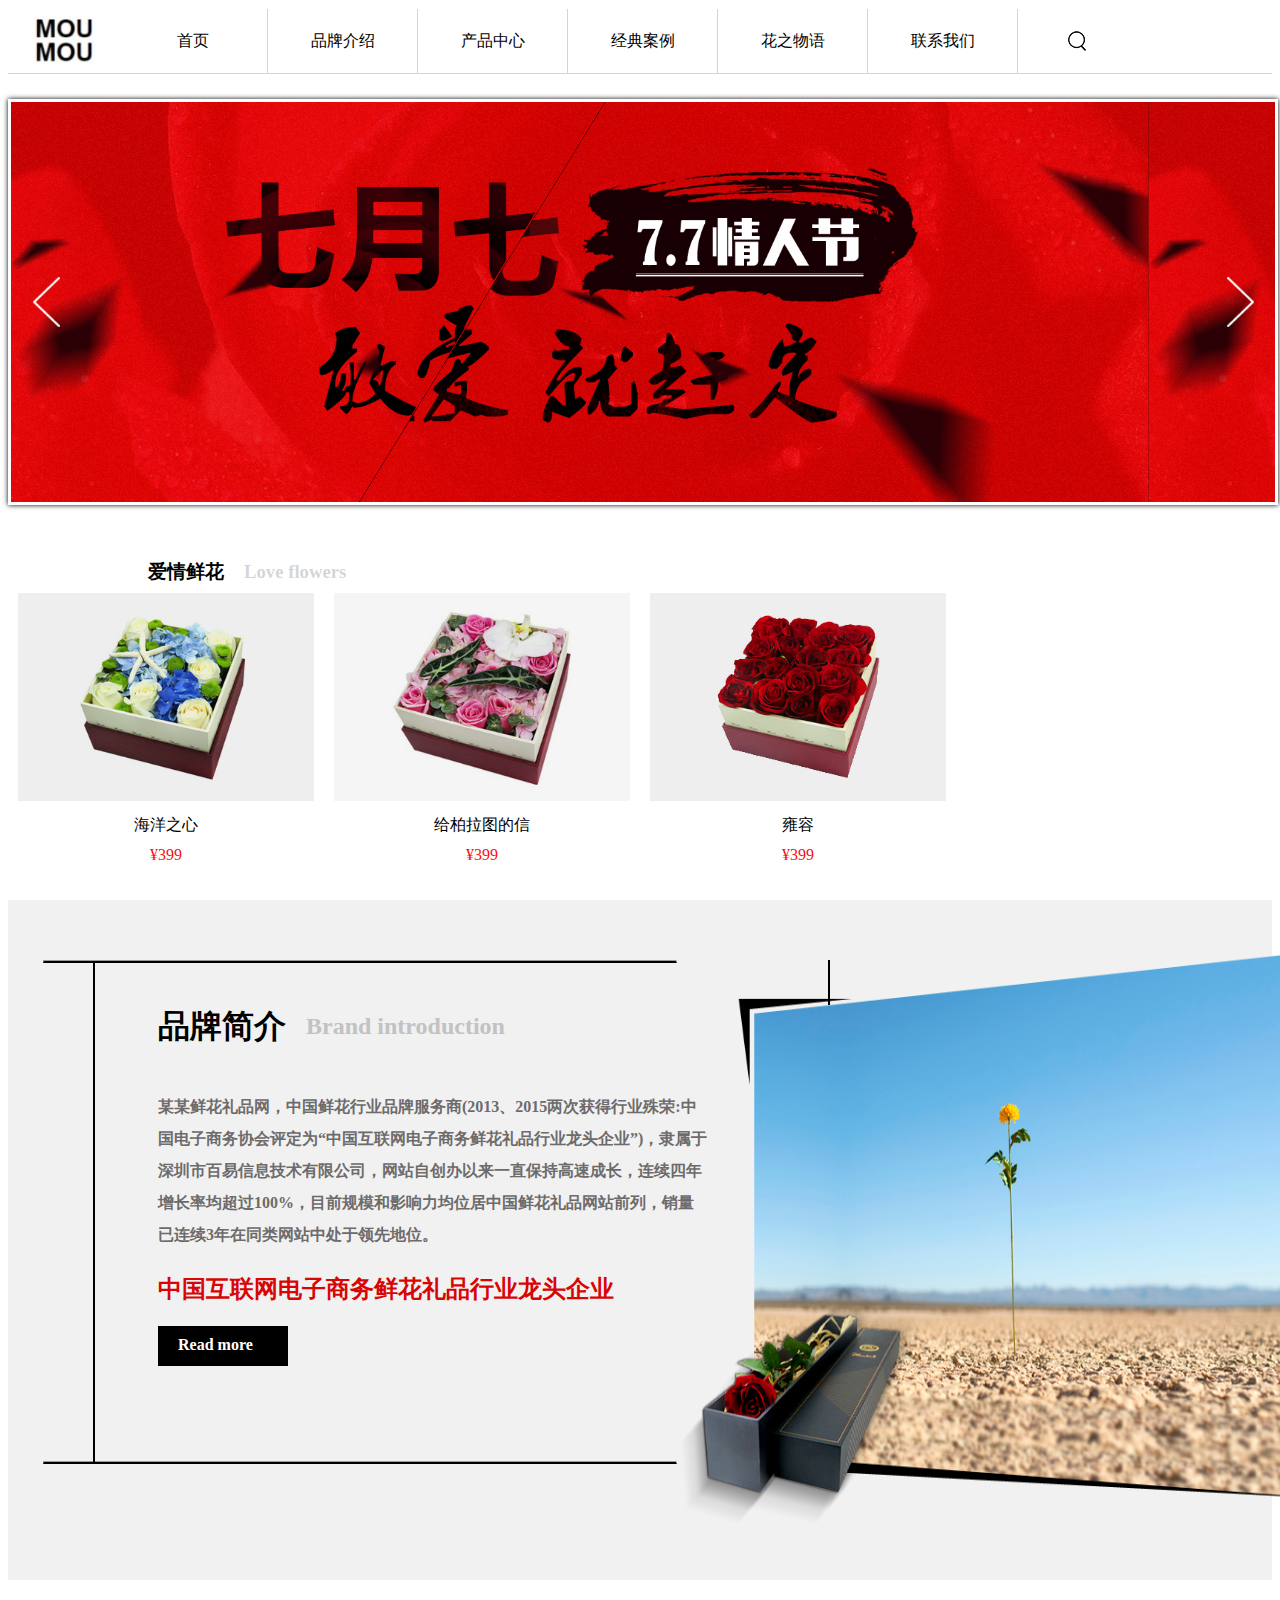
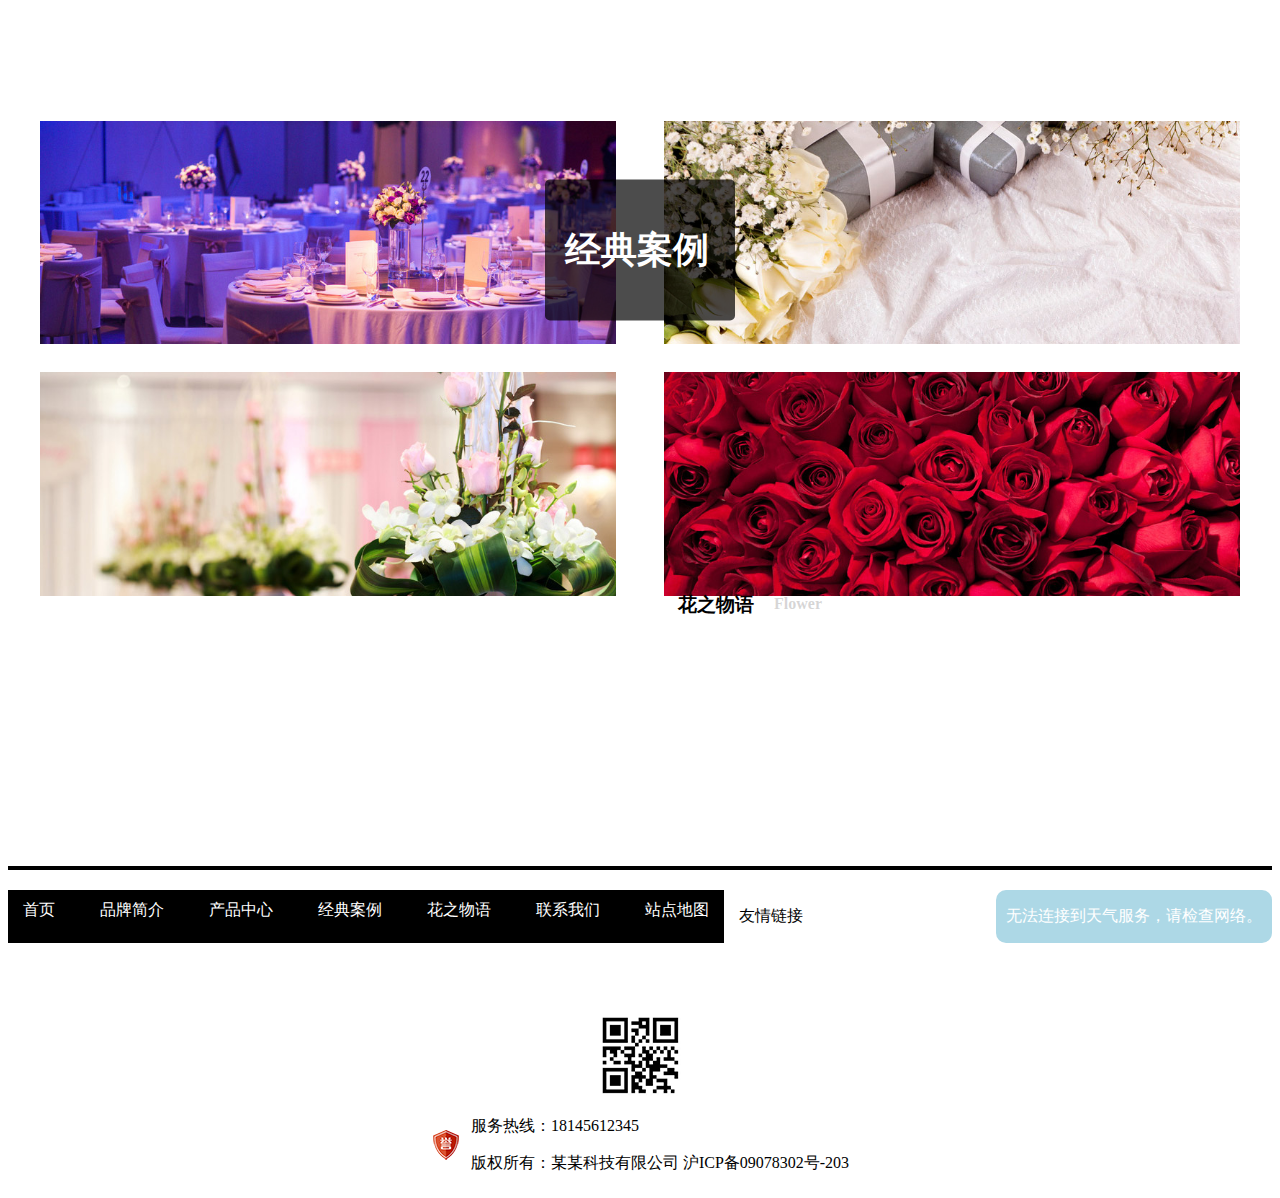
<file: index.html>
<!DOCTYPE html>
<html lang="en">
<head>
    <meta charset="UTF-8">
    <meta name="viewport" content="width=device-width, initial-scale=1.0">
    <title>MouMou-首页</title>
    <link rel="stylesheet" type="text/css" href="首页.css">
</head>
<body>
    <header>
        <nav class="dao">
            <img src="./鲜花网站（2人完成）/images/logo.png" id="moumou">
           <!-- 首页菜单项 -->
           <div class="menu-item">
            <a href="首页.html">首页</a>
            <div class="drawer-buttons">
                <button>爱情鲜花</button>
                <button>品牌简介</button>
                <button>经典案例</button>
                <button>花之物语</button>
            </div>
        </div>
        
        <!-- 品牌介绍菜单项 -->
        <div class="menu-item">
            <a href="品牌介绍.html">品牌介绍</a>
            <div class="drawer-buttons">
                <button>品牌简介</button>
                <button>企业文化</button>
                <button>荣誉资质</button>
            </div>
        </div>
        
        <!-- 产品中心菜单项 -->
        <div class="menu-item">
            <a href="产品中心.html">产品中心</a>
            <div class="drawer-buttons">
                <button>婚礼花艺</button>
                <button>爱情鲜花</button>
                <button>长辈鲜花</button>
            </div>
        </div>
        
        <!-- 经典案例菜单项 -->
        <div class="menu-item">
            <a href="经典案例.html">经典案例</a>
            <div class="drawer-buttons">
                <button>经典案例</button>
                <button>新增分类</button>
            </div>
        </div>
        
        <!-- 花之物语菜单项 -->
        <div class="menu-item">
            <a href="花之物语.html">花之物语</a>
            <div class="drawer-buttons">
                <button>花之物语</button>
                <button>养花知识</button>
            </div>
        </div>
            
        <!-- 联系我们菜单项 -->
        <div class="menu-item">
            <a href="联系我们.html">联系我们</a>
            <div class="drawer-buttons">
                <button>联系我们</button>
                <button>在线留言</button>
                <button>人才招聘</button>
            </div>
        </div>
        <img src="./鲜花网站（2人完成）/images/search.png" id="search">
             
        <div class="language-number">
        <div class="language-box">
           <div class="box">EN</div>
           <div class="box">CN</div>
        </div>  
        <div class="number">
            <p>18145612345</p>
        </div>
        </div>
         </nav>
    </header>
    <div class="banner-container">
        <div class="banner-left" onclick="slideLeft()"></div>
        <div class="banner-wrapper" id="bannerWrapper">
            <!-- 克隆多个元素以实现无限滚动 -->
            <div class="banner banner-state"></div>
            <div class="banner banner-state"></div>
            <div class="banner banner-state"></div>
            <div class="banner banner-state"></div>
            <div class="banner banner-state"></div>
            <div class="banner banner-state"></div>
            <div class="banner banner-state"></div>
            <div class="banner banner-state"></div>
            <div class="banner banner-state"></div>
            <div class="banner banner-state"></div>
        </div>
        <div class="banner-right" onclick="slideRight()"></div>
    </div>

    <div class="box-white">
        <h3>爱情鲜花</h3>
        <h3 style="color: #a29f9f6f"> Love flowers</h3>
    </div>
    <div class="banner-main">
        <div class="banner-item">
            <img src="./鲜花网站（2人完成）/images/love1.jpg" alt="Love 1">
            <p class="description">海洋之心</p> 
            <p class="price">¥399</p>
        </div>
        <div class="banner-item">
            <img src="./鲜花网站（2人完成）/images/love2.jpg" alt="Love 2">
            <p class="description">给柏拉图的信</p> 
            <p class="price">¥399</p>
        </div>
        <div class="banner-item">
            <img src="./鲜花网站（2人完成）/images/love3.jpg" alt="Love 3">
            <p class="description">雍容</p> 
            <p class="price">¥399</p>
        </div>
        <div class="banner-item">
            <img src="./鲜花网站（2人完成）/images/love4.jpg" alt="Love 4">
            <p class="description">普罗旺斯的一年</p> 
            <p class="price">¥1999</p>
        </div>
    </div>
    <div class="box-introduce">
        <hr class="underline-black"/>
        <hr class="underline-black1"/>
        <img src="./鲜花网站（2人完成）/images/brand-in.png" alt="banner-in">
            <div class="vline" style="height: 502px; bottom: 545px; left: 85px;"></div>
                <div class="vline1" style="height: 45px; bottom: 1048px; left: 820px;"></div>  
            <div class="content">
                <h1>品牌简介</h1>
                <h2 style="color: #c2c2c2;">Brand introduction</h2>
            </div>
            <div class="introduction-main">
                <h4>某某鲜花礼品网，中国鲜花行业品牌服务商(2013、2015两次获得行业殊荣:中国电子商务协会评定为“中国互联网电子商务鲜花礼品行业龙头企业”)，隶属于深圳市百易信息技术有限公司，网站自创办以来一直保持高速成长，连续四年增长率均超过100%，目前规模和影响力均位居中国鲜花礼品网站前列，销量已连续3年在同类网站中处于领先地位。</h4>
                <h2 style="color: #d80505;">中国互联网电子商务鲜花礼品行业龙头企业</h2>
            </div>
            <div class="introduction-black">
                <h4 style="color: #ffffff;">Read more</h4>
            </div>
        </div>
    </div>
    <div class="header">
        <p>经典案例</p>
    </div>
    <div id="case-studies" class="image-container">
        <div class="image-wrapper">
            <img src="./鲜花网站（2人完成）/images/sycase1.jpg" alt="Case 1" class="bottom1">
            <div class="overlay">
                <h2>婚礼花艺</h2>
                <hr style="width:100%;height: 2px;background-color: #ffffff;color: #ffffff;">
                <h5>某某鲜花礼品网，中国鲜花行业品牌服务商(2013、2015两次获得行业殊荣:中国电子商务协会评定为“中国互联网电子商务鲜花)</h5>
            </div>
        </div>
        <div class="image-wrapper">
            <img src="./鲜花网站（2人完成）/images/sycase2.jpg" alt="Case 2" class="bottom2">
            <div class="overlay">
                <h2>婚礼花艺</h2>
                <hr style="width:100%;height: 2px;background-color: #ffffff;color: #ffffff;">
                <h5>某某鲜花礼品网，中国鲜花行业品牌服务商(2013、2015两次获得行业殊荣:中国电子商务协会评定为“中国互联网电子商务鲜花)</h5>
            </div>
        </div>
        <div class="image-wrapper">
            <img src="./鲜花网站（2人完成）/images/sycase3.jpg" alt="Case 3" class="bottom3">
            <div class="overlay">
                <h2>婚礼花艺</h2>
                <hr style="width:100%;height: 2px;background-color: #ffffff;color: #ffffff;">
                <h5>某某鲜花礼品网，中国鲜花行业品牌服务商(2013、2015两次获得行业殊荣:中国电子商务协会评定为“中国互联网电子商务鲜花)</h5>
            </div>
        </div>
        <div class="image-wrapper">
            <img src="./鲜花网站（2人完成）/images/sycase4.jpg" alt="Case 4" class="bottom4">
            <div class="overlay">
                <h2>婚礼花艺</h2>
                <hr style="width:100%;height: 2px;background-color: #ffffff;color: #ffffff;">
                <h5>某某鲜花礼品网，中国鲜花行业品牌服务商(2013、2015两次获得行业殊荣:中国电子商务协会评定为“中国互联网电子商务鲜花)</h5>
            </div>
        </div>
    </div>


    <div class="small">
        <h3>花之物语</h3>
        <h4 style="color: #a29f9f6f;">Flower</h4>
    </div>
    <div class="box-container">
        <div class="box2">
            <p style="color: red;">6-12</p>
            <h3 style="border-bottom: 1px solid gray;padding-bottom: 10px;">时尚广告片中的自然花艺某某鲜花测试文字</h3>
            <p style="color: gray;">2016年6月6日，第十届虎啸国际高峰论坛暨第七届虎啸奖颁奖盛典在上海隆重举行。作为商业传播领域最具权威性、前瞻性。</p>    
        </div>
        
        <div class="box2">
            <p style="color: red;">6-12</p>
            <h3 style="border-bottom: 1px solid gray;padding-bottom: 10px;">鲜花测试文字母亲节之与妈妈的美丽"花约"</h3>
            <p style="color: gray;">作为商业传播领域最具权威性、前瞻性及创新性的大型赛事活动之一，虎啸奖至今已成功举办七届。在本届颁奖盛典上，某</p>    
        </div>

        <div class="box2">
            <p style="color: red;">6-12</p>
            <h3 style="border-bottom: 1px solid gray;padding-bottom: 10px;">花艺师的多彩生活之盘点那些电影中的花儿”</h3>
            <p style="color: gray;">虎啸奖至今已成功举办七届。在本届颁奖盛典上，某某科技有限公司创始人·总裁赵旭隆先生荣膺“年度人物大奖”，某某科技有</p>    
        </div>

        <div class="box2">
            <p style="color: red;">6-12</p>
            <h3 style="border-bottom: 1px solid gray;padding-bottom: 10px;">时尚广告片中的自然花艺某某鲜花测试文字</h3>
            <p style="color: gray;">2016年6月6日，第十届虎啸国际高峰论坛暨第七届虎啸奖颁奖盛典在上海隆重举行。作为商业传播领域最具权威性、前瞻性。</p>    
        </div>
    </div>
    <div class="abc">
    <div class="introduction">
        <a href="首页.html">首页</a>
        <a href="品牌介绍.html">品牌简介</a>
        <a href="产品中心.html">产品中心</a>
        <a href="经典案例.html">经典案例</a> 
        <a href="花之物语.html">花之物语</a>
        <a href="联系我们.html">联系我们</a>
        <a href="">站点地图</a>
    </div>
    <div class="friend-links">
        <a href="">友情链接</a>
    </div>
    <div class="weather">
        <p id="weather">天气加载中....</p>
    </div>
</div>
<div class="asd">
    <div style="text-align: center; padding-top: 20px;">
        <img src="./鲜花网站（2人完成）/images/erweima.jpg">
    </div>
    <div style="display: flex; align-items: center; justify-content: center;">
        <img src="./鲜花网站（2人完成）/images/yu.png" alt="图片" style="margin-right: 10px;">
        <div>
            <p>服务热线：18145612345</p>
            <p>版权所有：某某科技有限公司 沪ICP备09078302号-203</p>
         </div>
    </div>
</div>
<script src="1.js"></script>
<script src="weather.js"></script>
</body>
</html>
</file>
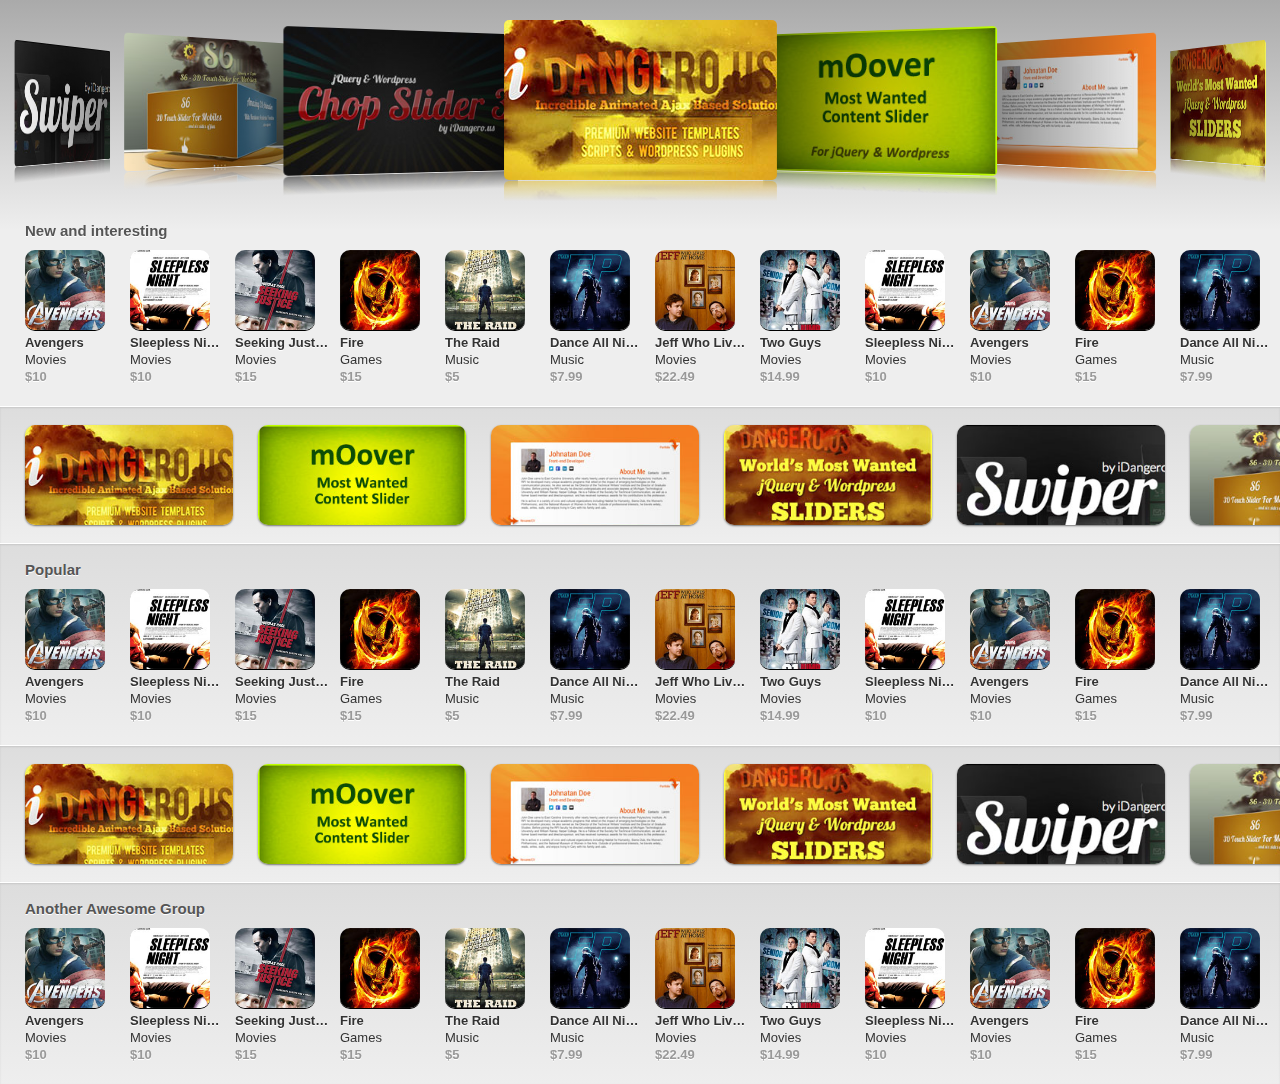
<file: 新建文件夹/Swiper-2.7.6/Swiper-2.7.6/demo-apps/appstore/index.html>
<!doctype html>
<html lang="en">
<head>
	<meta charset="UTF-8">
	<meta name="viewport" content="initial-scale=1">
	<title>Swiper Appstore</title>

	<link rel="stylesheet" href="css/idangerous.swiper.css">
	<link rel="stylesheet" href="css/idangerous.swiper.3dflow.css">
	<link rel="stylesheet" href="css/normalize.css">
	<link rel="stylesheet" href="css/appstore.css">
</head>
<body>
	<div class="swiper-container featured">
		<div class="swiper-wrapper">
			<div class="swiper-slide" style="background-image:url(img/big/1.jpg)">
				<a href="http://www.idangero.us" target="_blank"></a>
			</div>
			<div class="swiper-slide" style="background-image:url(img/big/2.jpg)">
				<a href="http://www.idangero.us/sliders/moover/" target="_blank"></a>
			</div>
			<div class="swiper-slide" style="background-image:url(img/big/3.jpg)">
				<a href="http://www.idangero.us/index.php?content=cat_item&id=62" target="_blank"></a>
			</div>
			<div class="swiper-slide" style="background-image:url(img/big/4.jpg)">
				<a href="http://www.idangero.us/sliders/" target="_blank"></a>
			</div>
			<div class="swiper-slide" style="background-image:url(img/big/5.jpg)">
				<a href="http://www.idangero.us/sliders/swiper/" target="_blank"></a>
			</div>
			<div class="swiper-slide" style="background-image:url(img/big/6.jpg)">
				<a href="http://www.idangero.us/sliders/s6/" target="_blank"></a>
			</div>
			<div class="swiper-slide" style="background-image:url(img/big/7.jpg)">
				<a href="http://www.idangero.us/cs/" target="_blank"></a>
			</div>
			<div class="swiper-slide" style="background-image:url(img/big/1.jpg)">
				<a href="http://www.idangero.us" target="_blank"></a>
			</div>
			<div class="swiper-slide" style="background-image:url(img/big/2.jpg)">
				<a href="http://www.idangero.us/sliders/moover/" target="_blank"></a>
			</div>
			<div class="swiper-slide" style="background-image:url(img/big/3.jpg)">
				<a href="http://www.idangero.us/index.php?content=cat_item&id=62" target="_blank"></a>
			</div>
			<div class="swiper-slide" style="background-image:url(img/big/4.jpg)">
				<a href="http://www.idangero.us/sliders/" target="_blank"></a>
			</div>
			<div class="swiper-slide" style="background-image:url(img/big/5.jpg)">
				<a href="http://www.idangero.us/sliders/swiper/" target="_blank"></a>
			</div>
			<div class="swiper-slide" style="background-image:url(img/big/6.jpg)">
				<a href="http://www.idangero.us/sliders/s6/" target="_blank"></a>
			</div>
			<div class="swiper-slide" style="background-image:url(img/big/7.jpg)">
				<a href="http://www.idangero.us/cs/" target="_blank"></a>
			</div>
		</div>
	</div>
	<div class="swiper-container thumbs-cotnainer">
		<div class="thumbs-title">New and interesting</div>
		<div class="swiper-wrapper">
			<div class="swiper-slide">
				<img src="img/thumbs/1.jpg" height="150" width="150" alt="">
				<div class="app-title">Avengers</div>
				<div class="app-category">Movies</div>
				<div class="app-price">$10</div>
			</div>
			<div class="swiper-slide">
				<img src="img/thumbs/2.jpg" height="150" width="150" alt="">
				<div class="app-title">Sleepless Night</div>
				<div class="app-category">Movies</div>
				<div class="app-price">$10</div>
			</div>
			<div class="swiper-slide">
				<img src="img/thumbs/3.jpg" height="150" width="150" alt="">
				<div class="app-title">Seeking Justice</div>
				<div class="app-category">Movies</div>
				<div class="app-price">$15</div>
			</div>
			<div class="swiper-slide">
				<img src="img/thumbs/4.jpg" height="150" width="150" alt="">
				<div class="app-title">Fire</div>
				<div class="app-category">Games</div>
				<div class="app-price">$15</div>
			</div>
			<div class="swiper-slide">
				<img src="img/thumbs/5.jpg" height="150" width="150" alt="">
				<div class="app-title">The Raid</div>
				<div class="app-category">Music</div>
				<div class="app-price">$5</div>
			</div>
			<div class="swiper-slide">
				<img src="img/thumbs/6.jpg" height="150" width="150" alt="">
				<div class="app-title">Dance All Night</div>
				<div class="app-category">Music</div>
				<div class="app-price">$7.99</div>
			</div>
			<div class="swiper-slide">
				<img src="img/thumbs/7.jpg" height="150" width="150" alt="">
				<div class="app-title">Jeff Who Lives At Home</div>
				<div class="app-category">Movies</div>
				<div class="app-price">$22.49</div>
			</div>
			<div class="swiper-slide">
				<img src="img/thumbs/8.jpg" height="150" width="150" alt="">
				<div class="app-title">Two Guys</div>
				<div class="app-category">Movies</div>
				<div class="app-price">$14.99</div>
			</div>
			
			<div class="swiper-slide">
				<img src="img/thumbs/2.jpg" height="150" width="150" alt="">
				<div class="app-title">Sleepless Night</div>
				<div class="app-category">Movies</div>
				<div class="app-price">$10</div>
			</div>
			<div class="swiper-slide">
				<img src="img/thumbs/1.jpg" height="150" width="150" alt="">
				<div class="app-title">Avengers</div>
				<div class="app-category">Movies</div>
				<div class="app-price">$10</div>
			</div>
			<div class="swiper-slide">
				<img src="img/thumbs/4.jpg" height="150" width="150" alt="">
				<div class="app-title">Fire</div>
				<div class="app-category">Games</div>
				<div class="app-price">$15</div>
			</div>
			<div class="swiper-slide">
				<img src="img/thumbs/6.jpg" height="150" width="150" alt="">
				<div class="app-title">Dance All Night</div>
				<div class="app-category">Music</div>
				<div class="app-price">$7.99</div>
			</div>
			<div class="swiper-slide">
				<img src="img/thumbs/3.jpg" height="150" width="150" alt="">
				<div class="app-title">Seeking Justice</div>
				<div class="app-category">Movies</div>
				<div class="app-price">$15</div>
			</div>
			<div class="swiper-slide">
				<img src="img/thumbs/8.jpg" height="150" width="150" alt="">
				<div class="app-title">Two Guys</div>
				<div class="app-category">Movies</div>
				<div class="app-price">$14.99</div>
			</div>
			<div class="swiper-slide">
				<img src="img/thumbs/5.jpg" height="150" width="150" alt="">
				<div class="app-title">The Raid</div>
				<div class="app-category">Music</div>
				<div class="app-price">$5</div>
			</div>
			
			<div class="swiper-slide">
				<img src="img/thumbs/7.jpg" height="150" width="150" alt="">
				<div class="app-title">Jeff Who Lives At Home</div>
				<div class="app-category">Movies</div>
				<div class="app-price">$22.49</div>
			</div>
		</div>
	</div>
	<div class="swiper-container banners-container border-gradient">
		<div class="swiper-wrapper">
			<div class="swiper-slide">
				<div class="banner" style="background-image:url(img/big/1.jpg)"></div>
			</div>
			<div class="swiper-slide">
				<div class="banner" style="background-image:url(img/big/2.jpg)"></div>
			</div>
			<div class="swiper-slide">
				<div class="banner" style="background-image:url(img/big/3.jpg)"></div>
			</div>
			<div class="swiper-slide">
				<div class="banner" style="background-image:url(img/big/4.jpg)"></div>
			</div>
			<div class="swiper-slide">
				<div class="banner" style="background-image:url(img/big/5.jpg)"></div>
			</div>
			<div class="swiper-slide">
				<div class="banner" style="background-image:url(img/big/6.jpg)"></div>
			</div>
			<div class="swiper-slide">
				<div class="banner" style="background-image:url(img/big/7.jpg)"></div>
			</div>
		</div>
	</div>
	<div class="swiper-container thumbs-cotnainer border-gradient">
		<div class="thumbs-title">Popular</div>
		<div class="swiper-wrapper">
			<div class="swiper-slide">
				<img src="img/thumbs/1.jpg" height="150" width="150" alt="">
				<div class="app-title">Avengers</div>
				<div class="app-category">Movies</div>
				<div class="app-price">$10</div>
			</div>
			<div class="swiper-slide">
				<img src="img/thumbs/2.jpg" height="150" width="150" alt="">
				<div class="app-title">Sleepless Night</div>
				<div class="app-category">Movies</div>
				<div class="app-price">$10</div>
			</div>
			<div class="swiper-slide">
				<img src="img/thumbs/3.jpg" height="150" width="150" alt="">
				<div class="app-title">Seeking Justice</div>
				<div class="app-category">Movies</div>
				<div class="app-price">$15</div>
			</div>
			<div class="swiper-slide">
				<img src="img/thumbs/4.jpg" height="150" width="150" alt="">
				<div class="app-title">Fire</div>
				<div class="app-category">Games</div>
				<div class="app-price">$15</div>
			</div>
			<div class="swiper-slide">
				<img src="img/thumbs/5.jpg" height="150" width="150" alt="">
				<div class="app-title">The Raid</div>
				<div class="app-category">Music</div>
				<div class="app-price">$5</div>
			</div>
			<div class="swiper-slide">
				<img src="img/thumbs/6.jpg" height="150" width="150" alt="">
				<div class="app-title">Dance All Night</div>
				<div class="app-category">Music</div>
				<div class="app-price">$7.99</div>
			</div>
			<div class="swiper-slide">
				<img src="img/thumbs/7.jpg" height="150" width="150" alt="">
				<div class="app-title">Jeff Who Lives At Home</div>
				<div class="app-category">Movies</div>
				<div class="app-price">$22.49</div>
			</div>
			<div class="swiper-slide">
				<img src="img/thumbs/8.jpg" height="150" width="150" alt="">
				<div class="app-title">Two Guys</div>
				<div class="app-category">Movies</div>
				<div class="app-price">$14.99</div>
			</div>
			
			<div class="swiper-slide">
				<img src="img/thumbs/2.jpg" height="150" width="150" alt="">
				<div class="app-title">Sleepless Night</div>
				<div class="app-category">Movies</div>
				<div class="app-price">$10</div>
			</div>
			<div class="swiper-slide">
				<img src="img/thumbs/1.jpg" height="150" width="150" alt="">
				<div class="app-title">Avengers</div>
				<div class="app-category">Movies</div>
				<div class="app-price">$10</div>
			</div>
			<div class="swiper-slide">
				<img src="img/thumbs/4.jpg" height="150" width="150" alt="">
				<div class="app-title">Fire</div>
				<div class="app-category">Games</div>
				<div class="app-price">$15</div>
			</div>
			<div class="swiper-slide">
				<img src="img/thumbs/6.jpg" height="150" width="150" alt="">
				<div class="app-title">Dance All Night</div>
				<div class="app-category">Music</div>
				<div class="app-price">$7.99</div>
			</div>
			<div class="swiper-slide">
				<img src="img/thumbs/3.jpg" height="150" width="150" alt="">
				<div class="app-title">Seeking Justice</div>
				<div class="app-category">Movies</div>
				<div class="app-price">$15</div>
			</div>
			<div class="swiper-slide">
				<img src="img/thumbs/8.jpg" height="150" width="150" alt="">
				<div class="app-title">Two Guys</div>
				<div class="app-category">Movies</div>
				<div class="app-price">$14.99</div>
			</div>
			<div class="swiper-slide">
				<img src="img/thumbs/5.jpg" height="150" width="150" alt="">
				<div class="app-title">The Raid</div>
				<div class="app-category">Music</div>
				<div class="app-price">$5</div>
			</div>
			
			<div class="swiper-slide">
				<img src="img/thumbs/7.jpg" height="150" width="150" alt="">
				<div class="app-title">Jeff Who Lives At Home</div>
				<div class="app-category">Movies</div>
				<div class="app-price">$22.49</div>
			</div>
		</div>
	</div>
	<div class="swiper-container banners-container border-gradient">
		<div class="swiper-wrapper">
			<div class="swiper-slide">
				<div class="banner" style="background-image:url(img/big/1.jpg)"></div>
			</div>
			<div class="swiper-slide">
				<div class="banner" style="background-image:url(img/big/2.jpg)"></div>
			</div>
			<div class="swiper-slide">
				<div class="banner" style="background-image:url(img/big/3.jpg)"></div>
			</div>
			<div class="swiper-slide">
				<div class="banner" style="background-image:url(img/big/4.jpg)"></div>
			</div>
			<div class="swiper-slide">
				<div class="banner" style="background-image:url(img/big/5.jpg)"></div>
			</div>
			<div class="swiper-slide">
				<div class="banner" style="background-image:url(img/big/6.jpg)"></div>
			</div>
			<div class="swiper-slide">
				<div class="banner" style="background-image:url(img/big/7.jpg)"></div>
			</div>
		</div>
	</div>
	<div class="swiper-container thumbs-cotnainer border-gradient">
		<div class="thumbs-title">Another Awesome Group</div>
		<div class="swiper-wrapper">
			<div class="swiper-slide">
				<img src="img/thumbs/1.jpg" height="150" width="150" alt="">
				<div class="app-title">Avengers</div>
				<div class="app-category">Movies</div>
				<div class="app-price">$10</div>
			</div>
			<div class="swiper-slide">
				<img src="img/thumbs/2.jpg" height="150" width="150" alt="">
				<div class="app-title">Sleepless Night</div>
				<div class="app-category">Movies</div>
				<div class="app-price">$10</div>
			</div>
			<div class="swiper-slide">
				<img src="img/thumbs/3.jpg" height="150" width="150" alt="">
				<div class="app-title">Seeking Justice</div>
				<div class="app-category">Movies</div>
				<div class="app-price">$15</div>
			</div>
			<div class="swiper-slide">
				<img src="img/thumbs/4.jpg" height="150" width="150" alt="">
				<div class="app-title">Fire</div>
				<div class="app-category">Games</div>
				<div class="app-price">$15</div>
			</div>
			<div class="swiper-slide">
				<img src="img/thumbs/5.jpg" height="150" width="150" alt="">
				<div class="app-title">The Raid</div>
				<div class="app-category">Music</div>
				<div class="app-price">$5</div>
			</div>
			<div class="swiper-slide">
				<img src="img/thumbs/6.jpg" height="150" width="150" alt="">
				<div class="app-title">Dance All Night</div>
				<div class="app-category">Music</div>
				<div class="app-price">$7.99</div>
			</div>
			<div class="swiper-slide">
				<img src="img/thumbs/7.jpg" height="150" width="150" alt="">
				<div class="app-title">Jeff Who Lives At Home</div>
				<div class="app-category">Movies</div>
				<div class="app-price">$22.49</div>
			</div>
			<div class="swiper-slide">
				<img src="img/thumbs/8.jpg" height="150" width="150" alt="">
				<div class="app-title">Two Guys</div>
				<div class="app-category">Movies</div>
				<div class="app-price">$14.99</div>
			</div>
			
			<div class="swiper-slide">
				<img src="img/thumbs/2.jpg" height="150" width="150" alt="">
				<div class="app-title">Sleepless Night</div>
				<div class="app-category">Movies</div>
				<div class="app-price">$10</div>
			</div>
			<div class="swiper-slide">
				<img src="img/thumbs/1.jpg" height="150" width="150" alt="">
				<div class="app-title">Avengers</div>
				<div class="app-category">Movies</div>
				<div class="app-price">$10</div>
			</div>
			<div class="swiper-slide">
				<img src="img/thumbs/4.jpg" height="150" width="150" alt="">
				<div class="app-title">Fire</div>
				<div class="app-category">Games</div>
				<div class="app-price">$15</div>
			</div>
			<div class="swiper-slide">
				<img src="img/thumbs/6.jpg" height="150" width="150" alt="">
				<div class="app-title">Dance All Night</div>
				<div class="app-category">Music</div>
				<div class="app-price">$7.99</div>
			</div>
			<div class="swiper-slide">
				<img src="img/thumbs/3.jpg" height="150" width="150" alt="">
				<div class="app-title">Seeking Justice</div>
				<div class="app-category">Movies</div>
				<div class="app-price">$15</div>
			</div>
			<div class="swiper-slide">
				<img src="img/thumbs/8.jpg" height="150" width="150" alt="">
				<div class="app-title">Two Guys</div>
				<div class="app-category">Movies</div>
				<div class="app-price">$14.99</div>
			</div>
			<div class="swiper-slide">
				<img src="img/thumbs/5.jpg" height="150" width="150" alt="">
				<div class="app-title">The Raid</div>
				<div class="app-category">Music</div>
				<div class="app-price">$5</div>
			</div>
			
			<div class="swiper-slide">
				<img src="img/thumbs/7.jpg" height="150" width="150" alt="">
				<div class="app-title">Jeff Who Lives At Home</div>
				<div class="app-category">Movies</div>
				<div class="app-price">$22.49</div>
			</div>
		</div>
	</div>
	<script src="js/jquery.min.js"></script>
	<!-- Don't forget to get the latest Swiper and scrollbar version here-->
	<script src="js/idangerous.swiper-2.0.min.js"></script>
	<script src="js/idangerous.swiper.3dflow-2.0.js"></script>
	<script src="js/appstore.js"></script>
</body>
</html>
</file>
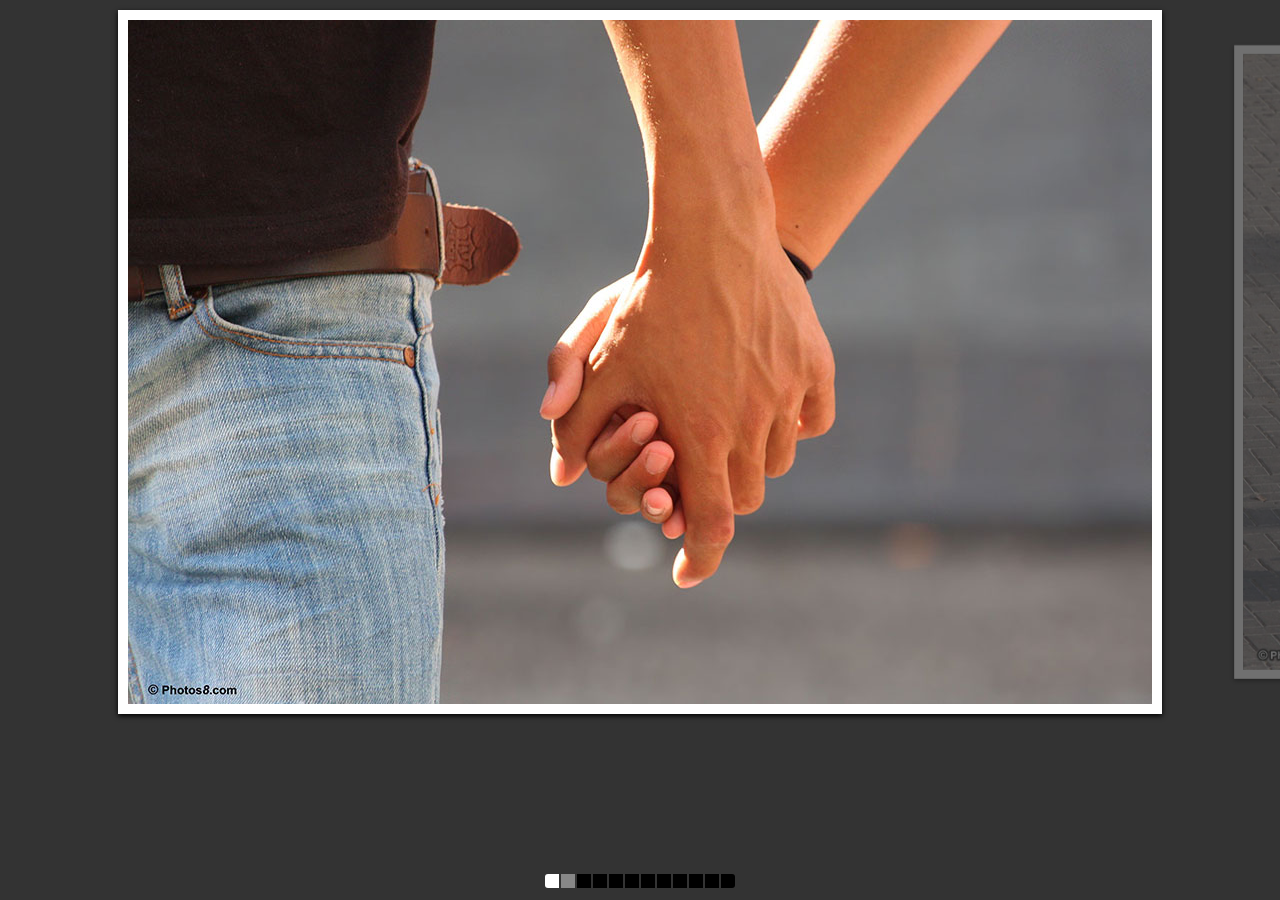
<file: 新建文件夹/Swiper-2.7.6/Swiper-2.7.6/demo-apps/gallery/index.html>
<!doctype html>
<html lang="en">
<head>
	<meta charset="UTF-8">
	<meta name="viewport" content="initial-scale=1">
	<title>Swiper Gallery App</title>

	<link rel="stylesheet" href="css/idangerous.swiper.css">
	<link rel="stylesheet" href="css/normalize.css">
	<link rel="stylesheet" href="css/gallery-app.css">
</head>
<body>
	<div class="swiper-container">
		<div class="pagination"></div>
		<div class="swiper-wrapper" style="width:2424px;">
			<div class="swiper-slide">
				<div class="inner">
					<img src="img/gallery-2.jpg" alt="">
				</div>
			</div>
			<div class="swiper-slide">
				<div class="inner">
					<img src="img/gallery-5.jpg" alt="">
				</div>
			</div>
			<div class="swiper-slide">
				<div class="inner">
					<img src="img/gallery-6.jpg" alt="">
				</div>
			</div>
			<div class="swiper-slide">
				<div class="inner">
					<img src="img/gallery-7.jpg" alt="">
				</div>
			</div>
			<div class="swiper-slide">
				<div class="inner">
					<img src="img/gallery-2.jpg" alt="">
				</div>
			</div>
			<div class="swiper-slide">
				<div class="inner">
					<img src="img/gallery-5.jpg" alt="">
				</div>
			</div>
			<div class="swiper-slide">
				<div class="inner">
					<img src="img/gallery-6.jpg" alt="">
				</div>
			</div>
			<div class="swiper-slide">
				<div class="inner">
					<img src="img/gallery-7.jpg" alt="">
				</div>
			</div>
			<div class="swiper-slide">
				<div class="inner">
					<img src="img/gallery-2.jpg" alt="">
				</div>
			</div>
			<div class="swiper-slide">
				<div class="inner">
					<img src="img/gallery-5.jpg" alt="">
				</div>
			</div>
			<div class="swiper-slide">
				<div class="inner">
					<img src="img/gallery-6.jpg" alt="">
				</div>
			</div>
			<div class="swiper-slide">
				<div class="inner">
					<img src="img/gallery-7.jpg" alt="">
				</div>
			</div>
		</div>
	</div>
	<script src="js/jquery.min.js"></script>
	<!-- Don't forget to get the latest Swiper and scrollbar version here-->
	<script src="js/idangerous.swiper-2.0.min.js"></script>
	<script src="js/gallery-app.js"></script>
</body>
</html>
</file>
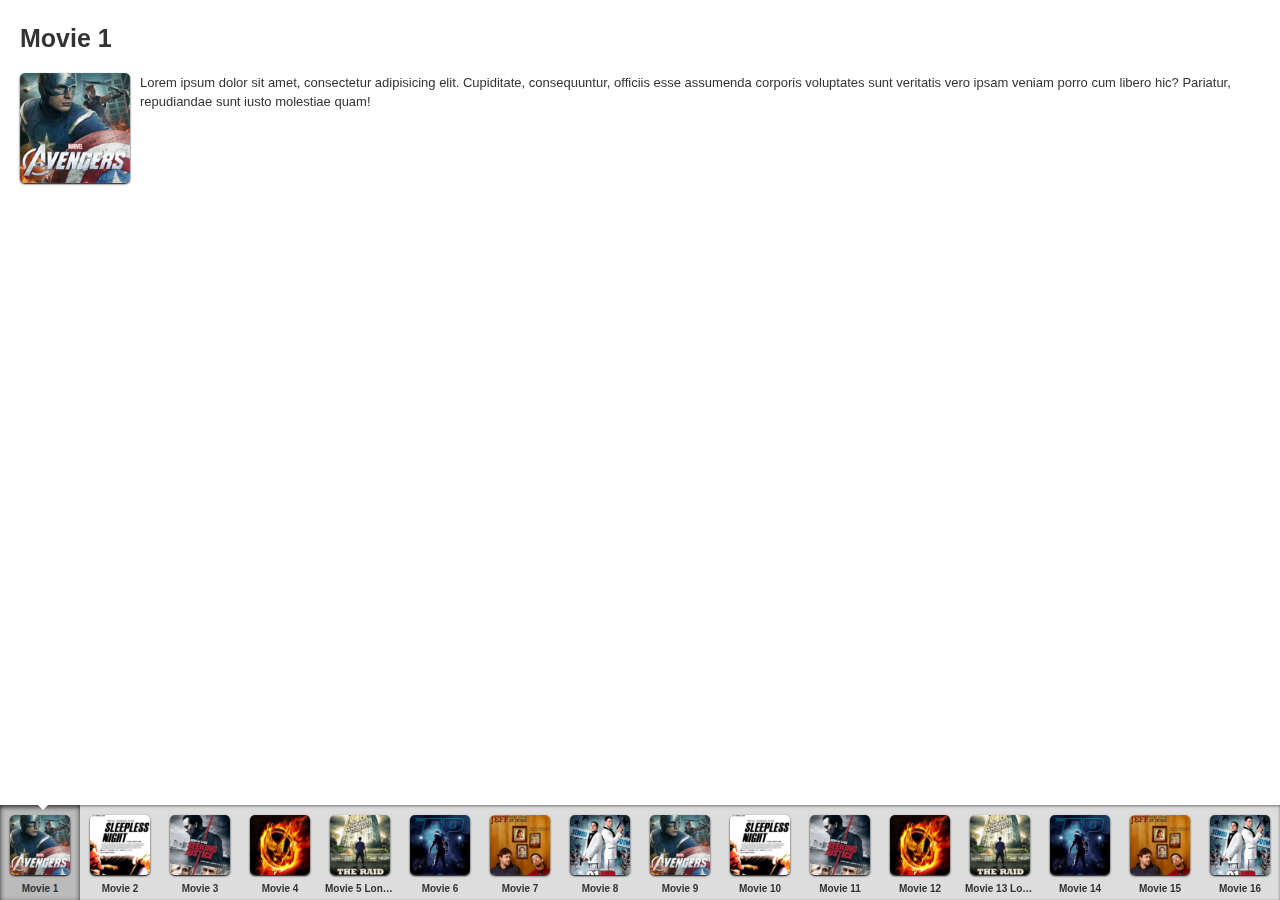
<file: 新建文件夹/Swiper-2.7.6/Swiper-2.7.6/demo-apps/movies/index.html>
<!doctype html>
<html lang="en">
<head>
	<meta charset="UTF-8">
	<meta name="viewport" content="initial-scale=1">
	<title>Swiper Movies App</title>

	<link rel="stylesheet" href="css/idangerous.swiper.css">
	<link rel="stylesheet" href="css/normalize.css">
	<link rel="stylesheet" href="css/movies-app.css">
</head>
<body>
	<div class="swiper-container swiper-content">
		<div class="swiper-wrapper">
			<div class="swiper-slide">
				<div class="inner">
					<h1>Movie 1</h1>
					<img class="movie-pic" src="img/1.jpg" height="150" width="150" alt="">
					<div class="movie-text">Lorem ipsum dolor sit amet, consectetur adipisicing elit. Cupiditate, consequuntur, officiis esse assumenda corporis voluptates sunt veritatis vero ipsam veniam porro cum libero hic? Pariatur, repudiandae sunt iusto molestiae quam!</div>
					<div class="clearfix"></div>
				</div>
			</div>
			<div class="swiper-slide">
				<div class="inner">
					<h1>Movie 2</h1>
					<img class="movie-pic" src="img/2.jpg" height="150" width="150" alt="">
					<div class="movie-text">Lorem ipsum dolor sit amet, consectetur adipisicing elit. Cupiditate, consequuntur, officiis esse assumenda corporis voluptates sunt veritatis vero ipsam veniam porro cum libero hic? Pariatur, repudiandae sunt iusto molestiae quam!</div>
					<div class="clearfix"></div>
				</div>
			</div>
			<div class="swiper-slide">
				<div class="inner">
					<h1>Movie 3</h1>
					<img class="movie-pic" src="img/3.jpg" height="150" width="150" alt="">
					<div class="movie-text">Lorem ipsum dolor sit amet, consectetur adipisicing elit. Cupiditate, consequuntur, officiis esse assumenda corporis voluptates sunt veritatis vero ipsam veniam porro cum libero hic? Pariatur, repudiandae sunt iusto molestiae quam!</div>
					<div class="clearfix"></div>
				</div>
			</div>
			<div class="swiper-slide">
				<div class="inner">
					<h1>Movie 4</h1>
					<img class="movie-pic" src="img/4.jpg" height="150" width="150" alt="">
					<div class="movie-text">Lorem ipsum dolor sit amet, consectetur adipisicing elit. Cupiditate, consequuntur, officiis esse assumenda corporis voluptates sunt veritatis vero ipsam veniam porro cum libero hic? Pariatur, repudiandae sunt iusto molestiae quam!</div>
					<div class="clearfix"></div>
				</div>
			</div>
			<div class="swiper-slide">
				<div class="inner">
					<h1>Movie 5</h1>
					<img class="movie-pic" src="img/5.jpg" height="150" width="150" alt="">
					<div class="movie-text">Lorem ipsum dolor sit amet, consectetur adipisicing elit. Cupiditate, consequuntur, officiis esse assumenda corporis voluptates sunt veritatis vero ipsam veniam porro cum libero hic? Pariatur, repudiandae sunt iusto molestiae quam!</div>
					<div class="clearfix"></div>
				</div>
			</div>
			<div class="swiper-slide">
				<div class="inner">
					<h1>Movie 6</h1>
					<img class="movie-pic" src="img/6.jpg" height="150" width="150" alt="">
					<div class="movie-text">Lorem ipsum dolor sit amet, consectetur adipisicing elit. Cupiditate, consequuntur, officiis esse assumenda corporis voluptates sunt veritatis vero ipsam veniam porro cum libero hic? Pariatur, repudiandae sunt iusto molestiae quam!</div>
					<div class="clearfix"></div>
				</div>
			</div>
			<div class="swiper-slide">
				<div class="inner">
					<h1>Movie 7</h1>
					<img class="movie-pic" src="img/7.jpg" height="150" width="150" alt="">
					<div class="movie-text">Lorem ipsum dolor sit amet, consectetur adipisicing elit. Cupiditate, consequuntur, officiis esse assumenda corporis voluptates sunt veritatis vero ipsam veniam porro cum libero hic? Pariatur, repudiandae sunt iusto molestiae quam!</div>
					<div class="clearfix"></div>
				</div>
			</div>
			<div class="swiper-slide">
				<div class="inner">
					<h1>Movie 8</h1>
					<img class="movie-pic" src="img/8.jpg" height="150" width="150" alt="">
					<div class="movie-text">Lorem ipsum dolor sit amet, consectetur adipisicing elit. Cupiditate, consequuntur, officiis esse assumenda corporis voluptates sunt veritatis vero ipsam veniam porro cum libero hic? Pariatur, repudiandae sunt iusto molestiae quam!</div>
					<div class="clearfix"></div>
				</div>
			</div>
			<div class="swiper-slide">
				<div class="inner">
					<h1>Movie 9</h1>
					<img class="movie-pic" src="img/1.jpg" height="150" width="150" alt="">
					<div class="movie-text">Lorem ipsum dolor sit amet, consectetur adipisicing elit. Cupiditate, consequuntur, officiis esse assumenda corporis voluptates sunt veritatis vero ipsam veniam porro cum libero hic? Pariatur, repudiandae sunt iusto molestiae quam!</div>
					<div class="clearfix"></div>
				</div>
			</div>
			<div class="swiper-slide">
				<div class="inner">
					<h1>Movie 10</h1>
					<img class="movie-pic" src="img/2.jpg" height="150" width="150" alt="">
					<div class="movie-text">Lorem ipsum dolor sit amet, consectetur adipisicing elit. Cupiditate, consequuntur, officiis esse assumenda corporis voluptates sunt veritatis vero ipsam veniam porro cum libero hic? Pariatur, repudiandae sunt iusto molestiae quam!</div>
					<div class="clearfix"></div>
				</div>
			</div>
			<div class="swiper-slide">
				<div class="inner">
					<h1>Movie 11</h1>
					<img class="movie-pic" src="img/3.jpg" height="150" width="150" alt="">
					<div class="movie-text">Lorem ipsum dolor sit amet, consectetur adipisicing elit. Cupiditate, consequuntur, officiis esse assumenda corporis voluptates sunt veritatis vero ipsam veniam porro cum libero hic? Pariatur, repudiandae sunt iusto molestiae quam!</div>
					<div class="clearfix"></div>
				</div>
			</div>
			<div class="swiper-slide">
				<div class="inner">
					<h1>Movie 12</h1>
					<img class="movie-pic" src="img/4.jpg" height="150" width="150" alt="">
					<div class="movie-text">Lorem ipsum dolor sit amet, consectetur adipisicing elit. Cupiditate, consequuntur, officiis esse assumenda corporis voluptates sunt veritatis vero ipsam veniam porro cum libero hic? Pariatur, repudiandae sunt iusto molestiae quam!</div>
					<div class="clearfix"></div>
				</div>
			</div>
			<div class="swiper-slide">
				<div class="inner">
					<h1>Movie 13</h1>
					<img class="movie-pic" src="img/5.jpg" height="150" width="150" alt="">
					<div class="movie-text">Lorem ipsum dolor sit amet, consectetur adipisicing elit. Cupiditate, consequuntur, officiis esse assumenda corporis voluptates sunt veritatis vero ipsam veniam porro cum libero hic? Pariatur, repudiandae sunt iusto molestiae quam!</div>
					<div class="clearfix"></div>
				</div>
			</div>
			<div class="swiper-slide">
				<div class="inner">
					<h1>Movie 14</h1>
					<img class="movie-pic" src="img/6.jpg" height="150" width="150" alt="">
					<div class="movie-text">Lorem ipsum dolor sit amet, consectetur adipisicing elit. Cupiditate, consequuntur, officiis esse assumenda corporis voluptates sunt veritatis vero ipsam veniam porro cum libero hic? Pariatur, repudiandae sunt iusto molestiae quam!</div>
					<div class="clearfix"></div>
				</div>
			</div>
			<div class="swiper-slide">
				<div class="inner">
					<h1>Movie 15</h1>
					<img class="movie-pic" src="img/7.jpg" height="150" width="150" alt="">
					<div class="movie-text">Lorem ipsum dolor sit amet, consectetur adipisicing elit. Cupiditate, consequuntur, officiis esse assumenda corporis voluptates sunt veritatis vero ipsam veniam porro cum libero hic? Pariatur, repudiandae sunt iusto molestiae quam!</div>
					<div class="clearfix"></div>
				</div>
			</div>
			<div class="swiper-slide">
				<div class="inner">
					<h1>Movie 16</h1>
					<img class="movie-pic" src="img/8.jpg" height="150" width="150" alt="">
					<div class="movie-text">Lorem ipsum dolor sit amet, consectetur adipisicing elit. Cupiditate, consequuntur, officiis esse assumenda corporis voluptates sunt veritatis vero ipsam veniam porro cum libero hic? Pariatur, repudiandae sunt iusto molestiae quam!</div>
					<div class="clearfix"></div>
				</div>
			</div>
		</div>
	</div>
	<div class="swiper-container swiper-nav">
		<div class="swiper-wrapper">
			<div class="swiper-slide active-nav">
				<span class="angle"></span>
				<img src="img/1.jpg" alt="">
				<div class="title">Movie 1</div>
			</div>
			<div class="swiper-slide">
				<span class="angle"></span>
				<img src="img/2.jpg" alt="">
				<div class="title">Movie 2</div>
			</div>
			<div class="swiper-slide">
				<span class="angle"></span>
				<img src="img/3.jpg" alt="">
				<div class="title">Movie 3</div>
			</div>
			<div class="swiper-slide">
				<span class="angle"></span>
				<img src="img/4.jpg" alt="">
				<div class="title">Movie 4</div>
			</div>
			<div class="swiper-slide">
				<span class="angle"></span>
				<img src="img/5.jpg" alt="">
				<div class="title">Movie 5 Long Title</div>
			</div>
			<div class="swiper-slide">
				<span class="angle"></span>
				<img src="img/6.jpg" alt="">
				<div class="title">Movie 6</div>
			</div>
			<div class="swiper-slide">
				<span class="angle"></span>
				<img src="img/7.jpg" alt="">
				<div class="title">Movie 7</div>
			</div>
			<div class="swiper-slide">
				<span class="angle"></span>
				<img src="img/8.jpg" alt="">
				<div class="title">Movie 8</div>
			</div>
			<div class="swiper-slide">
				<span class="angle"></span>
				<img src="img/1.jpg" alt="">
				<div class="title">Movie 9</div>
			</div>
			<div class="swiper-slide">
				<span class="angle"></span>
				<img src="img/2.jpg" alt="">
				<div class="title">Movie 10</div>
			</div>
			<div class="swiper-slide">
				<span class="angle"></span>
				<img src="img/3.jpg" alt="">
				<div class="title">Movie 11</div>
			</div>
			<div class="swiper-slide">
				<span class="angle"></span>
				<img src="img/4.jpg" alt="">
				<div class="title">Movie 12</div>
			</div>
			<div class="swiper-slide">
				<span class="angle"></span>
				<img src="img/5.jpg" alt="">
				<div class="title">Movie 13 Long Title</div>
			</div>
			<div class="swiper-slide">
				<span class="angle"></span>
				<img src="img/6.jpg" alt="">
				<div class="title">Movie 14</div>
			</div>
			<div class="swiper-slide">
				<span class="angle"></span>
				<img src="img/7.jpg" alt="">
				<div class="title">Movie 15</div>
			</div>
			<div class="swiper-slide">
				<span class="angle"></span>
				<img src="img/8.jpg" alt="">
				<div class="title">Movie 16</div>
			</div>
			
		</div>
	</div>
	<script src="js/jquery.min.js"></script>
	<!-- Don't forget to get the latest Swiper and scrollbar version here-->
	<script src="js/idangerous.swiper-2.0.min.js"></script>
	<script src="js/movies-app.js"></script>
</body>
</html>
</file>
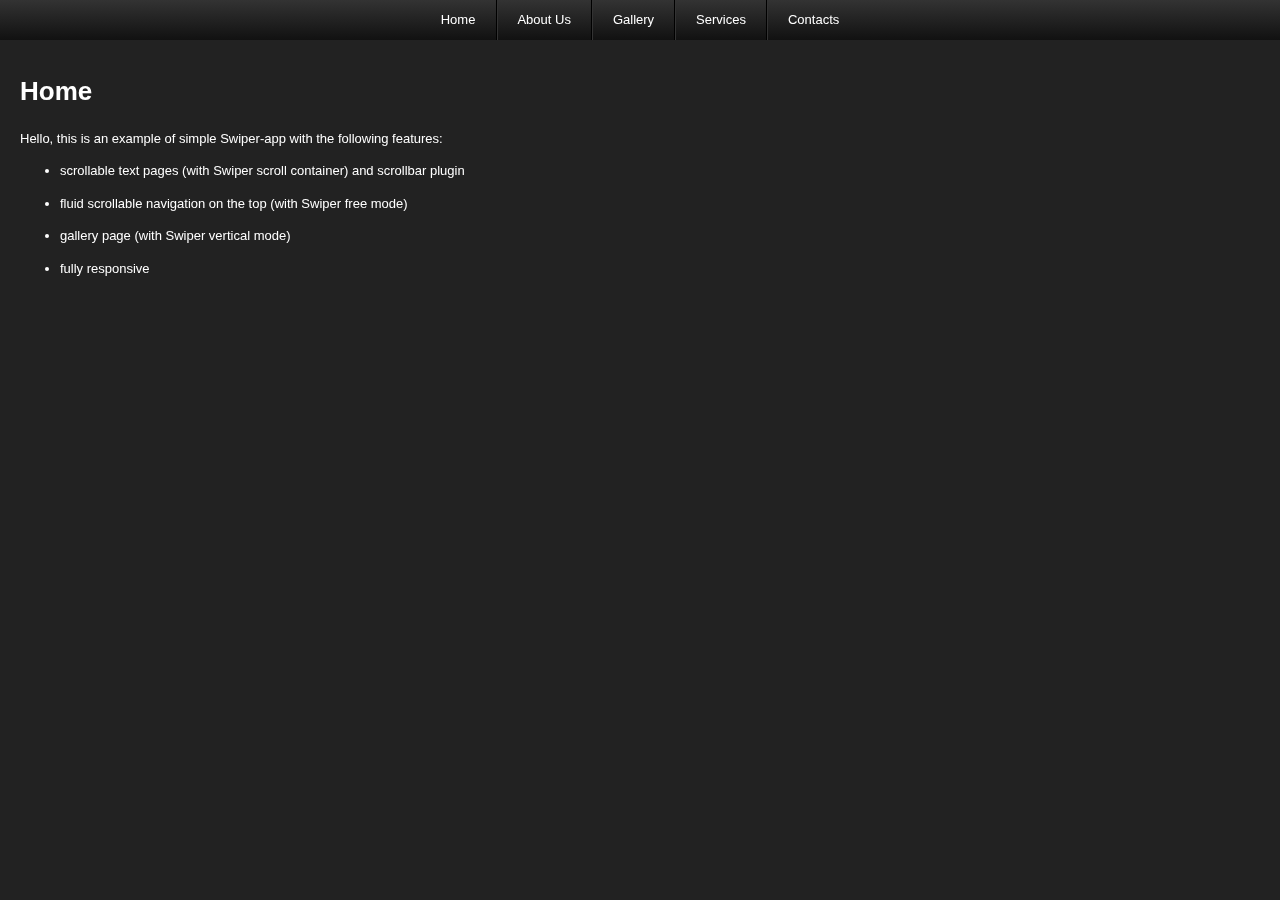
<file: 新建文件夹/Swiper-2.7.6/Swiper-2.7.6/demo-apps/simple/index.html>
<!doctype html>
<html lang="en">
<head>
	<meta charset="UTF-8">
	<meta name="viewport" content="initial-scale=1">
	<title>Simple Swiper App</title>

	<link rel="stylesheet" href="css/idangerous.swiper.css">
	<link rel="stylesheet" href="css/idangerous.swiper.scrollbar.css">
	<link rel="stylesheet" href="css/normalize.css">
	<link rel="stylesheet" href="css/simple-app.css">
</head>
<body>
	<div class="swiper-nav swiper-container">
		<div class="swiper-wrapper">
			<div class="swiper-slide"><span>Home</span></div>
			<div class="swiper-slide"><span>About Us</span></div>
			<div class="swiper-slide"><span>Gallery</span></div>
			<div class="swiper-slide"><span>Services</span></div>
			<div class="swiper-slide"><span>Contacts</span></div>
		</div>
	</div>
	<div class="swiper-pages swiper-container">
		<div class="swiper-wrapper">
			<div class="swiper-slide">
				<div class="swiper-container scroll-container">
					<div class="swiper-scrollbar"></div>
					<div class="swiper-wrapper">
						<div class="swiper-slide">
							<div class="page-inner">
								<h1>Home</h1>
								<p>Hello, this is an example of simple Swiper-app with the following features:</p>
								<ul>
									<li>
										<p>scrollable text pages (with Swiper scroll container) and scrollbar plugin</p>
									</li>
									<li>
										<p>fluid scrollable navigation on the top (with Swiper free mode)</p>
									</li>
									<li>
										<p>gallery page (with Swiper vertical mode)</p>
									</li>
									<li>
										<p>fully responsive</p>
									</li>
								</ul>
							</div>
						</div>
					</div>
				</div>
			</div>
			<div class="swiper-slide">
				<div class="swiper-container scroll-container">
					<div class="swiper-scrollbar"></div>
					<div class="swiper-wrapper">
						<div class="swiper-slide">
							<div class="page-inner">
								<h1>About Us</h1>
								<p>Lorem ipsum dolor sit amet, consectetur adipisicing elit. Exercitationem, aliquid dolor quidem harum hic dolore et temporibus quisquam alias ratione nisi ex laboriosam esse nesciunt neque sed quis deleniti maxime.</p>
								<p>Omnis explicabo dicta cupiditate sed minus ipsa laborum aliquid nisi. Ad, consectetur, maiores, culpa quos aliquid atque saepe libero laborum facilis dignissimos consequuntur repellendus inventore totam alias fuga explicabo repudiandae.</p>
								<p>Voluptatibus, est, dignissimos, blanditiis perspiciatis expedita totam reprehenderit voluptates quod impedit autem quam repudiandae iusto libero officia quo ad ullam voluptatum distinctio aperiam nulla dolorem! Cupiditate soluta aut aliquid ipsum!</p>
								<p>Harum, facere, quisquam dignissimos dolorem a ex velit amet ad architecto quos adipisci labore sint nulla. Cum, veniam, molestias, excepturi amet consequuntur vel nobis sed minima officia architecto in vitae.</p>
								<p>Iure, perferendis, porro error sint nisi quo libero laudantium repudiandae architecto sunt itaque accusamus ipsum quas voluptatum iusto modi facere culpa. Culpa, eaque nisi praesentium aspernatur natus distinctio ad nostrum.</p>
								<p>Unde, tenetur porro atque eaque quae repellendus dignissimos doloremque neque quia nulla fugiat quis adipisci rem recusandae eos voluptatem sunt velit natus. Ipsam, facilis molestias animi laboriosam fuga repellat iste.</p>
								<p>Consequuntur, cupiditate, fugiat similique repellat voluptates possimus saepe dolorum rem blanditiis illum! Ducimus, pariatur consequatur nobis neque deleniti quaerat omnis! Quaerat, inventore alias veniam vero repudiandae praesentium necessitatibus reprehenderit sit!</p>
								<p>Illo, nam qui ipsum aperiam possimus similique eaque officia error consectetur omnis nostrum consequuntur dicta libero aspernatur repudiandae. Quos, odit nemo atque et id error excepturi inventore eum. Quia, sequi?</p>
								<p>Nemo, doloribus, consectetur enim sunt cumque quia tenetur fugiat atque repellendus perferendis suscipit quasi ratione repellat deserunt in fuga iste. Et, nobis corporis nemo quo atque at neque consequatur tenetur?</p>
								<p>Nisi, odit, quisquam recusandae aspernatur officia facilis saepe repellendus iusto minima maiores ratione sint nihil esse. Consequatur, alias, labore nam voluptate sequi doloremque nobis quisquam earum eligendi impedit eveniet dolore.</p>
							</div>
						</div>
					</div>
				</div>
			</div>
			<div class="swiper-slide">
				<div class="swiper-container swiper-gallery">
					<div class="swiper-scrollbar"></div>
					<div class="swiper-wrapper">
						<div class="swiper-slide"><img src="img/gallery-2.jpg" height="684" width="1024" alt=""></div>
						<div class="swiper-slide"><img src="img/gallery-3.jpg" height="800" width="532" alt=""></div>
						<div class="swiper-slide"><img src="img/gallery-4.jpg" height="800" width="532" alt=""></div>
						<div class="swiper-slide"><img src="img/gallery-5.jpg" height="684" width="1024" alt=""></div>
					</div>
				</div>
			</div>
			<div class="swiper-slide">
				<div class="swiper-container scroll-container">
					<div class="swiper-scrollbar"></div>
					<div class="swiper-wrapper">
						<div class="swiper-slide">
							<div class="page-inner">
								<h1>Services</h1>
								<p>Lorem ipsum dolor sit amet, consectetur adipisicing elit. Exercitationem, aliquid dolor quidem harum hic dolore et temporibus quisquam alias ratione nisi ex laboriosam esse nesciunt neque sed quis deleniti maxime.</p>
								<p>Omnis explicabo dicta cupiditate sed minus ipsa laborum aliquid nisi. Ad, consectetur, maiores, culpa quos aliquid atque saepe libero laborum facilis dignissimos consequuntur repellendus inventore totam alias fuga explicabo repudiandae.</p>
								<p>Voluptatibus, est, dignissimos, blanditiis perspiciatis expedita totam reprehenderit voluptates quod impedit autem quam repudiandae iusto libero officia quo ad ullam voluptatum distinctio aperiam nulla dolorem! Cupiditate soluta aut aliquid ipsum!</p>
								<p>Lorem ipsum dolor sit amet, consectetur adipisicing elit. Exercitationem, aliquid dolor quidem harum hic dolore et temporibus quisquam alias ratione nisi ex laboriosam esse nesciunt neque sed quis deleniti maxime.</p>
								<p>Omnis explicabo dicta cupiditate sed minus ipsa laborum aliquid nisi. Ad, consectetur, maiores, culpa quos aliquid atque saepe libero laborum facilis dignissimos consequuntur repellendus inventore totam alias fuga explicabo repudiandae.</p>
								<p>Voluptatibus, est, dignissimos, blanditiis perspiciatis expedita totam reprehenderit voluptates quod impedit autem quam repudiandae iusto libero officia quo ad ullam voluptatum distinctio aperiam nulla dolorem! Cupiditate soluta aut aliquid ipsum!</p>
							</div>
						</div>
					</div>
				</div>
			</div>
			<div class="swiper-slide">
				<div class="swiper-container scroll-container">
					<div class="swiper-scrollbar"></div>
					<div class="swiper-wrapper">
						<div class="swiper-slide">
							<div class="page-inner">
								<h1>Contacts</h1>
								<p>You can contact us using the following contacts form:</p>
								<form action="">
									<p><input type="text" name="first" placeholder="First Name..." id=""></p>	
									<p><input type="text" name="last" placeholder="Last Name..." id=""></p>	
									<p><input type="text" name="subject" placeholder="Subject..." id=""></p>	
									<p><textarea name="message" placeholder="Your message..." cols="30" rows="10"></textarea></p>
									<p><input type="submit" value="Send"></p>
								</form>
								
							</div>
						</div>
					</div>
				</div>
			</div>
		</div>
	</div>
	<script src="js/jquery.min.js"></script>
	<!-- Don't forget to get the latest Swiper and scrollbar version here-->
	<script src="js/idangerous.swiper-2.0.min.js"></script>
	<script src="js/idangerous.swiper.scrollbar-2.0.js"></script>
	<script src="js/simple-app.js"></script>
</body>
</html>
</file>
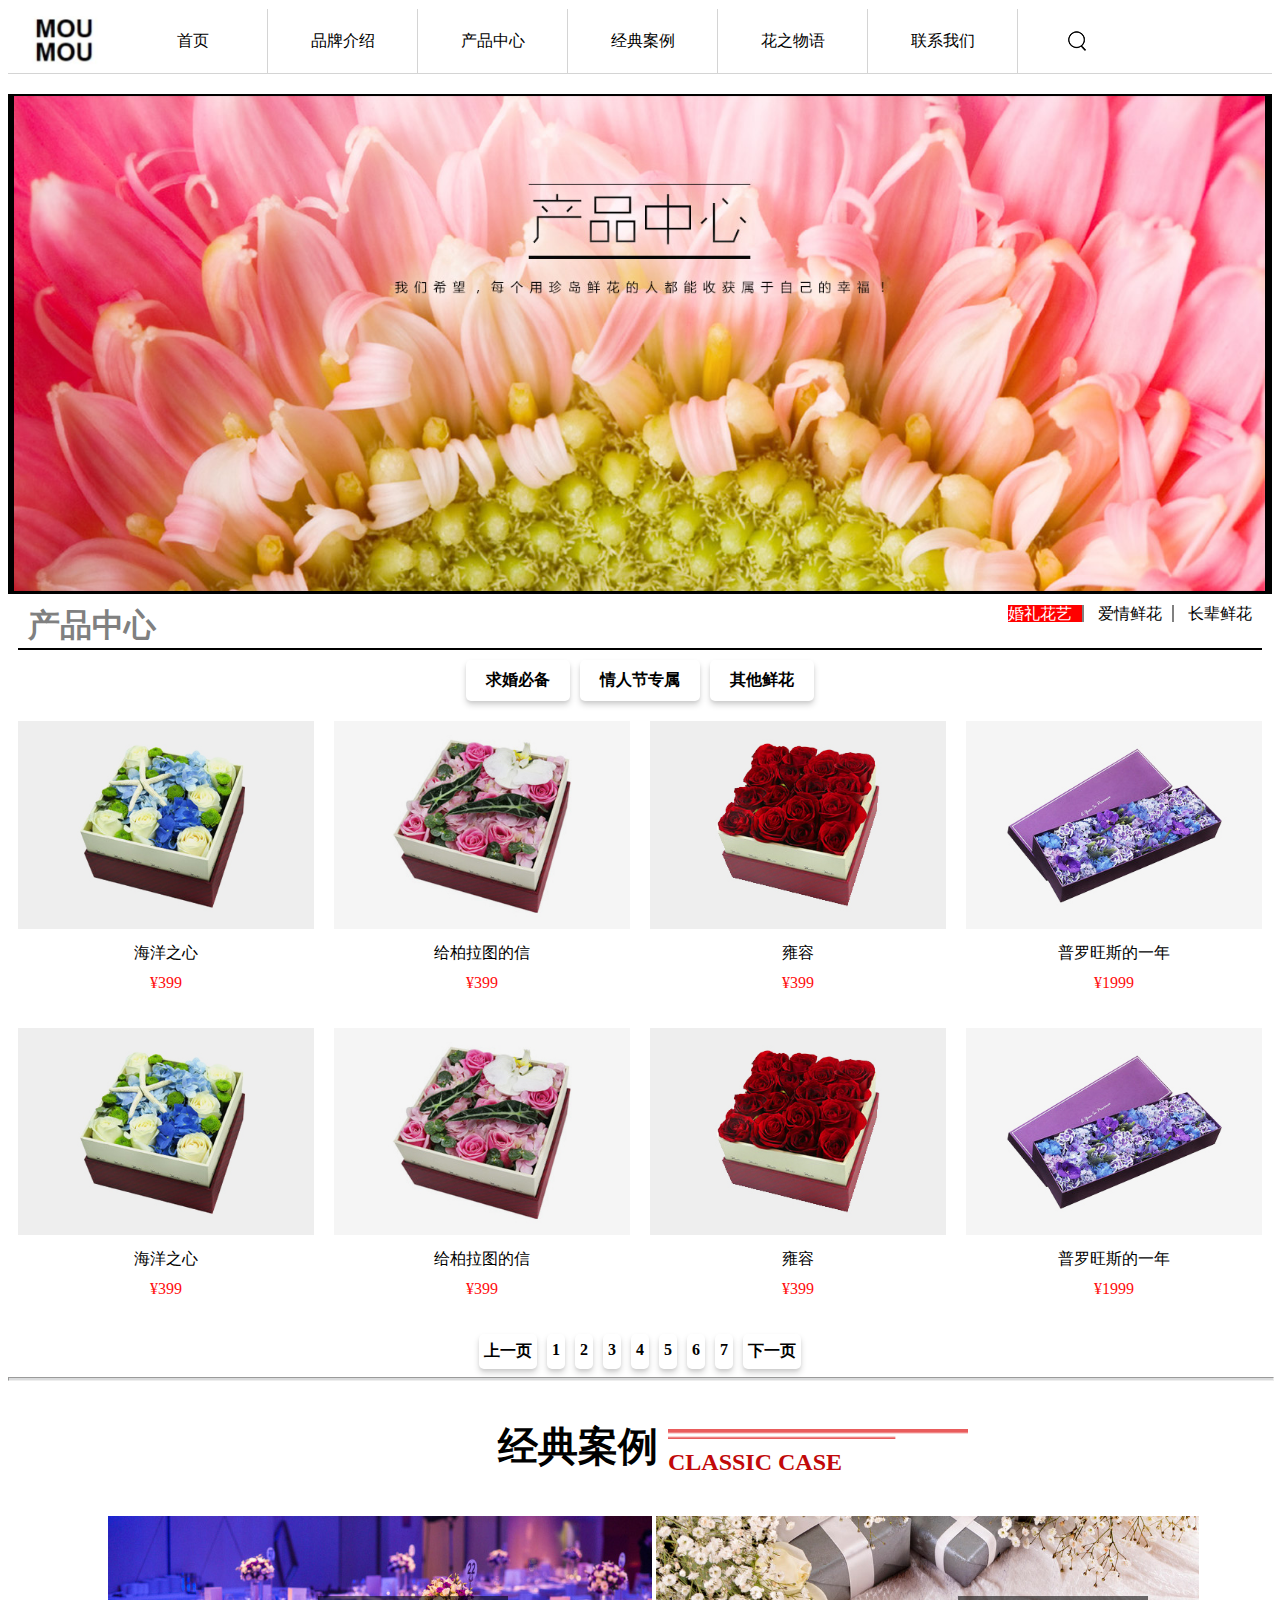
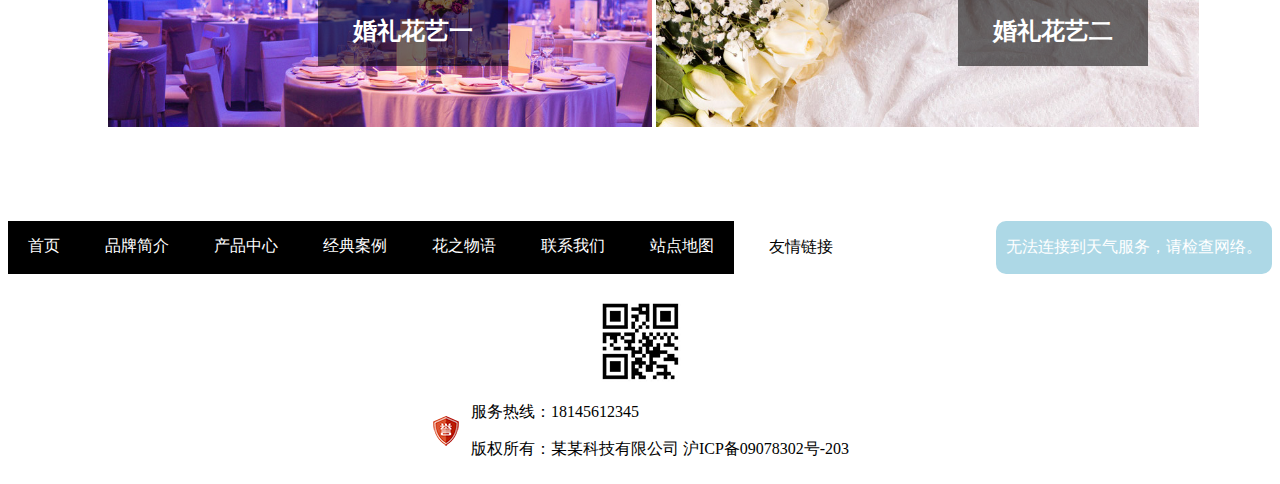
<file: 产品中心.html>
<!DOCTYPE html>
<html lang="en">
<head>
    <meta charset="UTF-8">
    <meta name="viewport" content="width=device-width, initial-scale=1.0">
    <title>MouMou-产品中心</title>
    <link rel="stylesheet" href="1.css">
</head>
<header>
    <nav class="dao">
        <img src="./鲜花网站（2人完成）/images/logo.png" id="moumou">
    
    
       <!-- 首页菜单项 -->
       <div class="menu-item">
        <a href="首页.html">首页</a>
        <div class="drawer-buttons">
            <button>爱情鲜花</button>
            <button>品牌简介</button>
            <button>经典案例</button>
            <button>花之物语</button>
        </div>
    </div>
    
    <!-- 品牌介绍菜单项 -->
    <div class="menu-item">
        <a href="品牌介绍.html">品牌介绍</a>
        <div class="drawer-buttons">
            <button>品牌简介</button>
            <button>企业文化</button>
            <button>荣誉资质</button>
        </div>
    </div>
    
    <!-- 产品中心菜单项 -->
    <div class="menu-item">
        <a href="产品中心.html">产品中心</a>
        <div class="drawer-buttons">
            <button>婚礼花艺</button>
            <button>爱情鲜花</button>
            <button>长辈鲜花</button>
        </div>
    </div>
    
    <!-- 经典案例菜单项 -->
    <div class="menu-item">
        <a href="经典案例.html">经典案例</a>
        <div class="drawer-buttons">
            <button>经典案例</button>
            <button>新增分类</button>
        </div>
    </div>
    
    <!-- 花之物语菜单项 -->
    <div class="menu-item">
        <a href="花之物语.html">花之物语</a>
        <div class="drawer-buttons">
            <button>花之物语</button>
            <button>养花知识</button>
        </div>
    </div>
        
    <!-- 联系我们菜单项 -->
    <div class="menu-item">
        <a href="联系我们.html">联系我们</a>
        <div class="drawer-buttons">
            <button>联系我们</button>
            <button>在线留言</button>
            <button>人才招聘</button>
        </div>
    </div>
    <img src="./鲜花网站（2人完成）/images/search.png" id="search">
         
    <div class="language-number">
    <div class="language-box">
       <div class="box">EN</div>
       <div class="box">CN</div>
    </div>  
    <div class="number">
        <p>18145612345</p>
    </div>
    </div>
     </nav>
</header>
     <div class="imgfang">
        <img src="./鲜花网站（2人完成）/images/pro-banner.jpg" style="width:99%;height: 99%;margin: 2px 2px 2px 6px;">
    </div>
    <div class="introducediv">
        <div>
            <h1 class="brankintroduce">产品中心</h1> 
            <div style="display: inline; float: right;">
                <a href="" style="background-color: red; color: white;">婚礼花艺</a>
                <a href="">爱情鲜花</a>
                <a href="">长辈鲜花</a>
            </div>
        </div>
     </div>
     <div class="lala">
        <a href="">求婚必备</a>
        <a href="">情人节专属</a>
        <a href="">其他鲜花</a>
     </div>
     <div class="banner-main">
        <div class="banner-item">
            <img src="./鲜花网站（2人完成）/images/love1.jpg" alt="Love 1">
            <p class="description">海洋之心</p> 
            <p class="price">¥399</p>
        </div>
        <div class="banner-item">
            <img src="./鲜花网站（2人完成）/images/love2.jpg" alt="Love 2">
            <p class="description">给柏拉图的信</p> 
            <p class="price">¥399</p>
        </div>
        <div class="banner-item">
            <img src="./鲜花网站（2人完成）/images/love3.jpg" alt="Love 3">
            <p class="description">雍容</p> 
            <p class="price">¥399</p>
        </div>
        <div class="banner-item">
            <img src="./鲜花网站（2人完成）/images/love4.jpg" alt="Love 4">
            <p class="description">普罗旺斯的一年</p> 
            <p class="price">¥1999</p>
        </div>
    </div>
    <div class="banner-main">
        <div class="banner-item">
            <img src="./鲜花网站（2人完成）/images/love1.jpg" alt="Love 1">
            <p class="description">海洋之心</p> 
            <p class="price">¥399</p>
        </div>
        <div class="banner-item">
            <img src="./鲜花网站（2人完成）/images/love2.jpg" alt="Love 2">
            <p class="description">给柏拉图的信</p> 
            <p class="price">¥399</p>
        </div>
        <div class="banner-item">
            <img src="./鲜花网站（2人完成）/images/love3.jpg" alt="Love 3">
            <p class="description">雍容</p> 
            <p class="price">¥399</p>
        </div>
        <div class="banner-item">
            <img src="./鲜花网站（2人完成）/images/love4.jpg" alt="Love 4">
            <p class="description">普罗旺斯的一年</p> 
            <p class="price">¥1999</p>
        </div>
    </div>
    <div class="figure">
        <a href="#">上一页</a>
        <a href="#">1</a>
        <a href="#">2</a>
        <a href="#">3</a>
        <a href="#">4</a>
        <a href="#">5</a>
        <a href="#">6</a>
        <a href="#">7</a>
        <a href="#">下一页</a>
    </div>
    <hr style="width: 100%;height: 2px;color: rgb(218, 219, 220);background-color: rgb(218, 219, 220);">
    <div class="xin">
        <div class="qwe">
        <h1>经典案例</h1>
        </div>
        <img src="./鲜花网站（2人完成）/images/pro-casebg.png">
        <div class="new"><h2 style="color: rgb(193, 9, 9);">CLASSIC CASE</h2></div>
    </div>
    <div class="imgsq">
        <div class="image-wrapperq">
            <img src="./鲜花网站（2人完成）/images/sycase1.jpg" alt="Case 1">
            <div class="overlayq">
                <h1>婚礼花艺</h1>
                <hr style="width: 100%;background-color: white;color: white;">
                <h5>某某鲜花礼品网，中国鲜花行业品牌服务商(2013、2015两次获得行业殊荣:中国电子商务协会评定为“中国互联网电子商务鲜花)</h5>
            </div>
        </div>
        <div class="image-wrapperq">
            <img src="./鲜花网站（2人完成）/images/sycase2.jpg" alt="Case 2">
            <div class="overlayq">
                <h1>婚礼花艺</h1>
                <hr style="width: 100%;background-color: white;color: white;">
                <h5>某某鲜花礼品网，中国鲜花行业品牌服务商(2013、2015两次获得行业殊荣:中国电子商务协会评定为“中国互联网电子商务鲜花)</h5>
            </div>
        </div>
    </div>
    <div class="wenq">
        <h2 style="color: rgb(255, 255, 255);">婚礼花艺一</h2>
    </div>
    <div class="ziq">
        <h2 style="color: rgb(255, 255, 255);">婚礼花艺二</h2>
    </div>
    <div class="abc">
        <div class="introduction">
            <a href="首页.html">首页</a>
            <a href="品牌介绍.html">品牌简介</a>
            <a href="产品中心.html">产品中心</a>
            <a href="经典案例.html">经典案例</a> 
            <a href="花之物语.html">花之物语</a>
            <a href="联系我们.html">联系我们</a>
            <a href="">站点地图</a>
        </div>
        <div class="friend-links">
            <a href="">友情链接</a>
        </div>
        <div class="weather">
            <p id="weather">天气加载中</p>
            <script src="weather.js"></script>
        </div>
    </div>
    <div style="text-align: center; padding-top: 20px;">
      <img src="./鲜花网站（2人完成）/images/erweima.jpg">
    </div>
    <div style="display: flex; align-items: center; justify-content: center;">
        <img src="./鲜花网站（2人完成）/images/yu.png" alt="图片" style="margin-right: 10px;">
        <div>
            <p>服务热线：18145612345</p>
            <p>版权所有：某某科技有限公司 沪ICP备09078302号-203</p>
        </div>
    </div>
    </body>
</file>
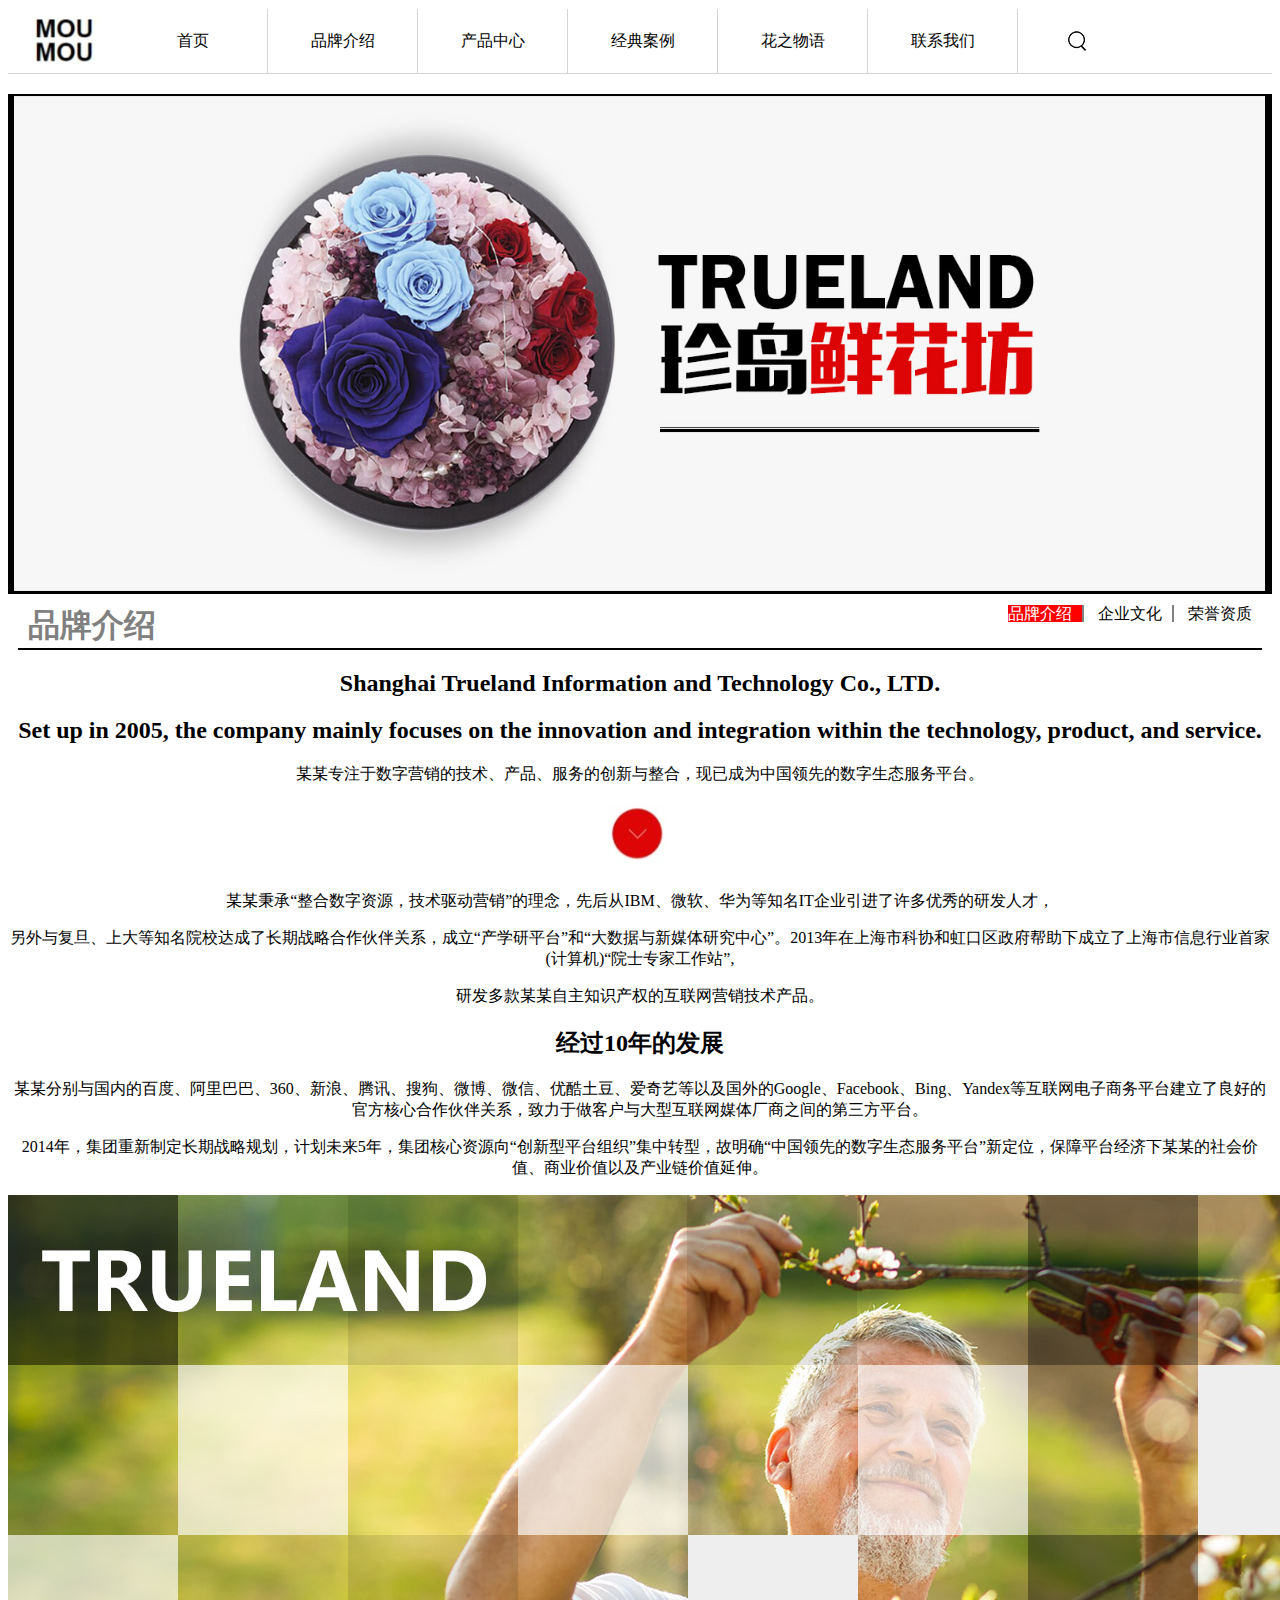
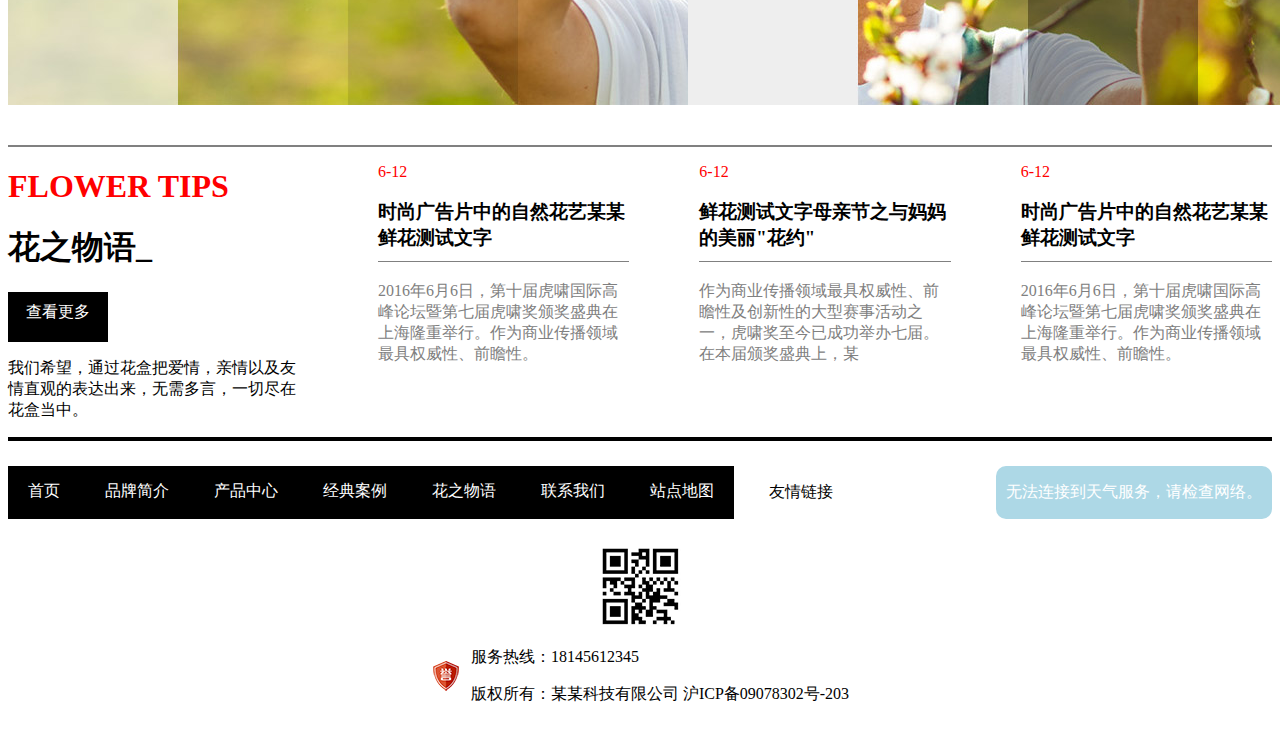
<file: 品牌介绍.html>
<!DOCTYPE html>
<html lang="en">
<head>
    <meta charset="UTF-8">
    <meta name="viewport" content="width=device-width, initial-scale=1.0">
    <title>MouMou-品牌介绍</title>
    <link rel="stylesheet" href="1.css">
</head>
<body>
 <nav class="dao">
    <img src="./鲜花网站（2人完成）/images/logo.png" id="moumou">


   <!-- 首页菜单项 -->
   <div class="menu-item">
    <a href="首页.html">首页</a>
    <div class="drawer-buttons">
        <button>爱情鲜花</button>
        <button>品牌简介</button>
        <button>经典案例</button>
        <button>花之物语</button>
    </div>
</div>

<!-- 品牌介绍菜单项 -->
<div class="menu-item">
    <a href="品牌介绍.html">品牌介绍</a>
    <div class="drawer-buttons">
        <button>品牌简介</button>
        <button>企业文化</button>
        <button>荣誉资质</button>
    </div>
</div>

<!-- 产品中心菜单项 -->
<div class="menu-item">
    <a href="产品中心.html">产品中心</a>
    <div class="drawer-buttons">
        <button>婚礼花艺</button>
        <button>爱情鲜花</button>
        <button>长辈鲜花</button>
    </div>
</div>

<!-- 经典案例菜单项 -->
<div class="menu-item">
    <a href="经典案例.html">经典案例</a>
    <div class="drawer-buttons">
        <button>经典案例</button>
        <button>新增分类</button>
    </div>
</div>

<!-- 花之物语菜单项 -->
<div class="menu-item">
    <a href="花之物语.html">花之物语</a>
    <div class="drawer-buttons">
        <button>花之物语</button>
        <button>养花知识</button>
    </div>
</div>
    
<!-- 联系我们菜单项 -->
<div class="menu-item">
    <a href="联系我们.html">联系我们</a>
    <div class="drawer-buttons">
        <button>联系我们</button>
        <button>在线留言</button>
        <button>人才招聘</button>
    </div>
</div>

    <!-- 设置超链接的时候，你把这个写锚点该成你的对应网站的超链接就行 -->
<img src="./鲜花网站（2人完成）/images/search.png" id="search">
     
<div class="language-number">
<div class="language-box">
   <div class="box">EN</div>
   <div class="box">CN</div>
</div>  
<div class="number">
    <p>18145612345</p>
</div>
</div>
 </nav>

 <div class="imgfang">
    <img src="./鲜花网站（2人完成）/images/brand-banner.jpg" style="width:99%;height: 99%;margin: 2px 2px 2px 6px;">
 </div>
 
 <div class="introducediv">
    <div>
        <h1 class="brankintroduce">品牌介绍</h1> 
        <div style="display: inline; float: right;">
            <a href="" style="background-color: red; color: white;">品牌介绍</a>
            <a href="">企业文化</a>
            <a href="">荣誉资质</a>
        </div>
    </div>
 </div>

 <div>
    <h2 style="text-align: center;">Shanghai Trueland Information and Technology Co., LTD.</h2>
    <h2 style="text-align: center;">Set up in 2005, the company mainly focuses on the innovation and integration within the technology, product, and service.</h2>
    <p style="text-align: center;">某某专注于数字营销的技术、产品、服务的创新与整合，现已成为中国领先的数字生态服务平台。</p>
 </div>
 <div style="text-align: center;">
    <img src="./鲜花网站（2人完成）/images/red.png">
</div>


<div  class="connection1">
        <p>某某秉承“整合数字资源，技术驱动营销”的理念，先后从IBM、微软、华为等知名IT企业引进了许多优秀的研发人才，</p>
        <p>另外与复旦、上大等知名院校达成了长期战略合作伙伴关系，成立“产学研平台”和“大数据与新媒体研究中心”。2013年在上海市科协和虹口区政府帮助下成立了上海市信息行业首家(计算机)“院士专家工作站”,</p>
        <p>研发多款某某自主知识产权的互联网营销技术产品。</p>
        <h2>经过10年的发展</h2>
        <p>某某分别与国内的百度、阿里巴巴、360、新浪、腾讯、搜狗、微博、微信、优酷土豆、爱奇艺等以及国外的Google、Facebook、Bing、Yandex等互联网电子商务平台建立了良好的官方核心合作伙伴关系，致力于做客户与大型互联网媒体厂商之间的第三方平台。</p>
        <p>2014年，集团重新制定长期战略规划，计划未来5年，集团核心资源向“创新型平台组织”集中转型，故明确“中国领先的数字生态服务平台”新定位，保障平台经济下某某的社会价值、商业价值以及产业链价值延伸。</p>
</div>

<div style="text-align: center; width: 100%;height: 550px;border-bottom: 2px solid gray;">
    <img src="./鲜花网站（2人完成）/images/brandimg.jpg">

</div>

<div class="box-container">
    <div class="box1">
        <div>
            <h1 style="color:red;">FLOWER TIPS</h1>
            <h1>花之物语_</h1> 
        </div>
        <div style="width: 100px;height:50px;background-color: black;color: white;">
            <p style="text-align: center; padding-top: 10px;">查看更多</p>
        </div>
        <div style="width: 300px;">
            <p>我们希望，通过花盒把爱情，亲情以及友情直观的表达出来，无需多言，一切尽在花盒当中。</p>
        </div>
    </div>
      
    <div class="box2">
        <p style="color: red;">6-12</p>
        <h3 style="border-bottom: 1px solid gray;padding-bottom :10px;">时尚广告片中的自然花艺某某鲜花测试文字</h3>
        <p style="color:gray">2016年6月6日，第十届虎啸国际高峰论坛暨第七届虎啸奖颁奖盛典在上海隆重举行。作为商业传播领域最具权威性、前瞻性。</p>    
    </div>
    
    <div class="box2">
        <p style="color: red;">6-12</p>
        <h3 style="border-bottom: 1px solid gray;padding-bottom :10px;">鲜花测试文字母亲节之与妈妈的美丽"花约"</h3>
        <p style="color:gray">作为商业传播领域最具权威性、前瞻性及创新性的大型赛事活动之一，虎啸奖至今已成功举办七届。在本届颁奖盛典上，某</p>    
    </div>

    <div class="box2">
        <p style="color: red;">6-12</p>
        <h3 style="border-bottom: 1px solid gray;padding-bottom :10px;">时尚广告片中的自然花艺某某鲜花测试文字</h3>
        <p style="color:gray">2016年6月6日，第十届虎啸国际高峰论坛暨第七届虎啸奖颁奖盛典在上海隆重举行。作为商业传播领域最具权威性、前瞻性。</p>    
    </div>
</div>

<div class="abc">
    <div class="introduction">
        <a href="首页.html">首页</a>
        <a href="品牌介绍.html">品牌简介</a>
        <a href="产品中心.html">产品中心</a>
        <a href="经典案例.html">经典案例</a> 
        <a href="花之物语.html">花之物语</a>
        <a href="联系我们.html">联系我们</a>
        <a href="">站点地图</a>
    </div>
    <div class="friend-links">
        <a href="">友情链接</a>
    </div>
    <div class="weather">
        <p id="weather">天气加载中</p>
        <script src="weather.js"></script>
    </div>

</div>
<div style="text-align: center; padding-top: 20px;">
  <img src="./鲜花网站（2人完成）/images/erweima.jpg">
</div>
<div style="display: flex; align-items: center; justify-content: center;">
    <img src="./鲜花网站（2人完成）/images/yu.png" alt="图片" style="margin-right: 10px;">
    <div>
        <p>服务热线：18145612345</p>
        <p>版权所有：某某科技有限公司 沪ICP备09078302号-203</p>
    </div>
</div>
</body>
</html>
</file>
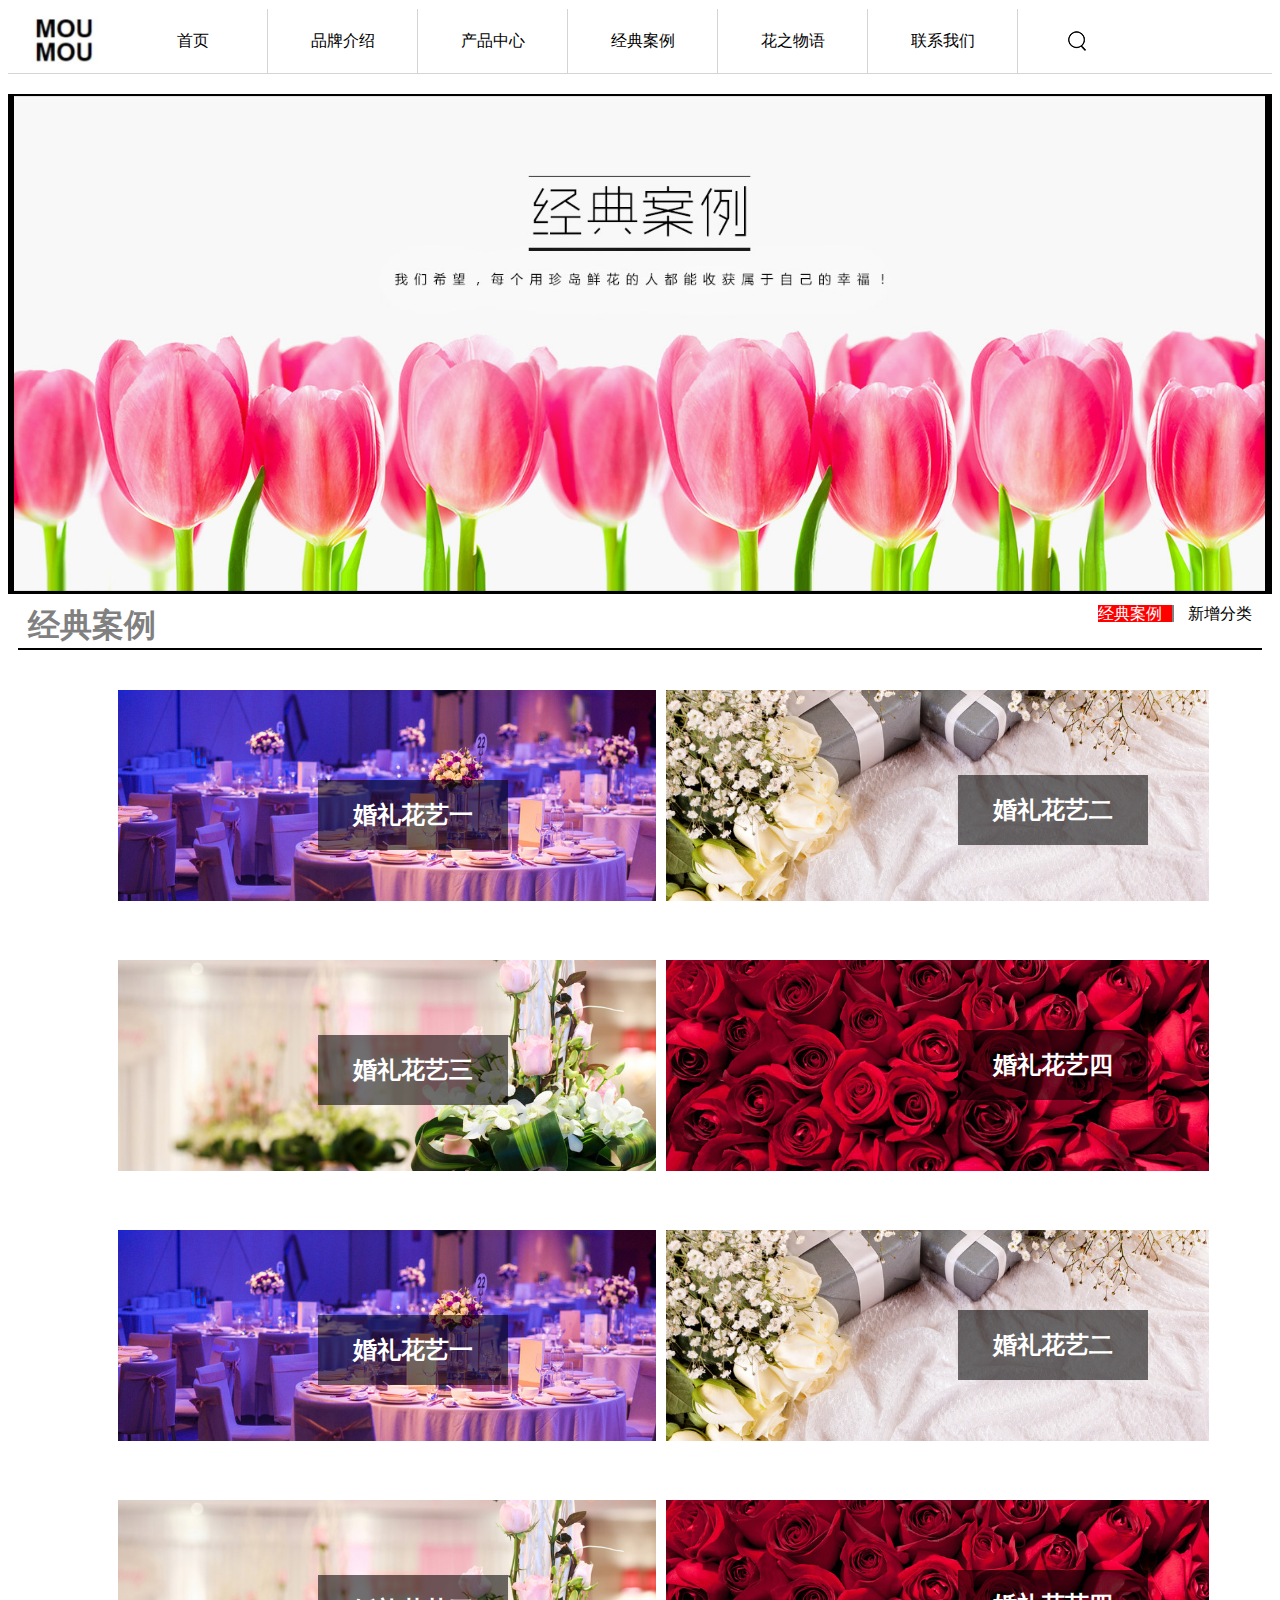
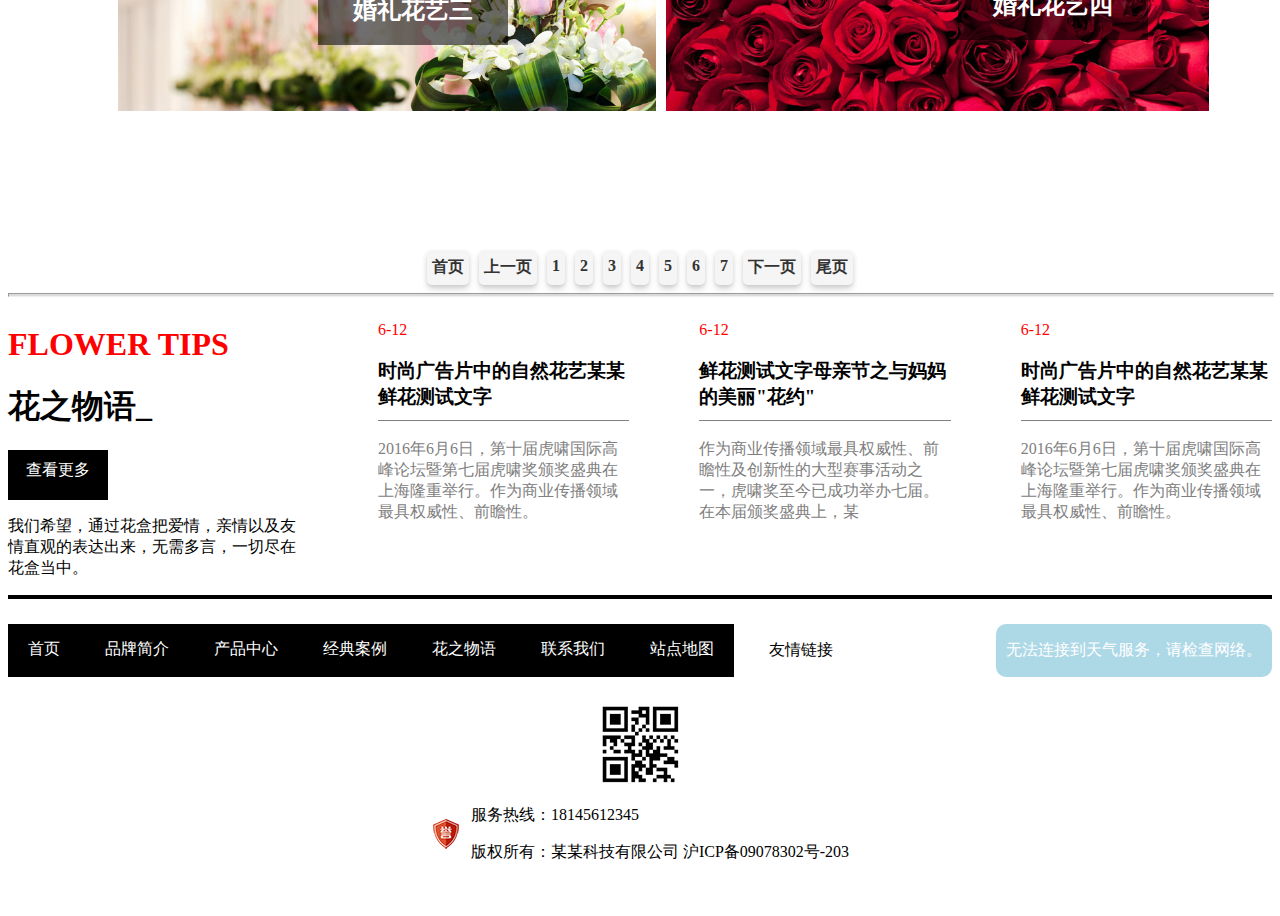
<file: 经典案例.html>
<!DOCTYPE html>
<html lang="en">
<head>
    <meta charset="UTF-8">
    <meta name="viewport" content="width=device-width, initial-scale=1.0">
    <style>
        body{
            height: 2500px;
        }
    </style>
    <title>MouMou-经典案例</title>
    <link rel="stylesheet" href="1.css">
</head>

<body>
    <header>
        <nav class="dao">
            <img src="./鲜花网站（2人完成）/images/logo.png" id="moumou">
        
        
           <!-- 首页菜单项 -->
           <div class="menu-item">
            <a href="首页.html">首页</a>
            <div class="drawer-buttons">
                <button>爱情鲜花</button>
                <button>品牌简介</button>
                <button>经典案例</button>
                <button>花之物语</button>
            </div>
        </div>
        
        <!-- 品牌介绍菜单项 -->
        <div class="menu-item">
            <a href="品牌介绍.html">品牌介绍</a>
            <div class="drawer-buttons">
                <button>品牌简介</button>
                <button>企业文化</button>
                <button>荣誉资质</button>
            </div>
        </div>
        
        <!-- 产品中心菜单项 -->
        <div class="menu-item">
            <a href="产品中心.html">产品中心</a>
            <div class="drawer-buttons">
                <button>婚礼花艺</button>
                <button>爱情鲜花</button>
                <button>长辈鲜花</button>
            </div>
        </div>
        
        <!-- 经典案例菜单项 -->
        <div class="menu-item">
            <a href="经典案例.html">经典案例</a>
            <div class="drawer-buttons">
                <button>经典案例</button>
                <button>新增分类</button>
            </div>
        </div>
        
        <!-- 花之物语菜单项 -->
        <div class="menu-item">
            <a href="花之物语.html">花之物语</a>
            <div class="drawer-buttons">
                <button>花之物语</button>
                <button>养花知识</button>
            </div>
        </div>
            
        <!-- 联系我们菜单项 -->
        <div class="menu-item">
            <a href="联系我们.html">联系我们</a>
            <div class="drawer-buttons">
                <button>联系我们</button>
                <button>在线留言</button>
                <button>人才招聘</button>
            </div>
        </div>
        <img src="./鲜花网站（2人完成）/images/search.png" id="search">
             
        <div class="language-number">
        <div class="language-box">
           <div class="box">EN</div>
           <div class="box">CN</div>
        </div>  
        <div class="number">
            <p>18145612345</p>
        </div>
        </div>
         </nav>
    </header>
     <div class="imgfang">
        <img src="./鲜花网站（2人完成）/images/case-banner.jpg" style="width:99%;height: 99%;margin: 2px 2px 2px 6px;">
    </div>
    <div class="introducediv">
        <div>
            <h1 class="brankintroduce">经典案例</h1> 
            <div style="display: inline; float: right;">
                <a href="" style="background-color: red; color: white;">经典案例</a>
                <a href="">新增分类</a>
            </div>
        </div>
     </div>
     <div class="imgs">
        <div class="image-wrapper">
            <img src="./鲜花网站（2人完成）/images/sycase1.jpg" alt="Case 1">
            <div class="overlay">
                <h1>婚礼花艺</h1>
                <hr style="width: 100%;background-color: white;color: white;">
                <h5>某某鲜花礼品网，中国鲜花行业品牌服务商(2013、2015两次获得行业殊荣:中国电子商务协会评定为“中国互联网电子商务鲜花)</h5>
            </div>
        </div>
        <div class="image-wrapper">
            <img src="./鲜花网站（2人完成）/images/sycase2.jpg" alt="Case 2">
            <div class="overlay">
                <h1>婚礼花艺</h1>
                <hr style="width: 100%;background-color: white;color: white;">
                <h5>某某鲜花礼品网，中国鲜花行业品牌服务商(2013、2015两次获得行业殊荣:中国电子商务协会评定为“中国互联网电子商务鲜花)</h5>
            </div>
        </div>
    </div>
    <div class="imgs">
        <div class="image-wrapper">
            <img src="./鲜花网站（2人完成）/images/sycase3.jpg" alt="Case 1">
            <div class="overlay">
                <h1>婚礼花艺</h1>
                <hr style="width: 100%;background-color: white;color: white;">
                <h5>某某鲜花礼品网，中国鲜花行业品牌服务商(2013、2015两次获得行业殊荣:中国电子商务协会评定为“中国互联网电子商务鲜花)</h5>
            </div>
        </div>
        <div class="image-wrapper">
            <img src="./鲜花网站（2人完成）/images/sycase4.jpg" alt="Case 2">
            <div class="overlay">
                <h1>婚礼花艺</h1>
                <hr style="width: 100%;background-color: white;color: white;">
                <h5>某某鲜花礼品网，中国鲜花行业品牌服务商(2013、2015两次获得行业殊荣:中国电子商务协会评定为“中国互联网电子商务鲜花)</h5>
            </div>
        </div>
    </div>
    <div class="imgs">
        <div class="image-wrapper">
            <img src="./鲜花网站（2人完成）/images/sycase1.jpg" alt="Case 1">
            <div class="overlay">
                <h1>婚礼花艺</h1>
                <hr style="width: 100%;background-color: white;color: white;">
                <h5>某某鲜花礼品网，中国鲜花行业品牌服务商(2013、2015两次获得行业殊荣:中国电子商务协会评定为“中国互联网电子商务鲜花)</h5>
            </div>
        </div>
        <div class="image-wrapper">
            <img src="./鲜花网站（2人完成）/images/sycase2.jpg" alt="Case 2">
            <div class="overlay">
                <h1>婚礼花艺</h1>
                <hr style="width: 100%;background-color: white;color: white;">
                <h5>某某鲜花礼品网，中国鲜花行业品牌服务商(2013、2015两次获得行业殊荣:中国电子商务协会评定为“中国互联网电子商务鲜花)</h5>
            </div>
        </div>
    </div>
    <div class="imgs">
        <div class="image-wrapper">
            <img src="./鲜花网站（2人完成）/images/sycase3.jpg" alt="Case 1">
            <div class="overlay">
                <h1>婚礼花艺</h1>
                <hr style="width: 100%;background-color: white;color: white;">
                <h5>某某鲜花礼品网，中国鲜花行业品牌服务商(2013、2015两次获得行业殊荣:中国电子商务协会评定为“中国互联网电子商务鲜花)</h5>
            </div>
        </div>
        <div class="image-wrapper">
            <img src="./鲜花网站（2人完成）/images/sycase4.jpg" alt="Case 2">
            <div class="overlay">
                <h1>婚礼花艺</h1>
                <hr style="width: 100%;background-color: white;color: white;">
                <h5>某某鲜花礼品网，中国鲜花行业品牌服务商(2013、2015两次获得行业殊荣:中国电子商务协会评定为“中国互联网电子商务鲜花)</h5>
            </div>
        </div>
    </div>
    <div class="wenqw">
        <h2 style="color: rgb(255, 255, 255);">婚礼花艺一</h2>
    </div>
    <div class="ziqw">
        <h2 style="color: rgb(255, 255, 255);">婚礼花艺二</h2>
    </div>
    <div class="wenqwe">
        <h2 style="color: rgb(255, 255, 255);">婚礼花艺三</h2>
    </div>
    <div class="ziqwe">
        <h2 style="color: rgb(255, 255, 255);">婚礼花艺四</h2>
    </div>
    <div class="wenqwer">
        <h2 style="color: rgb(255, 255, 255);">婚礼花艺一</h2>
    </div>
    <div class="ziqwer">
        <h2 style="color: rgb(255, 255, 255);">婚礼花艺二</h2>
    </div>
    <div class="wenqwert">
        <h2 style="color: rgb(255, 255, 255);">婚礼花艺三</h2>
    </div>
    <div class="ziqwert">
        <h2 style="color: rgb(255, 255, 255);">婚礼花艺四</h2>
    </div>
    <div class="ab">
     <div class="figureone">
        <a href="#">首页</a>
        <a href="#">上一页</a>
        <a href="#">1</a>
        <a href="#">2</a>
        <a href="#">3</a>
        <a href="#">4</a>
        <a href="#">5</a>
        <a href="#">6</a>
        <a href="#">7</a>
        <a href="#">下一页</a>
        <a href="#">尾页</a>
    </div>
    <hr style="width: 100%;height: 2px;color: rgb(218, 219, 220);background-color: rgb(218, 219, 220);">
    <div class="box-container">
        <div class="box1">
            <div>
                <h1 style="color:red;">FLOWER TIPS</h1>
                <h1>花之物语_</h1> 
            </div>
            <div style="width: 100px;height:50px;background-color: black;color: white;">
                <p style="text-align: center; padding-top: 10px;">查看更多</p>
            </div>
            <div style="width: 300px;">
                <p>我们希望，通过花盒把爱情，亲情以及友情直观的表达出来，无需多言，一切尽在花盒当中。</p>
            </div>
        </div>
          
        <div class="box2">
            <p style="color: red;">6-12</p>
            <h3 style="border-bottom: 1px solid gray;padding-bottom :10px;">时尚广告片中的自然花艺某某鲜花测试文字</h3>
            <p style="color:gray">2016年6月6日，第十届虎啸国际高峰论坛暨第七届虎啸奖颁奖盛典在上海隆重举行。作为商业传播领域最具权威性、前瞻性。</p>    
        </div>
        
        <div class="box2">
            <p style="color: red;">6-12</p>
            <h3 style="border-bottom: 1px solid gray;padding-bottom :10px;">鲜花测试文字母亲节之与妈妈的美丽"花约"</h3>
            <p style="color:gray">作为商业传播领域最具权威性、前瞻性及创新性的大型赛事活动之一，虎啸奖至今已成功举办七届。在本届颁奖盛典上，某</p>    
        </div>
    
        <div class="box2">
            <p style="color: red;">6-12</p>
            <h3 style="border-bottom: 1px solid gray;padding-bottom :10px;">时尚广告片中的自然花艺某某鲜花测试文字</h3>
            <p style="color:gray">2016年6月6日，第十届虎啸国际高峰论坛暨第七届虎啸奖颁奖盛典在上海隆重举行。作为商业传播领域最具权威性、前瞻性。</p>    
        </div>
    </div>
    <div class="abc">
        <div class="introduction">
            <a href="首页.html">首页</a>
            <a href="品牌介绍.html">品牌简介</a>
            <a href="产品中心.html">产品中心</a>
            <a href="经典案例.html">经典案例</a> 
            <a href="花之物语.html">花之物语</a>
            <a href="联系我们.html">联系我们</a>
            <a href="">站点地图</a>
        </div>
        <div class="friend-links">
            <a href="">友情链接</a>
        </div>
        <div class="weather">
            <p id="weather">天气加载中</p>
            <script src="weather.js"></script>
        </div>
    </div>
    <div style="text-align: center; padding-top: 20px;">
      <img src="./鲜花网站（2人完成）/images/erweima.jpg">
    </div>
    <div style="display: flex; align-items: center; justify-content: center;">
        <img src="./鲜花网站（2人完成）/images/yu.png" alt="图片" style="margin-right: 10px;">
        <div>
            <p>服务热线：18145612345</p>
            <p>版权所有：某某科技有限公司 沪ICP备09078302号-203</p>
        </div>
    </div>
</div>
    </body>
    </html>
</file>
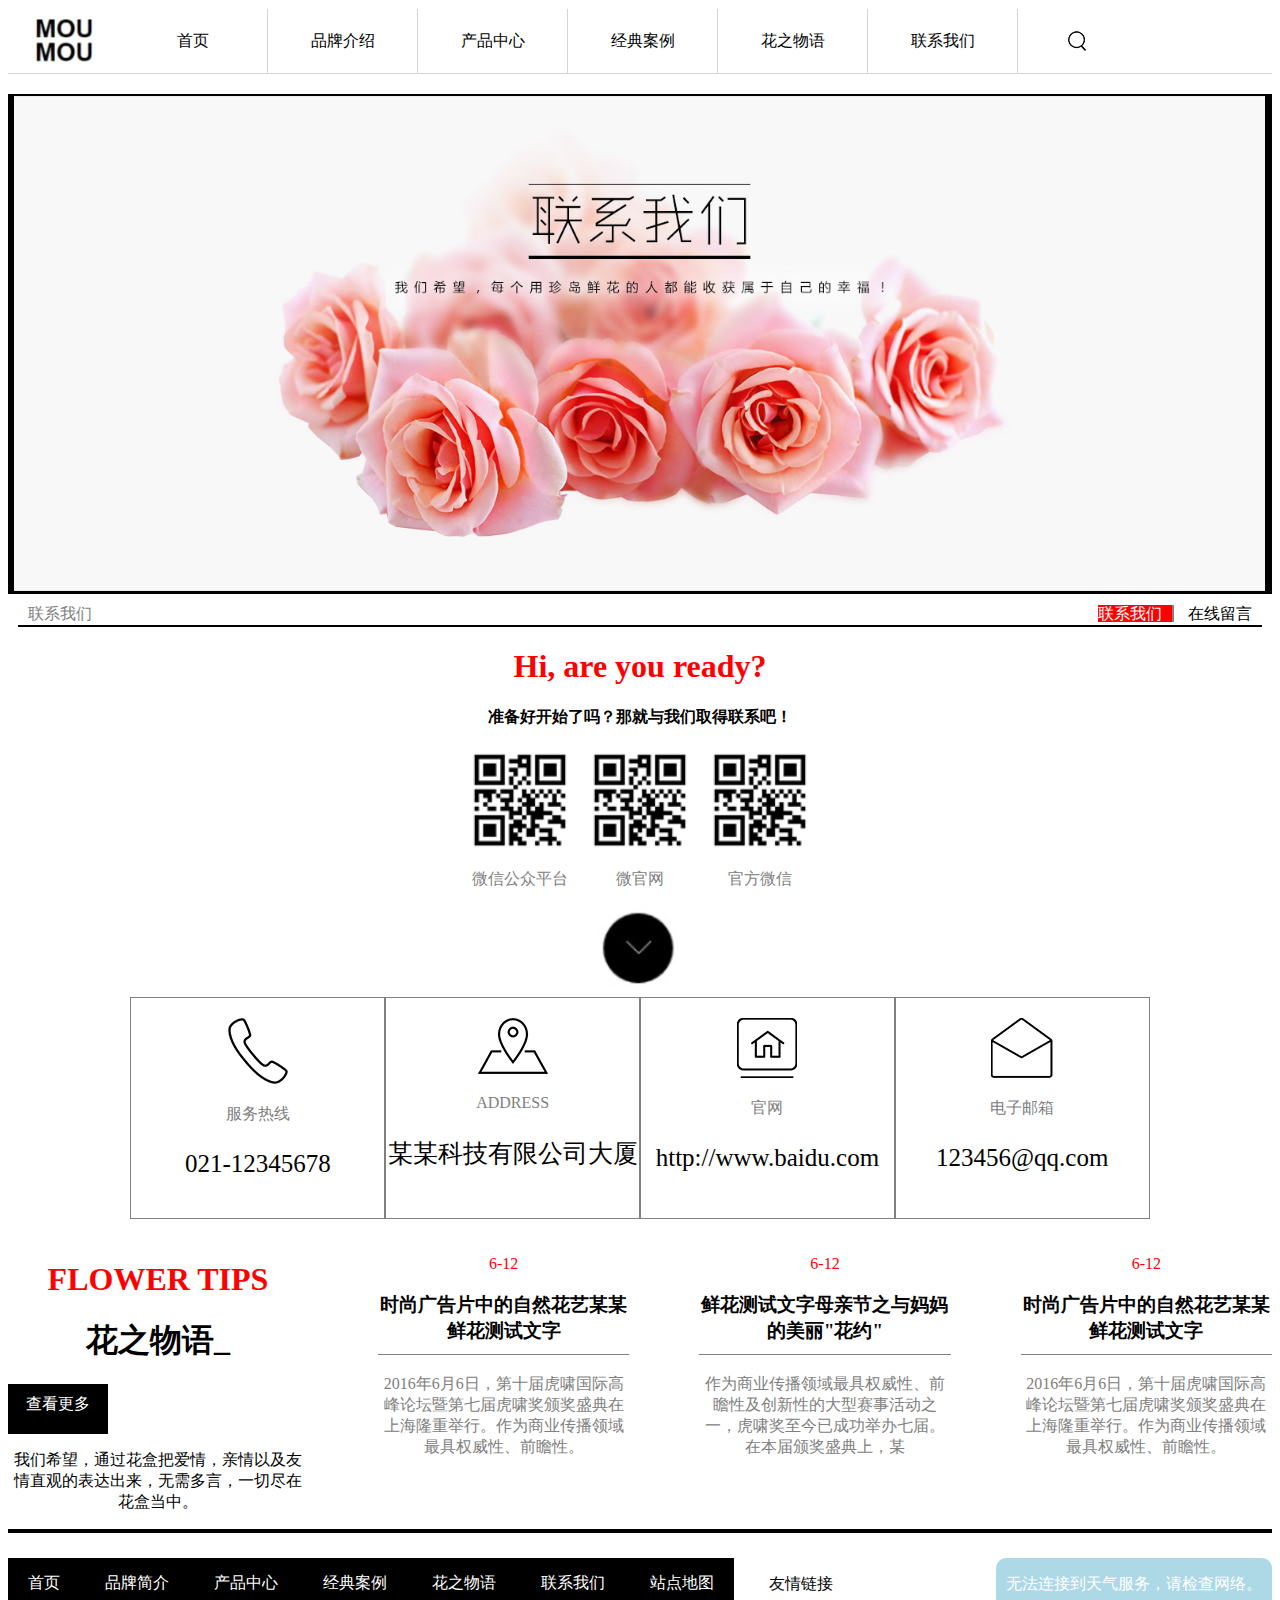
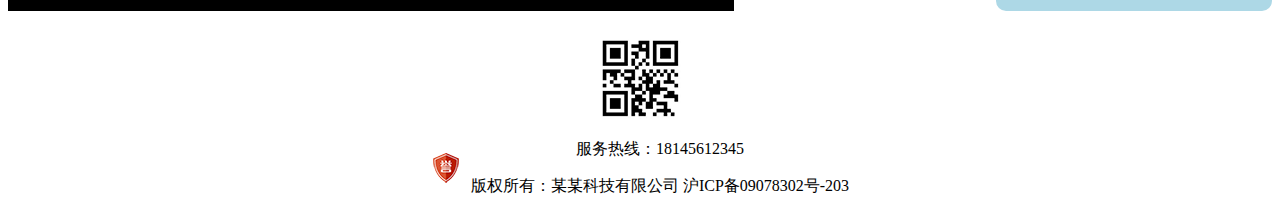
<file: 联系我们.html>
<!DOCTYPE html>
<html lang="en">
<head>
    <meta charset="UTF-8">
    <meta name="viewport" content="width=device-width, initial-scale=1.0">
    <title>MouMou-联系我们</title>
    <link rel="stylesheet" href="1.css">
</head>
<body>
    <nav class="dao">
        <img src="./鲜花网站（2人完成）/images/logo.png" id="moumou">
    
    
       <!-- 首页菜单项 -->
       <div class="menu-item">
        <a href="首页.html">首页</a>
        <div class="drawer-buttons">
            <button>爱情鲜花</button>
            <button>品牌简介</button>
            <button>经典案例</button>
            <button>花之物语</button>
        </div>
    </div>
    
    <!-- 品牌介绍菜单项 -->
    <div class="menu-item">
        <a href="品牌介绍.html">品牌介绍</a>
        <div class="drawer-buttons">
            <button>品牌简介</button>
            <button>企业文化</button>
            <button>荣誉资质</button>
        </div>
    </div>
    
    <!-- 产品中心菜单项 -->
    <div class="menu-item">
        <a href="产品中心.html">产品中心</a>
        <div class="drawer-buttons">
            <button>婚礼花艺</button>
            <button>爱情鲜花</button>
            <button>长辈鲜花</button>
        </div>
    </div>
    
    <!-- 经典案例菜单项 -->
    <div class="menu-item">
        <a href="经典案例.html">经典案例</a>
        <div class="drawer-buttons">
            <button>经典案例</button>
            <button>新增分类</button>
        </div>
    </div>
    
    <!-- 花之物语菜单项 -->
    <div class="menu-item">
        <a href="花之物语.html">花之物语</a>
        <div class="drawer-buttons">
            <button>花之物语</button>
            <button>养花知识</button>
        </div>
    </div>
        
    <!-- 联系我们菜单项 -->
    <div class="menu-item">
        <a href="联系我们.html">联系我们</a>
        <div class="drawer-buttons">
            <button>联系我们</button>
            <button>在线留言</button>
            <button>人才招聘</button>
        </div>
    </div>
    
        <!-- 设置超链接的时候，你把这个写锚点该成你的对应网站的超链接就行 -->
    <img src="./鲜花网站（2人完成）/images/search.png" id="search">
         
    <div class="language-number">
    <div class="language-box">
       <div class="box">EN</div>
       <div class="box">CN</div>
    </div>  
    <div class="number">
        <p>18145612345</p>
    </div>
    </div>
     </nav>
    
<div class="imgfang">
    <img src="./鲜花网站（2人完成）/images/contact-banner.jpg" style="width:99%;height: 99%;margin: 2px 2px 2px 6px;">
</div>
<div class="introducediv">
    <div>
        <p class="brankintroduce">联系我们</p> 
        <div style="display: inline; float: right;">
            <a href="" style="background-color: red; color: white;">联系我们</a>
            <a href="">在线留言</a>
        </div>
    </div>
 </div>

<div style="text-align: center;">
    <h1 style="color: red;">Hi, are you ready?</h1>
    <h4>准备好开始了吗？那就与我们取得联系吧！</h4>
    <div style="display: flex; justify-content: center; align-items: center; gap: 20px; margin-top: 20px;">
        <div style="text-align: center;">
            <img src="./鲜花网站（2人完成）/images/erweima.jpg" style="width: 100px; height: auto;">
            <p style="color: gray;">微信公众平台</p>
        </div>
        <div style="text-align: center;">
            <img src="./鲜花网站（2人完成）/images/erweima.jpg" style="width: 100px; height: auto;">
            <p style="color: gray;">微官网</p>
        </div>
        <div style="text-align: center;">
            <img src="./鲜花网站（2人完成）/images/erweima.jpg" style="width: 100px; height: auto;">
            <p style="color: gray;">官方微信</p>
        </div>
    </div>

    <div>
        <img src="./鲜花网站（2人完成）/images/black.png"
    </div>

</div>

<div class="shuiping">
    <div>
       <img src="./鲜花网站（2人完成）/images/tel.png">
       <p style="color:gray">服务热线</p>
       <p style="font-size:25px ;">021-12345678</p>
    </div>

    <div>
        <img src="./鲜花网站（2人完成）/images/add.png">
        <p style="color:gray">ADDRESS</p>
        <p style="font-size:25px ;">某某科技有限公司大厦</p>
    </div>

    <div>
        <img src="./鲜花网站（2人完成）/images/web.png">
        <p style="color:gray">官网</p>
        <p style="font-size:25px ;">http://www.baidu.com</p> 
    </div>
      
    <div>
        <img src="./鲜花网站（2人完成）/images/email.png">
        <p style="color:gray">电子邮箱</p>
        <p style="font-size:25px ;">123456@qq.com</p>
    </div>
</div>

<div class="box-container">
    <div class="box1">
        <div>
            <h1 style="color:red;">FLOWER TIPS</h1>
            <h1>花之物语_</h1> 
        </div>
        <div style="width: 100px;height:50px;background-color: black;color: white;">
            <p style="text-align: center; padding-top: 10px;">查看更多</p>
        </div>
        <div style="width: 300px;">
            <p>我们希望，通过花盒把爱情，亲情以及友情直观的表达出来，无需多言，一切尽在花盒当中。</p>
        </div>
    </div>
      
    <div class="box2">
        <p style="color: red;">6-12</p>
        <h3 style="border-bottom: 1px solid gray;padding-bottom :10px;">时尚广告片中的自然花艺某某鲜花测试文字</h3>
        <p style="color:gray">2016年6月6日，第十届虎啸国际高峰论坛暨第七届虎啸奖颁奖盛典在上海隆重举行。作为商业传播领域最具权威性、前瞻性。</p>    
    </div>
    
    <div class="box2">
        <p style="color: red;">6-12</p>
        <h3 style="border-bottom: 1px solid gray;padding-bottom :10px;">鲜花测试文字母亲节之与妈妈的美丽"花约"</h3>
        <p style="color:gray">作为商业传播领域最具权威性、前瞻性及创新性的大型赛事活动之一，虎啸奖至今已成功举办七届。在本届颁奖盛典上，某</p>    
    </div>

    <div class="box2">
        <p style="color: red;">6-12</p>
        <h3 style="border-bottom: 1px solid gray;padding-bottom :10px;">时尚广告片中的自然花艺某某鲜花测试文字</h3>
        <p style="color:gray">2016年6月6日，第十届虎啸国际高峰论坛暨第七届虎啸奖颁奖盛典在上海隆重举行。作为商业传播领域最具权威性、前瞻性。</p>    
    </div>
</div>
<div class="abc">
    <div class="introduction">
        <a href="首页.html">首页</a>
        <a href="品牌介绍.html">品牌简介</a>
        <a href="产品中心.html">产品中心</a>
        <a href="经典案例.html">经典案例</a> 
        <a href="花之物语.html">花之物语</a>
        <a href="联系我们.html">联系我们</a>
        <a href="">站点地图</a>
    </div>
    <div class="friend-links">
        <a href="">友情链接</a>
    </div>
    <div class="weather">
        <p id="weather">天气加载中</p>
        <script src="weather.js"></script>
    </div>
</div>
<div style="text-align: center; padding-top: 20px;">
  <img src="./鲜花网站（2人完成）/images/erweima.jpg">
</div>
<div style="display: flex; align-items: center; justify-content: center;">
    <img src="./鲜花网站（2人完成）/images/yu.png" alt="图片" style="margin-right: 10px;">
    <div>
        <p>服务热线：18145612345</p>
        <p>版权所有：某某科技有限公司 沪ICP备09078302号-203</p>
    </div>
</div>

    
</body>
</html>
</file>
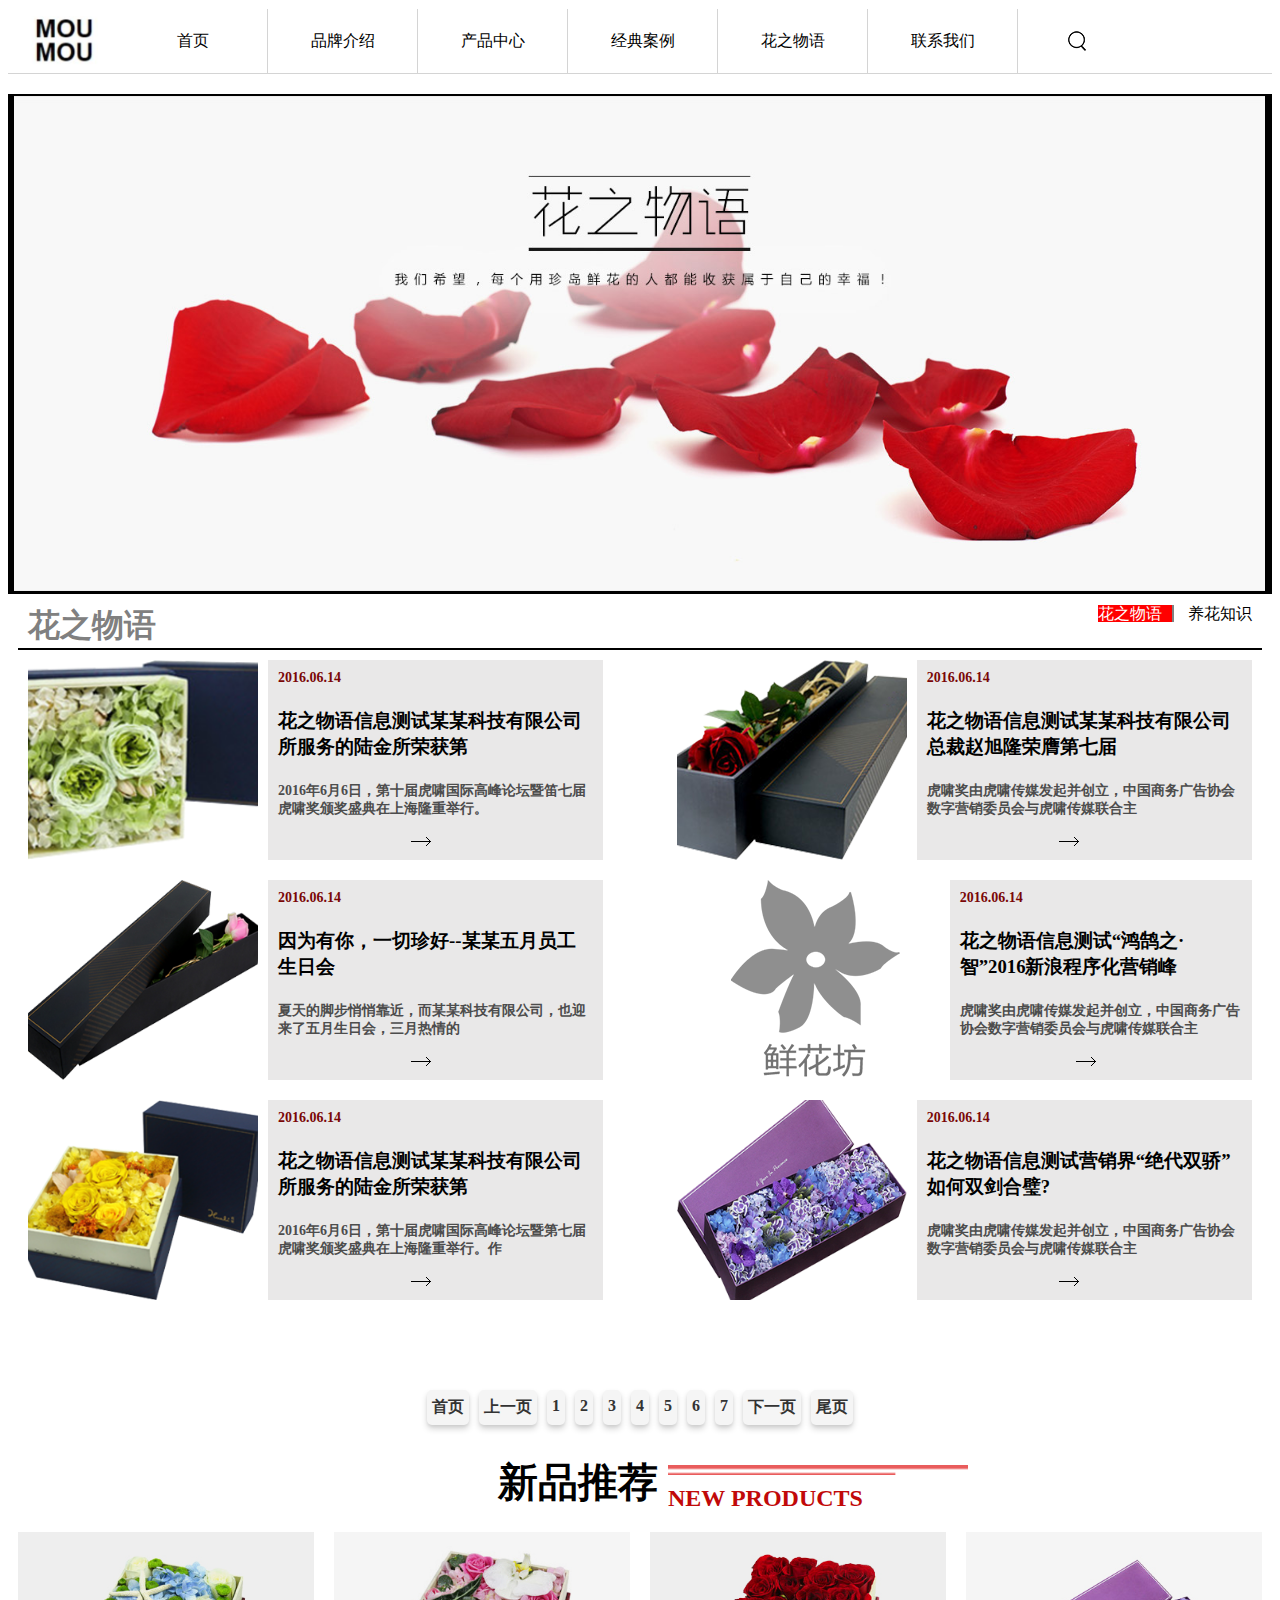
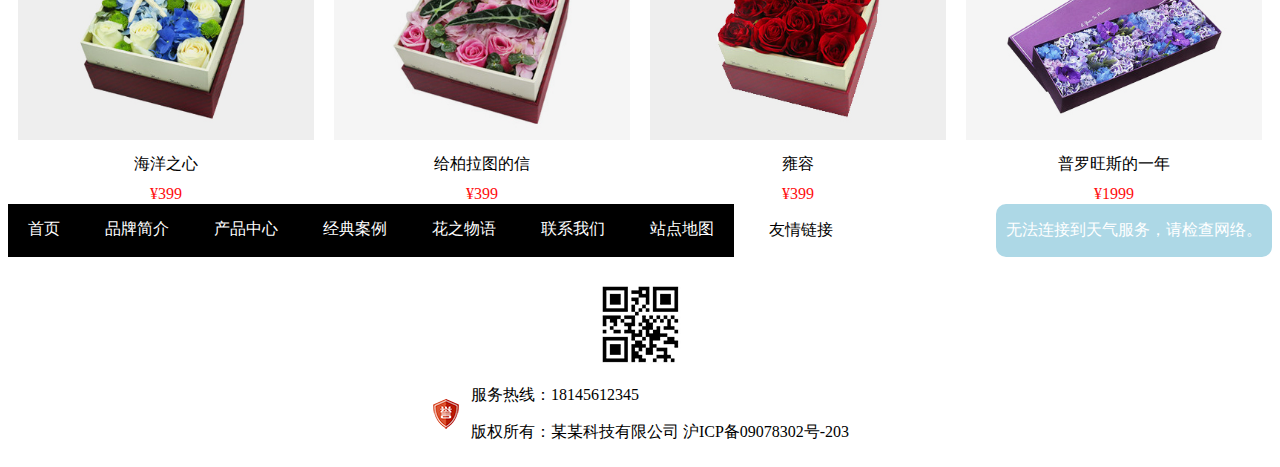
<file: 花之物语.html>
<!DOCTYPE html>
<html lang="en">
<head>
    <meta charset="UTF-8">
    <meta name="viewport" content="width=device-width, initial-scale=1.0">
    <title>MouMou-花之物语</title>
    <link rel="stylesheet" href="1.css">
</head>
<body>
    <header>
        <nav class="dao">
            <img src="./鲜花网站（2人完成）/images/logo.png" id="moumou">
        
        
           <!-- 首页菜单项 -->
           <div class="menu-item">
            <a href="首页.html">首页</a>
            <div class="drawer-buttons">
                <button>爱情鲜花</button>
                <button>品牌简介</button>
                <button>经典案例</button>
                <button>花之物语</button>
            </div>
        </div>
        
        <!-- 品牌介绍菜单项 -->
        <div class="menu-item">
            <a href="品牌介绍.html">品牌介绍</a>
            <div class="drawer-buttons">
                <button>品牌简介</button>
                <button>企业文化</button>
                <button>荣誉资质</button>
            </div>
        </div>
        
        <!-- 产品中心菜单项 -->
        <div class="menu-item">
            <a href="产品中心.html">产品中心</a>
            <div class="drawer-buttons">
                <button>婚礼花艺</button>
                <button>爱情鲜花</button>
                <button>长辈鲜花</button>
            </div>
        </div>
        
        <!-- 经典案例菜单项 -->
        <div class="menu-item">
            <a href="经典案例.html">经典案例</a>
            <div class="drawer-buttons">
                <button>经典案例</button>
                <button>新增分类</button>
            </div>
        </div>
        
        <!-- 花之物语菜单项 -->
        <div class="menu-item">
            <a href="花之物语.html">花之物语</a>
            <div class="drawer-buttons">
                <button>花之物语</button>
                <button>养花知识</button>
            </div>
        </div>
            
        <!-- 联系我们菜单项 -->
        <div class="menu-item">
            <a href="联系我们.html">联系我们</a>
            <div class="drawer-buttons">
                <button>联系我们</button>
                <button>在线留言</button>
                <button>人才招聘</button>
            </div>
        </div>
        <img src="./鲜花网站（2人完成）/images/search.png" id="search">
             
        <div class="language-number">
        <div class="language-box">
           <div class="box">EN</div>
           <div class="box">CN</div>
        </div>  
        <div class="number">
            <p>18145612345</p>
        </div>
        </div>
         </nav>
    </header>
     <div class="imgfang">
        <img src="./鲜花网站（2人完成）/images/flower-banner.jpg" style="width:99%;height: 99%;margin: 2px 2px 2px 6px;">
    </div>
    <div class="introducediv">
        <div>
            <h1 class="brankintroduce">花之物语</h1> 
            <div style="display: inline; float: right;">
                <a href="" style="background-color: red; color: white;">花之物语</a>
                <a href="">养花知识</a>
            </div>
        </div>
     </div>
        <div class="flower">
            <div class="flower-box">
                <img src="./鲜花网站（2人完成）/images/flower-img1.png" alt="Flower Image">
                <div class="flower-grey">
                    <h5 style="color: rgb(122, 7, 7);">2016.06.14</h5>
                    <h3>花之物语信息测试某某科技有限公司所服务的陆金所荣获第</h3>
                    <h5 style="color: rgb(77, 77, 77);">2016年6月6日，第十届虎啸国际高峰论坛暨笛七届虎啸奖颁奖盛典在上海隆重举行。</h5>
                    <div class="link-container">
                        <a href="#" target="_blank">
                            <img src="./鲜花网站（2人完成）/images/flower-jt.png" alt="Link Image">
                        </a>
                    </div>
                </div>
            </div>
        <div class="flower-box">
            <img src="./鲜花网站（2人完成）/images/flower-img2.png" alt="Flower Image">
            <div class="flower-grey">
                <h5 style="color: rgb(122, 7, 7);">2016.06.14</h5>
                <h3>花之物语信息测试某某科技有限公司总裁赵旭隆荣膺第七届</h3>
                <h5 style="color: rgb(77, 77, 77);">虎啸奖由虎啸传媒发起并创立，中国商务广告协会数字营销委员会与虎啸传媒联合主</h5>
                <div class="link-container">
                    <a href="#" target="_blank">
                        <img src="./鲜花网站（2人完成）/images/flower-jt.png" alt="Link Image">
                    </a>
                </div>
            </div>
        </div>
        </div>
        <div class="flowerq">
            <div class="flower-box">
                <img src="./鲜花网站（2人完成）/images/flower-img3.png" alt="Flower Image" style="width:350px;">
                <div class="flower-grey">
                    <h5 style="color: rgb(122, 7, 7);">2016.06.14</h5>
                    <h3>因为有你，一切珍好--某某五月员工生日会</h3>
                    <h5 style="color: rgb(77, 77, 77);">夏天的脚步悄悄靠近，而某某科技有限公司，也迎来了五月生日会，三月热情的</h5>
                    <div class="link-container">
                        <a href="#" target="_blank">
                            <img src="./鲜花网站（2人完成）/images/flower-jt.png" alt="Link Image">
                        </a>
                    </div>
                </div>
            </div>
        <div class="flower-box">
            <img src="./鲜花网站（2人完成）/images/flower-img4.png" alt="Flower Image" style="width: 180px;margin-left: 52px;margin-right: 50px;">
            <div class="flower-grey">
                <h5 style="color: rgb(122, 7, 7);">2016.06.14</h5>
                <h3>花之物语信息测试“鸿鹄之·智”2016新浪程序化营销峰</h3>
                <h5 style="color: rgb(77, 77, 77);">虎啸奖由虎啸传媒发起并创立，中国商务广告协会数字营销委员会与虎啸传媒联合主</h5>
                <div class="link-container">
                    <a href="#" target="_blank">
                        <img src="./鲜花网站（2人完成）/images/flower-jt.png" alt="Link Image">
                    </a>
                </div>
            </div>
        </div>
        </div>
        <div class="flowerw">
            <div class="flower-box">
                <img src="./鲜花网站（2人完成）/images/flower-img5.png" alt="Flower Image" style="width: 400px;">
                <div class="flower-grey">
                    <h5 style="color: rgb(122, 7, 7);">2016.06.14</h5>
                    <h3>花之物语信息测试某某科技有限公司所服务的陆金所荣获第</h3>
                    <h5 style="color: rgb(77, 77, 77);">2016年6月6日，第十届虎啸国际高峰论坛暨第七届虎啸奖颁奖盛典在上海隆重举行。作</h5>
                    <div class="link-container">
                        <a href="#" target="_blank">
                            <img src="./鲜花网站（2人完成）/images/flower-jt.png" alt="Link Image">
                        </a>
                    </div>
                </div>
            </div>
        <div class="flower-box">
            <img src="./鲜花网站（2人完成）/images/flower-img6.png" alt="Flower Image" style="width: 400px;">
            <div class="flower-grey">
                <h5 style="color: rgb(122, 7, 7);">2016.06.14</h5>
                <h3>花之物语信息测试营销界“绝代双骄”如何双剑合璧?</h3>
                <h5 style="color: rgb(77, 77, 77);">虎啸奖由虎啸传媒发起并创立，中国商务广告协会数字营销委员会与虎啸传媒联合主</h5>
                <div class="link-container">
                    <a href="#" target="_blank">
                        <img src="./鲜花网站（2人完成）/images/flower-jt.png" alt="Link Image">
                    </a>
                </div>
            </div>
        </div>
        </div>
        <div class="figuretwo">
            <a href="#">首页</a>
            <a href="#">上一页</a>
            <a href="#">1</a>
            <a href="#">2</a>
            <a href="#">3</a>
            <a href="#">4</a>
            <a href="#">5</a>
            <a href="#">6</a>
            <a href="#">7</a>
            <a href="#">下一页</a>
            <a href="#">尾页</a>
        </div>
        <div class="xin">
            <div class="qwe">
            <h1>新品推荐</h1>
            </div>
            <img src="./鲜花网站（2人完成）/images/pro-casebg.png">
            <div class="new"><h2 style="color: rgb(193, 9, 9);">NEW PRODUCTS</h2></div>
        </div>
        <div class="banner-mainq">
            <div class="banner-item">
                <img src="./鲜花网站（2人完成）/images/love1.jpg" alt="Love 1">
                <p class="description">海洋之心</p> 
                <p class="price">¥399</p>
            </div>
            <div class="banner-item">
                <img src="./鲜花网站（2人完成）/images/love2.jpg" alt="Love 2">
                <p class="description">给柏拉图的信</p> 
                <p class="price">¥399</p>
            </div>
            <div class="banner-item">
                <img src="./鲜花网站（2人完成）/images/love3.jpg" alt="Love 3">
                <p class="description">雍容</p> 
                <p class="price">¥399</p>
            </div>
            <div class="banner-item">
                <img src="./鲜花网站（2人完成）/images/love4.jpg" alt="Love 4">
                <p class="description">普罗旺斯的一年</p> 
                <p class="price">¥1999</p>
            </div>
        </div>
    </div>
    <div class="abc">
        <div class="introduction">
            <a href="首页.html">首页</a>
            <a href="品牌介绍.html">品牌简介</a>
            <a href="产品中心.html">产品中心</a>
            <a href="经典案例.html">经典案例</a> 
            <a href="花之物语.html">花之物语</a>
            <a href="联系我们.html">联系我们</a>
            <a href="">站点地图</a>
        </div>
        <div class="friend-links">
            <a href="">友情链接</a>
        </div>
        <div class="weather">
            <p id="weather">天气加载中</p>
            <script src="weather.js"></script>
        </div>
    </div>
    <div style="text-align: center; padding-top: 20px;">
      <img src="./鲜花网站（2人完成）/images/erweima.jpg">
    </div>
    <div style="display: flex; align-items: center; justify-content: center;">
        <img src="./鲜花网站（2人完成）/images/yu.png" alt="图片" style="margin-right: 10px;">
        <div>
            <p>服务热线：18145612345</p>
            <p>版权所有：某某科技有限公司 沪ICP备09078302号-203</p>
        </div>
    </div>
    </body>
</file>
<file: 首页.css>
.dao{
    width:100%;
    height:65px;
    background-color: white;
    border-bottom: 1px solid rgba( 169,169 ,169 ,0.5 ) ;
    display:flex;
    align-items: center;
    margin-bottom: 25px;
 }
 .dao a{
     height:100%;
     width:150px;
     box-sizing:border-box;
     float:right;
     display:flex;
     color:black;
 
     text-align:center;
     justify-content: center;
     align-items: center; 
     line-height: 1.5;
 
     padding:20px 30px;
     text-decoration: none;
     box-sizing: border-box;
 
     /* border-left: 1px solid  rgba( 169,169 ,169 ,0.5 ); */
     border-right: 1px solid  rgba( 169,169 ,169 ,0.5 );
 }
 .dao a:hover{
    background-color: black;
    color:white;
  }
  .menu-item {
    position: relative;
    display: inline-block;
    z-index: 1000;
 }
 
 .drawer-buttons {
    position: absolute;
    top: 100%;
    left: 0;
    width: 100%;
    max-height: 0; /* 初始状态下，隐藏内容 */
    overflow: hidden; /* 隐藏超出的部分 */
    opacity: 0;
    display: flex;
    flex-direction: column;
    background-color: #333;
    transition: max-height 0.3s ease-out, opacity 0.3s ease-out; /* 添加过渡效果 */
 }
 
 .drawer-buttons button {
    width: 100%;
    height: 40px;
    background-color: black;
    border: none;
    color: white;
    font-size: 16px;
    cursor: pointer;
    transition: background-color 0.3s ease;
 }
 
 .drawer-buttons button:hover {
    background-color: white;
    color:black;
 }
 
 /* 当鼠标悬浮时，显示按钮 */
 
 .menu-item:hover .drawer-buttons {
    max-height: 200px; /* 设置按钮容器最大高度以便展开 */
    opacity: 1; /* 设置为完全不透明 */
 }
 
 .language-number {
    display: flex;
    align-items: center;
    margin-left: auto;
 }
 .language-box {
    display: flex;
    margin-right: 20px;
 }
 .box {
    padding: 5px 10px;
    cursor: pointer;
 }

 
 /*  
 .dao button{
    padding:10px 20px;
    background-color: white;
    color:gray;
    border:none;
    cursor:pointer;
 } */ 
 
 .language-number{
       display: flex;
       flex-direction: column; /* 使 EN 和 CN 在上面，电话号码在下面 */
       justify-content: center;
       align-items: center;
       margin-left: 350px;  /* 让它有一些左侧间距 */
       width: 30px;
    }
 
 .language-box {
    position: relative;
    display: flex;             /* 使用flex布局让EN和CN水平排列 */
    border: 1px solid gray;    /* 为父容器添加边框 */
    border-radius: 5px;        /* 给父容器添加圆角 */
    padding: 5px;              /* 给父容器添加内边距 */
    background-color: white; /* 背景色 */
    width: auto;     
    height: 20px;    
    margin: 0 auto;            /* 水平居中对齐 */
    right: 140px;
    bottom: 7px;
 }
 
 .box {
    padding: 10px 20px;         /* 设置方框内的内边距 */
    font-size: 14px;            /* 设置文本大小 */
    cursor: pointer;           /* 鼠标悬停时显示为可点击 */
    display: flex;              /* 使用flexbox */
    justify-content: center;    /* 水平居中对齐 */
    align-items: center;        /* 垂直居中对齐 */
    margin: 0 5px;             /* 设置间隔 */
    /* width: auto;               宽度自适应 */
    max-width: 150px;          /* 每个方框的最大宽度 */
    text-align: center;        /* 文本居中 */
 }
 
 /* 电话号码样式 */
 .number{
    position: relative;
    margin:0;
    width: 20px;
    right: 140px;
    bottom: 25px;
    height:10px ; 
    font-size: 20px;    /* 设置字体大小 */
    color: black;       /* 设置文字颜色 */
    text-align: center; /* 使文本居中 */
 }
 
 #moumou{
    width: 100px;
    height: 50px; 
    vertical-align: middle;
    margin:20px 20px ; 
 }
 #search{
    width: 20px;
    height: 20px; 
    vertical-align: middle;
    margin:20px 20px 20px 50px;
 }

    .banner-container {
        width: 100%;
        height: 400px; /* 设置容器高度 */
        background: #111;
        border: 3px solid white;
        margin: 5px auto;
        position: relative;
        box-shadow: 0px 0px 5px #000;
        overflow: hidden; /* 隐藏超出部分 */
    }
    .banner-left, .banner-right {
        position: absolute;
        top: 50%; /* 将箭头垂直居中 */
        transform: translateY(-50%); /* 垂直居中偏移 */
        cursor: pointer;
        background-size: contain;
        background-repeat: no-repeat;
        background-position: center;
        z-index: 2; /* 确保箭头在图片上方 */
    }
    .banner-left {
        left: 10px; /* 根据需要调整 */
        width: 50px; /* 根据需要调整 */
        height: 50px; /* 根据需要调整 */
        background-image: url('./鲜花网站（2人完成）/images/banner_btnl.png');
    }
    .banner-right {
        right: 10px; /* 根据需要调整 */
        width: 50px; /* 根据需要调整 */
        height: 50px; /* 根据需要调整 */
        background-image: url('./鲜花网站（2人完成）/images/banner_btnr.png');
    }
    .banner-wrapper {
        display: flex;
        position: absolute;
        top: 0;
        left: 0;
        width: 900%; /* 9倍宽度以容纳多个状态 */
        height: 100%;
        transition: transform 0.5s ease-in-out; /* 平滑过渡效果 */
    }
    .banner {
        flex: 0 0 10%; /* 每个banner占据10%宽度 */
        width: 100%;
        height: 100%;
        background-size: cover;
        background-position: center;
    }
    .banner-state {
        background-image: url('./鲜花网站（2人完成）/images/banner.jpg'); 
    }
.box-white{
    position: relative;
    width: 30%;
    top: 30px;
    display: flex;
    align-items: center;
    gap: 20px; /* 设置子元素之间的间距 */
}
.box-white h3 {
    position: relative;
    left: 140px;
    display: inline-block;
}
.banner-main {
    display: flex;
    flex-wrap: wrap; /* 允许换行 */
    justify-content: center; /* 水平居中 */
    align-items: flex-start; /* 垂直顶部对齐 */
    gap: 20px; /* 设置图片之间的间隔 */
    margin: 20px 0; /* 上下外边距 */
}
.banner-item {
    text-align: center; /* 文本居中对齐 */
    margin: 0; /* 移除外边距 */
    padding: 0; /* 移除内边距 */
    width: calc(25% - 20px); /* 减去间隙宽度 */
    opacity: 0; /* Initially hidden */
    transition: opacity 1s ease-in-out;
    cursor: pointer; /* 改变鼠标指针为手型 */
}
.banner-item.active {
    opacity: 1; /* Visible when active */
}
.banner-item img {
    width: 100%; /* 图片宽度 */
    height: auto; /* 图片高度自动 */
    object-fit: cover; /* 保持图片比例 */
    transition: transform 0.3s ease-in-out; /* 添加过渡效果 */
}
.banner-item:hover img {
    transform: scale(1.1); /* 放大图片 */
}
.banner-item p {
    margin-top: 10px;
    width: 100%; /* 确保描述文本宽度与图片一致 */
}
.description {
    margin: 5px 0; /* 描述与图片之间的间隔 */
}
.price {
    color: #ff0e0e;
}
.box-introduce {
    position: relative;
    height: 680px;
    background-color: rgb(241, 241, 241);
}
.box-introduce img {
    position: relative;
    height: 580px;
    width: 50% ; /* 设置百分比宽度，根据父容器自适应 */
    top: 30px;
    left: 670px;
}
.underline-black {
    position: relative; /* 改为相对定位 */
    width: 50% ;
    border-bottom: 2px solid rgb(0, 0, 0);
    right: 280px;; /* 移除固定的right值 */
    top: 60px; /* 移除固定的top值 */
    margin-left: auto; /* 让下划线在容器内靠右对齐 */
}
.underline-black1 {
    position: relative; /* 改为相对定位 */
    border-bottom: 2px solid rgb(0, 0, 0);
    width: 50% ;
    right: 280px; /* 移除固定的right值 */
    top: 550px; /* 移除固定的top值 */
    margin-left: auto; /* 让下划线在容器内靠右对齐 */
}
.vline {
    position: relative;
    width: 2px;
    background-color: black;
    z-index: 1;
}
.vline1 {
    position: relative;
    width: 2px;
    background-color: black;
    z-index: 1;
}

.content {
    position: relative;
    bottom: 1070px; /* 移除固定的bottom值 */
    left: 0; /* 移除固定的left值 */
    display: flex;
    align-items: center;
    gap: 20px;
    margin-left: 150px; /* 使用margin - left来设置左间距 */
}
.introduction-main{
    position: relative;
    width: 550px;
    left: 150px;
    bottom: 1070px;
}
.introduction-main h4{
    line-height: 2;
    color: #6d6b6b;
}
.introduction-black{
    position: relative;
    width: 130px;
    height: 40px;
    background-color: #000000;
    left: 150px;
    bottom: 1070px;
}
.introduction-black h4{
    position: relative;
    left: 20px;
    top: 10px;
}
.header {
    position: relative;
    width: 150px;
    top: 270px;
    left: 50%;
    transform: translate(-50%, -50%);
    z-index: 3; /* 确保文本框在图片之上 */
    color: white;
    font-size: 36px;
    font-weight: bold;
    background-color: rgba(0, 0, 0, 0.7); /* 半透明黑色背景 */
    padding: 10px 20px;
    border-radius: 5px;
}
.header p {
    font-size: 36px;
    font-weight: bold;
    color: #ffffff;
}
.image-container {
    display: flex;
    flex-wrap: wrap;
    justify-content: space-between; /* 确保图片之间没有多余空隙 */
    align-items: center;
    position: relative;
    width: 100%;
    max-width: 1200px;
    margin: 0 auto;
    padding: 0 1%; /* 添加一些内边距以适应屏幕 */
}
.image-wrapper {
    position: relative;
    width: 48%; /* 每张图片的宽度 */
    overflow: hidden; /* 隐藏溢出的内容 */
    margin-bottom: 2%; /* 给图片添加底部外边距 */
    transition: transform 0.3s ease-in-out; /* 添加过渡效果 */
}
.image-wrapper img {
    width: 100%;
    height: auto; /* 保持图片比例 */
    border: none; /* 移除边框 */
}
.overlay {
    position: absolute;
    bottom: 0; /* 覆盖层从底部开始 */
    left: 0;
    width: 100%;
    height: 100%;
    background-color: rgba(0, 0, 0, 0.7); /* 半透明黑色背景 */
    color: white;
    font-weight: bold;
    display: flex;
    flex-direction: column;
    justify-content: center;
    align-items: center;
    opacity: 0; /* 初始不显示 */
    transition: opacity 0.3s ease-in-out; /* 过渡效果 */
    z-index: 2; /* 确保覆盖在图片之上 */
    text-align: center; /* 文字居中 */
}
.overlay h2 {
    margin: 0;
    font-size: 24px;
}
.overlay h5 {
    margin: 0;
    font-size: 16px;
}
.slide-top {
    -webkit-animation: slide-top 0.5s cubic-bezier(0.250, 0.460, 0.450, 0.940) both;
            animation: slide-top 0.5s cubic-bezier(0.250, 0.460, 0.450, 0.940) both;
}
@-webkit-keyframes slide-top {
  0% {
    -webkit-transform: translateY(0);
            transform: translateY(0);
  }
  100% {
    -webkit-transform: translateY(-100px);
            transform: translateY(-100px);
  }
}
@keyframes slide-top {
  0% {
    -webkit-transform: translateY(0);
            transform: translateY(0);
  }
  100% {
    -webkit-transform: translateY(-100px);
            transform: translateY(-100px);
  }
}
.image-wrapper:hover .overlay {
    opacity: 1; /* 鼠标悬停时显示 */
}
.small {
    position: relative;
    width: 20%;
    bottom: 50px;
    left: 670px;
    text-align: center; /* 文字居中 */
    display: flex;
    gap: 20px; /* 设置子元素之间的间距 */
}
.underline-box {
    position: relative;
    display: inline-block;
}
.container {
    display: flex;
    justify-content: center;
    align-items: center;
    height: 200vh; /* Add some vertical space for scrolling */
}
.box-container {
    display: flex; /* 开启 Flexbox 布局 */
    gap: 20px; /* 子元素之间的间距 */
    border-bottom: 4px solid black;
    position: relative;
    bottom: 55px;
}
 .box2 {
    padding-left: 50px;
    width: 25%;
    height: auto;
    opacity: 0;
    transform: rotate(-540deg) scale(0);
    transform-origin: 0 50%;
    transition: all 1s ease-out;
}
.box2.visible {
    opacity: 1;
    transform: rotate(0) scale(1);
}
@-webkit-keyframes swirl-in-left-fwd {
    0% {
        -webkit-transform: rotate(-540deg) scale(0);
                transform: rotate(-540deg) scale(0);
        -webkit-transform-origin: 0 50%;
                transform-origin: 0 50%;
        opacity: 0;
    }
    100% {
        -webkit-transform: rotate(0) scale(1);
                transform: rotate(0) scale(1);
        -webkit-transform-origin: 0 50%;
                transform-origin: 0 50%;
        opacity: 1;
    }
}
@keyframes swirl-in-left-fwd {
    0% {
        -webkit-transform: rotate(-540deg) scale(0);
                transform: rotate(-540deg) scale(0);
        -webkit-transform-origin: 0 50%;
                transform-origin: 0 50%;
        opacity: 0;
    }
    100% {
        -webkit-transform: rotate(0) scale(1);
                transform: rotate(0) scale(1);
        -webkit-transform-origin: 0 50%;
                transform-origin: 0 50%;
        opacity: 1;
    }
}
/* 外层容器 */
.abc {
    position: relative;
    bottom: 45px;
    padding-top: 10px;
    display: flex; /* 使用 Flexbox 让子容器水平排列 */
    justify-content: flex-start; /* 水平对齐，默认左对齐 */
    gap: 0; 
    margin-bottom: 5px;
  }
  
  /* .introduction 容器 */
  .introduction {
    display: flex;
    gap: 15px; /* 每个链接之间的间距 */
    background-color: black;
  }
  
  /* 友情链接容器 */
  .friend-links {
    display: flex; /* 友情链接也使用 Flexbox 排列 */
    align-items: center; /* 垂直居中对齐 */
    background-color: white;
  }
  
  .weather{
    margin-left:auto;
    padding-left:10px;
    padding-right:10px;
    background-color: lightblue;
    color:white;
    border-radius: 10px;
  }
  .weather:hover{
    background-color: lightcyan;
    color:lightskyblue;
}
  

  .introduction a{
    /* display: inline-block; 确保每个链接是块状元素 */
    padding: 10px 15px; /* 内边距 */
    background-color: black; /* 背景颜色 */
    color: white; /* 文字颜色 */
    text-decoration: none; /* 去掉下划线 */
    border-radius: 0px; 
    transition: background-color 0.3s, transform 0.3s; /* 添加过渡效果 */
  }
  
  .friend-links a {
    /* display: inline-block; 确保每个链接是块状元素 */
    padding: 10px 15px; /* 内边距 */
    background-color: white; /* 背景颜色 */
    color: black; /* 文字颜色 */
    text-decoration: none; /* 去掉下划线 */
    border-radius: 0; 
    transition: background-color 0.3s, transform 0.3s; /* 添加过渡效果 */
  }
  
  .introduction a:hover,
  .friend-links a:hover {
    background-color: black; /* 鼠标悬浮时背景颜色变化 */
    color: white; /* 鼠标悬浮时文字变为白色 */
    transform: scale(1.2); /* 鼠标悬浮时放大 */
  }
 .shuiping{
    display: flex;
    justify-content: center;
    align-items: center;
    padding-bottom: 20px;
    position: relative;
 }
 .shuiping div{
    border:1px solid gray;
    width:20%;
    height: 200px;
    padding-top:20px ;
 }
</file>
<file: 新建文件夹/Swiper-2.7.6/Swiper-2.7.6/demo-apps/appstore/css/appstore.css>
body {
	font-family: Helvetica, Arial, sans-serif;
	font-size: 13px;
	line-height: 1.5;
	background: #eee;
	color: #333;
}
.featured {
	height: 160px;
	padding: 20px 0 50px;
	margin-bottom: -25px;
	background-color: #aaa;
	background-image: -webkit-gradient(linear, left top, left bottom, from(#aaa), to(#eeeeee));
	background-image: -webkit-linear-gradient(top, #aaa, #eeeeee);
	background-image:    -moz-linear-gradient(top, #aaa, #eeeeee);
	background-image:      -o-linear-gradient(top, #aaa, #eeeeee);
    background-image:         linear-gradient(to bottom, #aaa, #eee);
}
.featured .swiper-slide {
	border-radius: 5px;
	height: 160px;
	width: 273px;
	-webkit-backface-visibility: hidden;
	-moz-backface-visibility: hidden;
	-ms-backface-visibility: hidden;
	backface-visibility: hidden;
    -webkit-box-reflect: below 1px -webkit-linear-gradient(bottom, rgba(0,0,0,0.5) 0px, rgba(0,0,0,0) 20px);
}
.featured a {
	display: block;
	width: 100%;
	height: 100%;
}
.thumbs-title {
	position: absolute;
	left: 25px;
	top: 15px;
	font-weight: bold;
	text-shadow: 0px 1px 0px #fff;
	color: #555;
	font-size: 15px;
}
.thumbs-cotnainer {
	padding-bottom: 20px;
	padding-top: 45px;
}
.border-gradient {
	background-color: #dddddd;
	background-image: -webkit-gradient(linear, left top, left bottom, from(#dddddd), to(#eeeeee));
	background-image: -webkit-linear-gradient(top, #dddddd, #eeeeee);
	background-image:    -moz-linear-gradient(top, #dddddd, #eeeeee);
	background-image:      -o-linear-gradient(top, #dddddd, #eeeeee);
	background-image:         linear-gradient(to bottom, #dddddd, #eeeeee);
	border-top: 1px solid #fff;
	box-shadow: 0px 1px 2px rgba(0,0,0,0.1) inset;
}
.thumbs-cotnainer .swiper-slide {
	width: 105px;
	text-align: left;
	line-height: 1.3;
}
.thumbs-cotnainer img {
	width: 80px;
	height: 80px;
	border-radius: 10px;
	box-shadow: 0px 1px 0px #000;
}
.app-title {
	font-size: 13px;
	font-weight: bold;
	text-shadow: 0px 1px 0px #fff;
	white-space: nowrap;
	text-overflow:ellipsis;
	position: relative;
	overflow: hidden;
	max-width: 90%
}
.app-category {
	font-weight: 300;
}
.app-price {
	font-weight: bold;
	color: #999;
	text-shadow: 0px 1px 0px #fff;
}
.banners-container {
	height: 100px;
	padding: 18px 0;
}
.banners-container .swiper-slide {
	height: 100px;
	width: 233px; /* 208+25*/
}
.banner {
	width: 208px;
	height: 100px;
	-webkit-background-size: cover;
	background-size: cover;
	border-radius: 10px;
	box-shadow: 0px 1px 2px rgba(0,0,0,0.5);
}
</file>
<file: 1.css>
.dao{
   width:100%;
   height:65px;
   background-color: white;
   border-bottom: 1px solid rgba( 169,169 ,169 ,0.5 ) ;
   display:flex;
   align-items: center;
}
.dao a{
    height:100%;
    width:150px;
    box-sizing:border-box;
    float:right;
    display:flex;
    color:black;

    text-align:center;
    justify-content: center;
    align-items: center; 
    line-height: 1.5;

    padding:20px 30px;
    text-decoration: none;
    box-sizing: border-box;

    /* border-left: 1px solid  rgba( 169,169 ,169 ,0.5 ); */
    border-right: 1px solid  rgba( 169,169 ,169 ,0.5 );
}
.dao a:hover{
   background-color: black;
   color:white;
 }
 .menu-item {
   position: relative;
   display: inline-block;
}

.drawer-buttons {
   position: absolute;
   top: 100%;
   left: 0;
   width: 100%;
   max-height: 0; /* 初始状态下，隐藏内容 */
   overflow: hidden; /* 隐藏超出的部分 */
   opacity: 0;
   display: flex;
   flex-direction: column;
   background-color: #333;
   transition: max-height 0.3s ease-out, opacity 0.3s ease-out; /* 添加过渡效果 */
}

.drawer-buttons button {
   width: 100%;
   height: 40px;
   background-color: black;
   border: none;
   color: white;
   font-size: 16px;
   cursor: pointer;
   transition: background-color 0.3s ease;
}

.drawer-buttons button:hover {
   background-color: white;
   color:black;
}

/* 当鼠标悬浮时，显示按钮 */

.menu-item:hover .drawer-buttons {
   max-height: 200px; /* 设置按钮容器最大高度以便展开 */
   opacity: 1; /* 设置为完全不透明 */
}

.language-number {
   display: flex;
   align-items: center;
   margin-left: auto;
}
.language-box {
   display: flex;
   margin-right: 20px;
}
.box {
   padding: 5px 10px;
   cursor: pointer;
}

/*  
.dao button{
   padding:10px 20px;
   background-color: white;
   color:gray;
   border:none;
   cursor:pointer;
} */ 

.language-number{
      display: flex;
      flex-direction: column; /* 使 EN 和 CN 在上面，电话号码在下面 */
      justify-content: center;
      align-items: center;
      margin-left: 350px;  /* 让它有一些左侧间距 */
      width: 30px;
   }

.language-box {
   position: relative;
   display: flex;             /* 使用flex布局让EN和CN水平排列 */
   border: 1px solid gray;    /* 为父容器添加边框 */
   border-radius: 5px;        /* 给父容器添加圆角 */
   padding: 5px;              /* 给父容器添加内边距 */
   background-color: white; /* 背景色 */
    width: auto;               
   height: 20px;
   margin: 0 auto;            /* 水平居中对齐 */
   right: 140px;
   bottom: 7px;
}

.box {
   padding: 10px 20px;         /* 设置方框内的内边距 */
   font-size: 14px;            /* 设置文本大小 */
   cursor: pointer;           /* 鼠标悬停时显示为可点击 */
   display: flex;              /* 使用flexbox */
   justify-content: center;    /* 水平居中对齐 */
   align-items: center;        /* 垂直居中对齐 */
   margin: 0 5px;             /* 设置间隔 */
   /* width: auto;               宽度自适应 */
   max-width: 150px;          /* 每个方框的最大宽度 */
   text-align: center;        /* 文本居中 */
}

/* 电话号码样式 */
.number{
   position: relative;
   margin:0;
   width: 20px;
   right: 140px;
   bottom: 25px;
   height:10px ; 
   font-size: 20px;    /* 设置字体大小 */
   color: black;       /* 设置文字颜色 */
   text-align: center; /* 使文本居中 */
}

#moumou{
   width: 100px;
   height: 50px; 
   vertical-align: middle;
   margin:20px 20px ; 
}
#search{
   width: 20px;
   height: 20px; 
   vertical-align: middle;
   margin:20px 20px 20px 50px;
}

.imgfang{
  background-color: black;
  width: 100%;
  height: 500px;
  margin-top: 20px;
}
.brankintroduce{
   color:gray;
   margin: 10px;
   display:inline;

}
.introducediv{
   margin: 10px;
   border-bottom: 2px solid black;

}

.introducediv a {
   margin-right: 10px;   /* 每个链接之间的间距 */
   text-decoration: none; /* 去除默认的下划线 */
   color: black;           /* 设置文本颜色 */
}

.introducediv a:not(:last-child) {
   border-right: 2px solid gray;  /* 在每个链接的右边添加竖线，除最后一个链接 */
   padding-right: 10px;           /* 给右边的竖线留出一些空间 */
}
.lala {
   display: flex;
   justify-content: center; /* 居中对齐 */
 }
 
 .lala a {
   padding: 10px 20px;
   margin: 0 5px;
   text-decoration: none;
   color: rgb(0, 0, 0);
   font-weight: bold;
   transition: all 0.3s ease-in-out;
   position: relative;
   overflow: hidden;
   z-index: 1;
   box-shadow: 0 4px 6px rgba(0, 0, 0, 0.16), 0 2px 3px rgba(0, 0, 0, 0.06);
   border-radius: 5px;
 }
 .lala a:hover {
   background-color: black;
   color: white;
   transform: scale(1.1);
 }

 .figure{
   display: flex;
   justify-content: center; /* 居中对齐 */   
 }
 .figure a{
   padding: 7px 5px;
   margin: 0 5px;
   text-decoration: none;
   color: rgb(0, 0, 0);
   font-weight: bold;
   transition: all 0.3s ease-in-out;
   position: relative;
   overflow: hidden;
   z-index: 1;
   box-shadow: 0 4px 6px rgba(0, 0, 0, 0.16), 0 2px 3px rgba(0, 0, 0, 0.06);
   border-radius: 5px;
 }

.connection1 p{
   text-align: center;
}

.connection1 h2{
   text-align: center;
}
.box-container {
   display: flex; /* 开启 Flexbox 布局 */
   gap: 20px; /* 子元素之间的间距 */
   border-bottom:4px solid black ;
 }

 .box1 {
   width: 25%; /* 每个区域的宽度 */
   height: auto; /* 高度根据内容自适应 */
 }

 .box2{
  padding-left: 50px;
   width: 25%;
   height: auto;
 }
 .box-white{
   position: relative;
   width: 30%;
   top: 30px;
   display: flex;
   align-items: center;
   gap: 20px; /* 设置子元素之间的间距 */
}
.box-white h3 {
   position: relative;
   left: 140px;
   display: inline-block;
}
.banner-main {
            display: flex;
            flex-wrap: wrap; /* 允许换行 */
            justify-content: center; /* 水平居中 */
            align-items: flex-start; /* 垂直顶部对齐 */
            gap: 20px; /* 设置图片之间的间隔 */
            margin: 20px 0; /* 上下外边距 */
        }
        .banner-item {
            text-align: center; /* 文本居中对齐 */
            margin: 0; /* 移除外边距 */
            padding: 0; /* 移除内边距 */
            width: calc(25% - 20px); /* 减去间隙宽度 */
            transition: opacity 1s ease-in-out;
            cursor: pointer; /* 改变鼠标指针为手型 */
        }
        .banner-item.active {
            opacity: 1; /* Visible when active */
        }
        .banner-item img {
            width: 100%; /* 图片宽度 */
            height: auto; /* 图片高度自动 */
            object-fit: cover; /* 保持图片比例 */
            transition: transform 0.3s ease-in-out; /* 添加过渡效果 */
        }
        .banner-item:hover img {
            transform: scale(1.1); /* 放大图片 */
        }
        .banner-item p {
            margin-top: 10px;
            width: 100%; /* 确保描述文本宽度与图片一致 */
        }
        .description {
            margin: 5px 0; /* 描述与图片之间的间隔 */
        }
        .price {
            color: #ff0e0e;
        }
        
.jingdian{
   position: relative;
   width: 50%;
   display: flex;
   left: 500px;
}
.jingdian h1{
   position: relative;
   top: 40px;
}
.imgs {
   position: relative;
   height: 270px;
   top: 20px;
}

.image-wrapper {
   position: relative;
   width: 43%;
   left: 100px;
   display: inline-block;
}

.image-wrapper img {
   width: 100%;
   border: 10px solid white;
   
}

.overlay {
   position: absolute;
   top: 8px;
   left: 8px;
   width: 100%;
   height: 92%;
   background-color: rgba(0, 0, 0, 0.7); /* 半透明黑色背景 */
   color: white;
   font-weight: bold;
   display: flex;
   flex-direction: column;
   justify-content: center;
   align-items: center;
   opacity: 0; /* 初始不显示 */
   transition: opacity 0.3s ease-in-out; /* 过渡效果 */
   z-index: 2; /* 确保覆盖在图片之上 */
   text-align: center; /* 文字居中 */
}

.overlay h1 {
   margin: 0;
   font-size: 24px;
}

.overlay h5 {
   margin: 0;
   font-size: 16px;
}

.image-wrapper:hover .overlay {
   opacity: 1; /* 鼠标悬停时显示 */
}

.wen {
   position: absolute;
   width: 15%;
   height: 70px;
   bottom: 160px;
   left: 310px;
   background-color: rgba(0, 0, 0, 0.559);
   display: flex; /* 使用 Flexbox 布局 */
   justify-content: center; /* 水平居中 */
   align-items: center; /* 垂直居中 */
   text-align: center; /* 确保文本内容在块级元素内居中 */
}

.zi {
   position: absolute;
   width: 15%;
   height: 70px;
   bottom: 230px;
   left: 950px;
   background-color: rgba(0, 0, 0, 0.559);
   display: flex; /* 使用 Flexbox 布局 */
   justify-content: center; /* 水平居中 */
   align-items: center; /* 垂直居中 */
   text-align: center; /* 确保文本内容在块级元素内居中 */
}


/* 外层容器 */
.abc {
   padding-top: 10px;
   display: flex; /* 使用 Flexbox 让子容器水平排列 */
   justify-content: flex-start; /* 水平对齐，默认左对齐 */
   gap: 0; 
   margin-bottom: 5px;
   margin-top: 15px;
 }

 .weather{
    margin-left:auto;
    padding-left:10px;
    padding-right:10px;
    background-color: lightblue;
    color:white;
    border-radius: 10px;
  }
  .weather:hover{
    background-color: lightcyan;
    color:lightskyblue;
}
  

 
 /* .introduction 容器 */
 .introduction {
   display: flex;
   gap: 15px; /* 每个链接之间的间距 */
   background-color: black;
   margin-right: 20px;
   padding:5px;
 }
 
 /* 友情链接容器 */
 .friend-links {
   display: flex; /* 友情链接也使用 Flexbox 排列 */
   align-items: center; /* 垂直居中对齐 */
   background-color: white;
   margin-right:20px;
 }
 
 .introduction a{
   padding: 10px 15px; /* 内边距 */
   background-color: black; /* 背景颜色 */
   color: white; /* 文字颜色 */
   text-decoration: none; /* 去掉下划线 */
   border-radius: 0px; 
   transition: background-color 0.3s, transform 0.3s; /* 添加过渡效果 */
 }
 .flower {
   display: flex;
   justify-content: space-between; /* 使子元素之间有空间 */
   margin: 0 20px; /* 添加左右外边距 */
}
.flowerq {
   display: flex;
   justify-content: space-between; /* 使子元素之间有空间 */
   margin: 0 20px; /* 添加左右外边距 */
}
.flowerw {
   display: flex;
   justify-content: space-between; /* 使子元素之间有空间 */
   margin: 0 20px; /* 添加左右外边距 */
}

.flower-box {
   display: flex;
   width: 47%; /* 增加宽度以减少间距 */
   height: 200px;
   top: 50px;
   margin-bottom: 20px; /* 添加底部间距 */
   transition: opacity 1s ease-in-out;
   cursor: pointer;
}

.flower-box img {
   max-width: 40%; /* 图片的最大宽度为父容器的宽度 */
   height: auto;   /* 自动调整高度以保持比例 */
   margin-right: 10px; /* 添加图片和文本之间的间距 */
   object-fit: cover;
   transition: transform 0.3 ease-in-out;
}
.flower-box:hover img{
   transform: scale(1.1);
}
.flower-grey {
   position: relative;
   width: 60%;
   background-color: #d4d2d282;
   padding: 10px; /* 添加内边距 */
   box-sizing: border-box;
   display: flex;
   flex-direction: column;
   justify-content: space-between;
}


.flower-grey h5 {
   font-size: 14px; /* 调整字体大小 */
   margin: 0;
}

.link-container {
   display: flex;
   justify-content: center;
   align-items: center;
   margin-top: 10px;
}

.link-container a {
   text-decoration: none;
}

.link-container img {
   width: 20px; /* 设置图片宽度 */
   height: 20px; /* 设置图片高度 */
}

.link-container {
   display: flex;
   justify-content: center;
   align-items: center;
   margin-top: 10px;
}

.link-container a {
   text-decoration: none;
}

.link-container img {
   width: 20px; /* 设置图片宽度 */
   height: 20px; /* 设置图片高度 */
}

.link-container {
   display: flex;
   justify-content: center;
   align-items: center;
   margin-top: 10px;
}

.link-container a {
   text-decoration: none;
}

.link-container img {
   width: 20px; /* 设置图片宽度 */
   height: 20px; /* 设置图片高度 */
}

.link-container {
   display: flex;
   justify-content: center;
   align-items: center;
   margin-top: 10px;
}

.link-container a {
   text-decoration: none;
}

.link-container img {
   width: 40px; /* 设置图片宽度 */
   height: auto; /* 设置图片高度 */
}
 .friend-links a {
   /* display: inline-block; 确保每个链接是块状元素 */
   padding: 10px 15px; /* 内边距 */
   background-color: white; /* 背景颜色 */
   color: black; /* 文字颜色 */
   text-decoration: none; /* 去掉下划线 */
   border-radius: 0; 
   transition: background-color 0.3s, transform 0.3s; /* 添加过渡效果 */
 }
 
 .introduction a:hover,
 .friend-links a:hover {
   background-color: black; /* 鼠标悬浮时背景颜色变化 */
   color: white; /* 鼠标悬浮时文字变为白色 */
   transform: scale(1.2); /* 鼠标悬浮时放大 */
 }
.shuiping{
   display: flex;
   justify-content: center;
   align-items: center;
   padding-bottom: 20px;
}
.shuiping div{
   border:1px solid gray;
   width:20%;
   height: 200px;
   padding-top:20px ;
}
.figure a:hover {
   background-color: black;
   color: white;
   transform: scale(1.1);
 }
 .figureone {
   display: flex;
   justify-content: center; /* 居中对齐 */
   margin-top: 250px; /* 增加顶部外边距 */
}

.figureone a {
   padding: 7px 5px;
   margin: 0 5px;
   text-decoration: none;
   color: rgb(0, 0, 0);
   font-weight: bold;
   transition: all 0.3s ease-in-out;
   position: relative;
   overflow: hidden;
   z-index: 1;
   box-shadow: 0 4px 6px rgba(0, 0, 0, 0.16), 0 2px 3px rgba(0, 0, 0, 0.06);
   border-radius: 5px;
   background-color: #f5f5f5; /* 添加背景颜色 */
   color: #333; /* 调整字体颜色 */
}

.figureone a:hover {
   background-color: black;
   color: white;
   transform: scale(1.1);
}
.figuretwo {
   display: flex;
   justify-content: center; /* 居中对齐 */
   margin-top: 70px; /* 增加顶部外边距 */
}

.figuretwo a {
   padding: 7px 5px;
   margin: 0 5px;
   text-decoration: none;
   color: rgb(0, 0, 0);
   font-weight: bold;
   transition: all 0.3s ease-in-out;
   position: relative;
   overflow: hidden;
   z-index: 1;
   box-shadow: 0 4px 6px rgba(0, 0, 0, 0.16), 0 2px 3px rgba(0, 0, 0, 0.06);
   border-radius: 5px;
   background-color: #f5f5f5; /* 添加背景颜色 */
   color: #333; /* 调整字体颜色 */
}

.figuretwo a:hover {
   background-color: black;
   color: white;
   transform: scale(1.1);
}
.xin{
   position: relative;
   width: 60%;
   display: flex;
   left: 500px;
   top: 40px;
}
.xin img{
   width: 300px;
   height: 10px;
}
.new{
   position: relative;
   right: 300px;
}
.qwe{
   position: relative;
   bottom: 10px;
   right: 10px;
}
.qwe h1 {
   font-size: 40px; /* 调整字体大小 */
   margin: 0;
}
.banner-mainq {
   display: flex;
   flex-wrap: wrap; /* 允许换行 */
   justify-content: center; /* 水平居中 */
   align-items: flex-start; /* 垂直顶部对齐 */
   gap: 20px; /* 设置图片之间的间隔 */
   margin: 0px 0; /* 上下外边距 */
   position: relative;
   top: 40px;
}
.imgsq {
   position: relative;
   height: 200px;
   top: 60px;
}

.image-wrapperq {
   position: relative;
   width: 43%;
   left: 100px;
   display: inline-block;
}

.image-wrapperq img {
   width: 100%;
}

.overlayq {
   position: absolute;
   top: 0;
   left: 0;
   width: 100%;
   height: 100%;
   background-color: rgba(0, 0, 0, 0.7); /* 半透明黑色背景 */
   color: white;
   font-weight: bold;
   display: flex;
   flex-direction: column;
   justify-content: center;
   align-items: center;
   opacity: 0; /* 初始不显示 */
   transition: opacity 0.3s ease-in-out; /* 过渡效果 */
   z-index: 2; /* 确保覆盖在图片之上 */
   text-align: center; /* 文字居中 */
}

.overlayq h1 {
   margin: 0;
   font-size: 24px;
}

.overlayq h5 {
   margin: 0;
   font-size: 16px;
}

.image-wrapperq:hover .overlayq {
   opacity: 1; /* 鼠标悬停时显示 */
}

.wenq {
   position: relative;
   width: 15%;
   height: 70px;
   bottom: 60px;
   left: 310px;
   background-color: rgba(0, 0, 0, 0.559);
   display: flex; /* 使用 Flexbox 布局 */
   justify-content: center; /* 水平居中 */
   align-items: center; /* 垂直居中 */
   text-align: center; /* 确保文本内容在块级元素内居中 */
}

.ziq {
   position: relative;
   width: 15%;
   height: 70px;
   bottom: 130px;
   left: 950px;
   background-color: rgba(0, 0, 0, 0.559);
   display: flex; /* 使用 Flexbox 布局 */
   justify-content: center; /* 水平居中 */
   align-items: center; /* 垂直居中 */
   text-align: center; /* 确保文本内容在块级元素内居中 */
}
.wenqw {
   position: relative;
   width: 15%;
   height: 70px;
   bottom: 960px;
   left: 310px;
   background-color: rgba(0, 0, 0, 0.559);
   display: flex; /* 使用 Flexbox 布局 */
   justify-content: center; /* 水平居中 */
   align-items: center; /* 垂直居中 */
   text-align: center; /* 确保文本内容在块级元素内居中 */
}

.ziqw {
   position: relative;
   width: 15%;
   height: 70px;
   bottom: 1035px;
   left: 950px;
   background-color: rgba(0, 0, 0, 0.559);
   display: flex; /* 使用 Flexbox 布局 */
   justify-content: center; /* 水平居中 */
   align-items: center; /* 垂直居中 */
   text-align: center; /* 确保文本内容在块级元素内居中 */
}
.wenqwe {
   position: relative;
   width: 15%;
   height: 70px;
   bottom: 845px;
   left: 310px;
   background-color: rgba(0, 0, 0, 0.559);
   display: flex; /* 使用 Flexbox 布局 */
   justify-content: center; /* 水平居中 */
   align-items: center; /* 垂直居中 */
   text-align: center; /* 确保文本内容在块级元素内居中 */
}

.ziqwe {
   position: relative;
   width: 15%;
   height: 70px;
   bottom: 920px;
   left: 950px;
   background-color: rgba(0, 0, 0, 0.559);
   display: flex; /* 使用 Flexbox 布局 */
   justify-content: center; /* 水平居中 */
   align-items: center; /* 垂直居中 */
   text-align: center; /* 确保文本内容在块级元素内居中 */
}
.wenqwer {
   position: relative;
   width: 15%;
   height: 70px;
   bottom: 705px;
   left: 310px;
   background-color: rgba(0, 0, 0, 0.559);
   display: flex; /* 使用 Flexbox 布局 */
   justify-content: center; /* 水平居中 */
   align-items: center; /* 垂直居中 */
   text-align: center; /* 确保文本内容在块级元素内居中 */
}

.ziqwer {
   position: relative;
   width: 15%;
   height: 70px;
   bottom: 780px;
   left: 950px;
   background-color: rgba(0, 0, 0, 0.559);
   display: flex; /* 使用 Flexbox 布局 */
   justify-content: center; /* 水平居中 */
   align-items: center; /* 垂直居中 */
   text-align: center; /* 确保文本内容在块级元素内居中 */
}
.wenqwert {
   position: relative;
   width: 15%;
   height: 70px;
   bottom: 585px;
   left: 310px;
   background-color: rgba(0, 0, 0, 0.559);
   display: flex; /* 使用 Flexbox 布局 */
   justify-content: center; /* 水平居中 */
   align-items: center; /* 垂直居中 */
   text-align: center; /* 确保文本内容在块级元素内居中 */
}

.ziqwert {
   position: relative;
   width: 15%;
   height: 70px;
   bottom: 660px;
   left: 950px;
   background-color: rgba(0, 0, 0, 0.559);
   display: flex; /* 使用 Flexbox 布局 */
   justify-content: center; /* 水平居中 */
   align-items: center; /* 垂直居中 */
   text-align: center; /* 确保文本内容在块级元素内居中 */
}
.ab{
   position: relative;
   bottom: 700px;
}
</file>
<file: 新建文件夹/Swiper-2.7.6/Swiper-2.7.6/demo-apps/gallery/css/gallery-app.css>
body,html {
	position: relative;
	height: 100%;
}
body {
	font-family: Helvetica, Arial, sans-serif;
	font-size: 13px;
	line-height: 1.5;
	background: #333;
	color: #fff;
}
.swiper-container {
	width: 100%;
	height: 100%;
}
.swiper-wrapper {
	height: 100%;
}
.swiper-slide {
	text-align: center;
	height: 100%;
	/*width: 25%;*/
}
.swiper-slide img {
	vertical-align: middle;
	display: block;
	width: auto;
	max-width: 100%;
	height: auto;
	max-height: 100%;
	border:10px solid #fff;
	position: relative;
	left: -10px;
	top: -10px;
	box-shadow: 0px 2px 5px rgba(0,0,0,1);
	-webkit-transition: 300ms;
	-moz-transition: 300ms;
	-ms-transition: 300ms;
	-o-transition: 300ms;
	transition: 300ms;
	-webkit-transform: scale(0.9);
	-moz-transform: scale(0.9);
	-ms-transform: scale(0.9);
	-o-transform: scale(0.9);
	transform: scale(0.9);
	-webkit-backface-visibility: hidden;
	opacity: 0.3;
}
.swiper-slide-active img {
	-webkit-transform: scale(1);
	-moz-transform: scale(1);
	-ms-transform: scale(1);
	-o-transform: scale(1);
	transform: scale(1);
	opacity: 1;
}
.swiper-slide .inner {
	height: 100%;
	padding: 20px 20px 50px;
	-webkit-box-sizing: border-box;
	-moz-box-sizing: border-box;
	box-sizing: border-box;
}
.pagination {
	position: absolute;
	text-align: center;
	left: 0;
	bottom: 0;
	width: 100%;
	line-height: 40px;
	height: 40px;
	z-index: 20;
}
.swiper-pagination-switch {
	vertical-align: middle;
	display: inline-block;
	width: 14px;
	height: 14px;
	background: #000;
	cursor: pointer;
	-webkit-transition: 300ms;
	-moz-transition: 300ms;
	-ms-transition: 300ms;
	-o-transition: 300ms;
	transition: 300ms;
	margin: 0 1px;
}
.swiper-pagination-switch:first-child {
	border-radius: 3px 0 0 3px;
}
.swiper-pagination-switch:last-child {
	border-radius: 0 3px 3px 0;
}
.swiper-visible-switch {
	background: #888;
}
.swiper-active-switch {
	background: #fff;
}
</file>
<file: 新建文件夹/Swiper-2.7.6/Swiper-2.7.6/demo-apps/movies/css/movies-app.css>
body,html {
	position: relative;
	height: 100%;
}
body {
	font-family: Helvetica, Arial, sans-serif;
	font-size: 13px;
	line-height: 1.5;
	background: #fff;
	color: #333;
}
.swiper-content {
	position: absolute;
	left: 0;
	top: 0;
	width: 100%;
	height: 100%;
	background: #fff;
}
.swiper-content .inner {
	padding: 20px;
}
.swiper-content h1 {
	margin: 0 0 15px;
	font-size: 25px;
}
.swiper-content .movie-pic {
	float: left;
	border-radius: 5px;
	box-shadow: 0px 1px 2px #000;
	width: 110px;
	height: auto;
}
.swiper-content .movie-text {
	margin-left: 120px;
}
.swiper-nav {
	height: 95px;
	position: absolute;
	left: 0;
	bottom: 0;
	width: 100%;
	background: #ddd;
	box-shadow: 0px 1px 3px rgba(0,0,0,0.5) inset;
}
.swiper-nav .swiper-slide {
	width: 80px;
	height: 95px;
	text-align: center;
	position: relative;
}
.swiper-nav .swiper-slide, .swiper-nav .angle {
	-webkit-transition: 300ms;
	-moz-transition: 300ms;
	-ms-transition: 300ms;
	-o-transition: 300ms;
	transition: 300ms;
}
.swiper-nav .angle {
	width: 0;
	height: 0;
	border-left: 6px solid transparent;
	border-right: 6px solid transparent;
	border-top: 6px solid #fff;
	position: absolute;
	left: 50%;
	margin-left: -3px;
	top: -1px;
	opacity: 0;
}
.swiper-nav .active-nav {
	background: #bbb;
	box-shadow: 0px 2px 5px rgba(0,0,0,0.8) inset;
}
.swiper-nav .active-nav .angle {
	opacity: 1;
}
.swiper-nav .swiper-wrapper {
	margin: 0 auto;
}
.swiper-nav img {
	margin-top: 10px;
	width: 60px;
	height: 60px;
	border-radius: 5px;
	box-shadow: 0px 1px 2px #000;
}
.swiper-nav .title {
	margin: 0 5px;
	font-size: 10px;
	font-weight: bold;
	position: relative;
	overflow: hidden;
	text-overflow:ellipsis;
	white-space: nowrap;
}
</file>
<file: 新建文件夹/Swiper-2.7.6/Swiper-2.7.6/demo-apps/simple/css/simple-app.css>
body,html {
	position: relative;
	height: 100%;
}
body {
	font-family: Helvetica, Arial, sans-serif;
	font-size: 13px;
	line-height: 1.5;
	background: #222;
	color: #fff;
}
.swiper-nav {
	height: 40px;
	width: 100%;
	background-color: #111;
	background-image: -webkit-gradient(linear, left top, left bottom, from(#333), to(#111));
	background-image: -webkit-linear-gradient(top, #333, #111);
	background-image:    -moz-linear-gradient(top, #333, #111);
	background-image:      -o-linear-gradient(top, #333, #111);
	background-image:         linear-gradient(to bottom, #333, #111);
}
.swiper-nav .swiper-wrapper {
	margin: 0 auto;
}
.swiper-nav span {
	cursor: pointer;
	display: block;
	line-height: 40px;
	padding: 0 20px;
	color: #fff;
	text-align: center;
	border-right: 1px solid #000;
	border-left: 1px solid #333;
}
.swiper-nav span:active {
	background: #000;
}
.swiper-nav .swiper-slide:first-child span {
	border-left: none;
}
.swiper-nav .swiper-slide:last-child span {
	border-right: none;
}
.swiper-pages {
	height: 100%;
}
.scroll-container {
	height: 100%;
	width: 100%;
}
.scroll-container .swiper-slide {
	width: 100%;
}
.page-inner {
	padding: 15px 20px;
}
input[type="text"], textarea {
	-webkit-box-sizing: border-box;
	-moz-box-sizing: border-box;
	box-sizing: border-box;
	background-color: #262626;
	background-image: -webkit-gradient(linear, left top, left bottom, from(#262626), to(#333));
	background-image: -webkit-linear-gradient(top, #262626, #333);
	background-image:    -moz-linear-gradient(top, #262626, #333);
	background-image:      -o-linear-gradient(top, #262626, #333);
	background-image:         linear-gradient(to bottom, #262626, #333);
	box-shadow: 0px 2px 5px rgba(0, 0, 0, 0.3) inset, 0px 1px 0px rgba(255, 255, 255, 0.2);
	border:1px solid #000;
	border-radius: 5px;
	padding: 9px 10px;
	color: #fff;
	width: 100%;

}
input[type="submit"] {
	border-radius: 5px;
	display: block;
	text-align: center;
	padding: 12px 20px;
	font-weight: bold;
	text-decoration: none;
	border:1px solid #000;
	font-size: 16px;
	cursor: pointer;
	box-shadow: 0px 0px 1px rgba(255,255,255,.4) inset, 0px 1px 1px rgba(0,0,0,0.5);
	color: #fff;
	text-shadow: 0px 1px 0px rgba(0,0,0,1);
	width: 100%;
	background-color: #242424;
	background-image: -webkit-gradient(linear, left top, left bottom, from(#242424), to(#070707));
	background-image: -webkit-linear-gradient(top, #242424, #070707);
	background-image:    -moz-linear-gradient(top, #242424, #070707);
	background-image:      -o-linear-gradient(top, #242424, #070707);
	background-image:         linear-gradient(to bottom, #242424, #070707);
}
input[type="submit"]:hover {
	background-color: #282828;
	background-image: -webkit-gradient(linear, left top, left bottom, from(#282828), to(#171717));
	background-image: -webkit-linear-gradient(top, #282828, #171717);
	background-image:    -moz-linear-gradient(top, #282828, #171717);
	background-image:      -o-linear-gradient(top, #282828, #171717);
	background-image:         linear-gradient(to bottom, #282828, #171717);
}
input[type="submit"]:active {
	background: #111;
	box-shadow: 0px 2px 2px rgba(0,0,0,0.4) inset;
}

/* Gallery */
.swiper-gallery {
	width: 100%;
	height: 100%;
}
.swiper-gallery .swiper-slide {
	width: 100%;
	position: relative;
	text-align: center;
}
.swiper-gallery .swiper-slide img {
	opacity: 0.2;
	width: auto;
	height: auto;
	max-width: 100%;
	-webkit-transition: 1000ms;
	-moz-transition: 1000ms;
	-ms-transition: 1000ms;
	-o-transition: 1000ms;
	transition: 1000ms;
	-webkit-transform: translate3d(0,0,0);
	-moz-transform: translate3d(0,0,0);
	-ms-transform: translate3d(0,0,0);
	-o-transform: translate3d(0,0,0);
	transform: translate3d(0,0,0);
}
.swiper-gallery .swiper-slide-visible img {
	opacity: 1;
}

/* Scrollbars */
.swiper-scrollbar {
	position: absolute;
	right: 5px;
	top: 2%;
	width: 5px;
	height: 96%;
	background: rgba(0,0,0,0.2);
	z-index: 10;
}
.swiper-scrollbar-drag {
	height: 100%;
	width: 100%;
	position: relative;
	background: rgba(255,255,255,0.5);
	border-radius: 10px;
}
</file>
